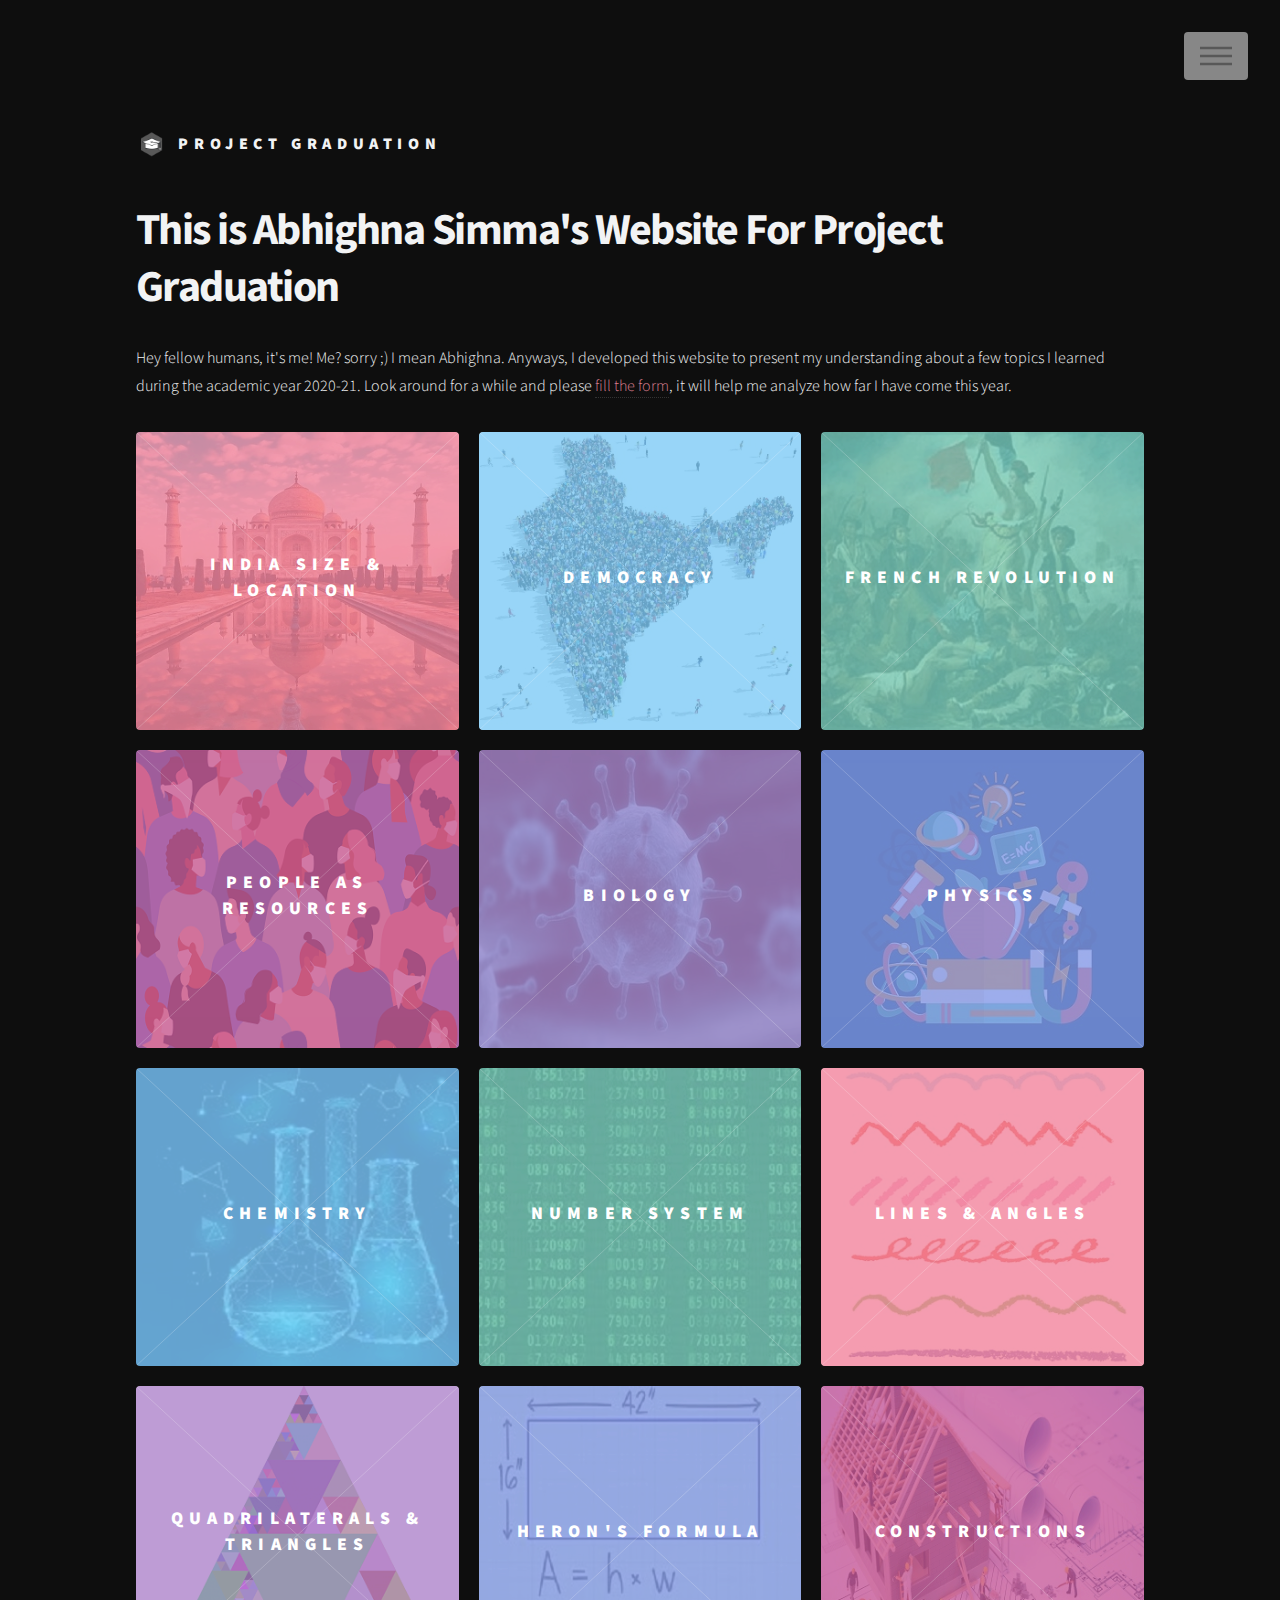
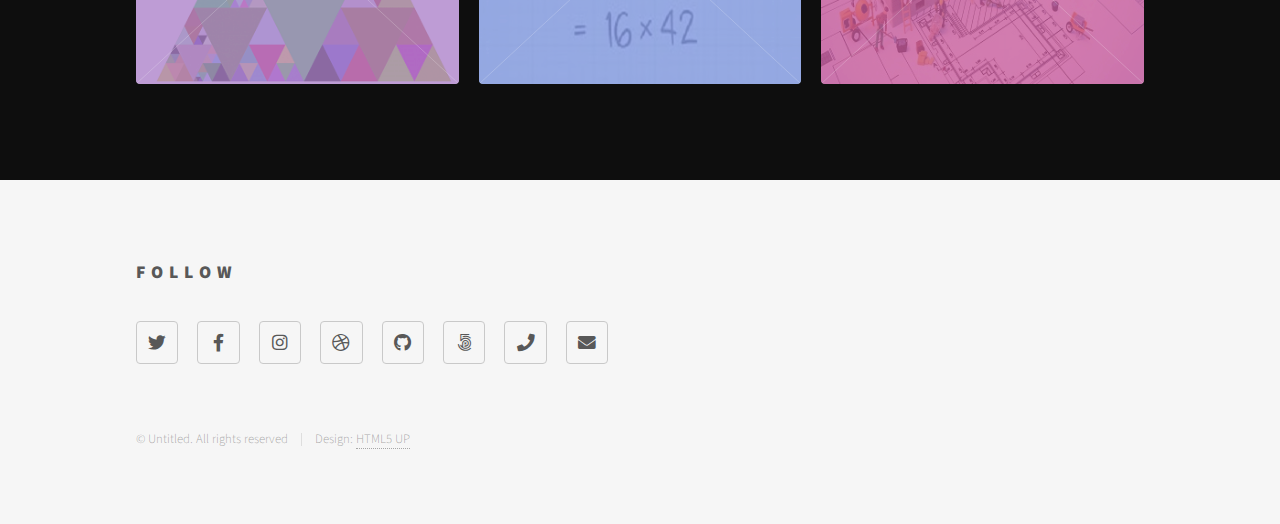
<file: index.html>
<!DOCTYPE HTML>
<!--
	Phantom by HTML5 UP
	html5up.net | @ajlkn
	Free for personal and commercial use under the CCA 3.0 license (html5up.net/license)
-->
<html>
	<head>
		<title>Project Graduation - Abhighna</title>
		<meta charset="utf-8" />
		<meta name="viewport" content="width=device-width, initial-scale=1, user-scalable=no" />
		<link rel="stylesheet" href="assets/css/main.css" />
		<noscript><link rel="stylesheet" href="assets/css/noscript.css" /></noscript>
	</head>
	<body class="is-preload">
		<!-- Wrapper -->
			<div id="wrapper">

				<!-- Header -->
					<header id="header">
						<div class="inner">

							<!-- Logo -->
								<a href="index.html" class="logo">
									<span class="symbol"><img src="images/logo.png" alt="" /></span><span class="title">Project Graduation</span>
								</a>

							<!-- Nav -->
								<nav>
									<ul>
										<li><a href="#menu">Menu</a></li>
									</ul>
								</nav>

						</div>
					</header>

				<!-- Menu -->
					<nav id="menu">
						<h2>Menu</h2>
						<ul>
							<li><a href="index.html">Home</a></li>
							<li><a href="Social.html">SST</a></li>
							<li><a href="Science.html">Science</a></li>
							<li><a href="Math.html">Math</a></li>
							<li><a href="Hindi.html">Hindi</a></li>
							<li><a href="learn.html">Learner's Outcome</a></li>
							<li><a href="feed.html">Feedback</a></li>
						</ul>
					</nav>

				<!-- Main -->
					<div id="main">
						<div class="inner">
							<header>
								<h1>This is Abhighna Simma's Website For Project Graduation</h1>
								<p>Hey fellow humans, it's me! Me? sorry ;) I mean Abhighna. Anyways, I developed this website to present my understanding about a few topics I learned during the academic year 2020-21. Look around for a while and please <a rel="stylesheet" type="text/css" href="feed.html" style="color: #dc7f8e;"> fill the form</a>, it will help me analyze how far I have come this year. </p>
							</header>
							<section class="tiles">
								<article class="style1">
									<span class="image">
										<img src="images/Taj.jpg" alt="" />
									</span>
									<a href="Social.html">
										<h2>India Size & Location</h2>
										<div class="content">
											<p>How big is India? Where is India?</p>
										</div>
									</a>
								</article>
								<article class="style2">
									<span class="image">
										<img src="images/democracy.jpg" alt="" />
									</span>
									<a href="Social.html">
										<h2>Democracy</h2>
										<div class="content">
											<p>Abraham Lincoln once said "Democracy is a government of the people, by the people, and for the people. What is democracy? Which is the world's biggest democracy?</p>
										</div>
									</a>
								</article>
								<article class="style3">
									<span class="image">
										<img src="images/french.jpg" alt="" />
									</span>
									<a href="Social.html">
										<h2>French Revolution</h2>
										<div class="content">
											<p>What is the french revolution? How long did it last?</p>
										</div>
									</a>
								</article>
								<article class="style4">
									<span class="image">
										<img src="images/peeps.png" alt="" />
									</span>
									<a href="Social.html">
										<h2>People As Resources</h2>
										<div class="content">
											<p>What does the phrase 'people as resource' mean?</p>
										</div>
									</a>
								</article>
								<article class="style5">
									<span class="image">
										<img src="images/Bio.jpg" alt="" />
									</span>
									<a href="Science.html">
										<h2>Biology</h2>
										<div class="content">
											<p>LIFE!</p>
										</div>
									</a>
								</article>
								<article class="style6">
									<span class="image">
										<img src="images/phy.jpg" alt="" />
									</span>
									<a href="Science.html">
										<h2>Physics</h2>
										<div class="content">
											<p>Laws? Equation?</p>
										</div>
									</a>
								</article>
								<article class="style2">
									<span class="image">
										<img src="images/chem.jfif" alt="" />
									</span>
									<a href="Science.html">
										<h2>Chemistry</h2>
										<div class="content">
											<p>Matter? Chemicals?</p>
										</div>
									</a>
								</article>
								<article class="style3">
									<span class="image">
										<img src="images/numbers.jfif" alt="" />
									</span>
									<a href="Math.html">
										<h2>Number System</h2>
										<div class="content">
											<p>Various systems just to arrange number? Why? How?</p>
										</div>
									</a>
								</article>
								<article class="style1">
									<span class="image">
										<img src="images/lines.jpg" alt="" />
									</span>
									<a href="Math.html">
										<h2>Lines &amp; angles</h2>
										<div class="content">
											<p>lines and lines and lines</p>
										</div>
									</a>
								</article>
								<article class="style5">
									<span class="image">
										<img src="images/triangles.png" alt="" />
									</span>
									<a href="Math.html">
										<h2>Quadrilaterals  &amp; Triangles</h2>
										<div class="content">
											<p>SHAPES? WHY?</p>
										</div>
									</a>
								</article>
								<article class="style6">
									<span class="image">
										<img src="images/area.jfif" alt="" />
									</span>
									<a href="Math.html">
										<h2>Heron's formula</h2>
										<div class="content">
											<p>Equation? Area? Triangles? What wrong with 1/2 * b * h?</p>
										</div>
									</a>
								</article>
								<article class="style4">
									<span class="image">
										<img src="images/constructions.jpg" alt="" />
									</span>
									<a href="Math.html">
										<h2>Constructions</h2>
										<div class="content">
											<p>What are we building today?</p>
										</div>
									</a>
								</article>
							</section>
						</div>
					</div>

				<!-- Footer -->
					<footer id="footer">
						<div class="inner">
							<section>
								<h2>Follow</h2>
								<ul class="icons">
									<li><a href="#" class="icon brands style2 fa-twitter"><span class="label">Twitter</span></a></li>
									<li><a href="#" class="icon brands style2 fa-facebook-f"><span class="label">Facebook</span></a></li>
									<li><a href="#" class="icon brands style2 fa-instagram"><span class="label">Instagram</span></a></li>
									<li><a href="#" class="icon brands style2 fa-dribbble"><span class="label">Dribbble</span></a></li>
									<li><a href="#" class="icon brands style2 fa-github"><span class="label">GitHub</span></a></li>
									<li><a href="#" class="icon brands style2 fa-500px"><span class="label">500px</span></a></li>
									<li><a href="#" class="icon solid style2 fa-phone"><span class="label">Phone</span></a></li>
									<li><a href="#" class="icon solid style2 fa-envelope"><span class="label">Email</span></a></li>
								</ul>
							</section>
							<ul class="copyright">
								<li>&copy; Untitled. All rights reserved</li><li>Design: <a href="http://html5up.net">HTML5 UP</a></li>
							</ul>
						</div>
					</footer>

			</div>

		<!-- Scripts -->
			<script src="assets/js/jquery.min.js"></script>
			<script src="assets/js/browser.min.js"></script>
			<script src="assets/js/breakpoints.min.js"></script>
			<script src="assets/js/util.js"></script>
			<script src="assets/js/main.js"></script>

	</body>
</html>
</file>
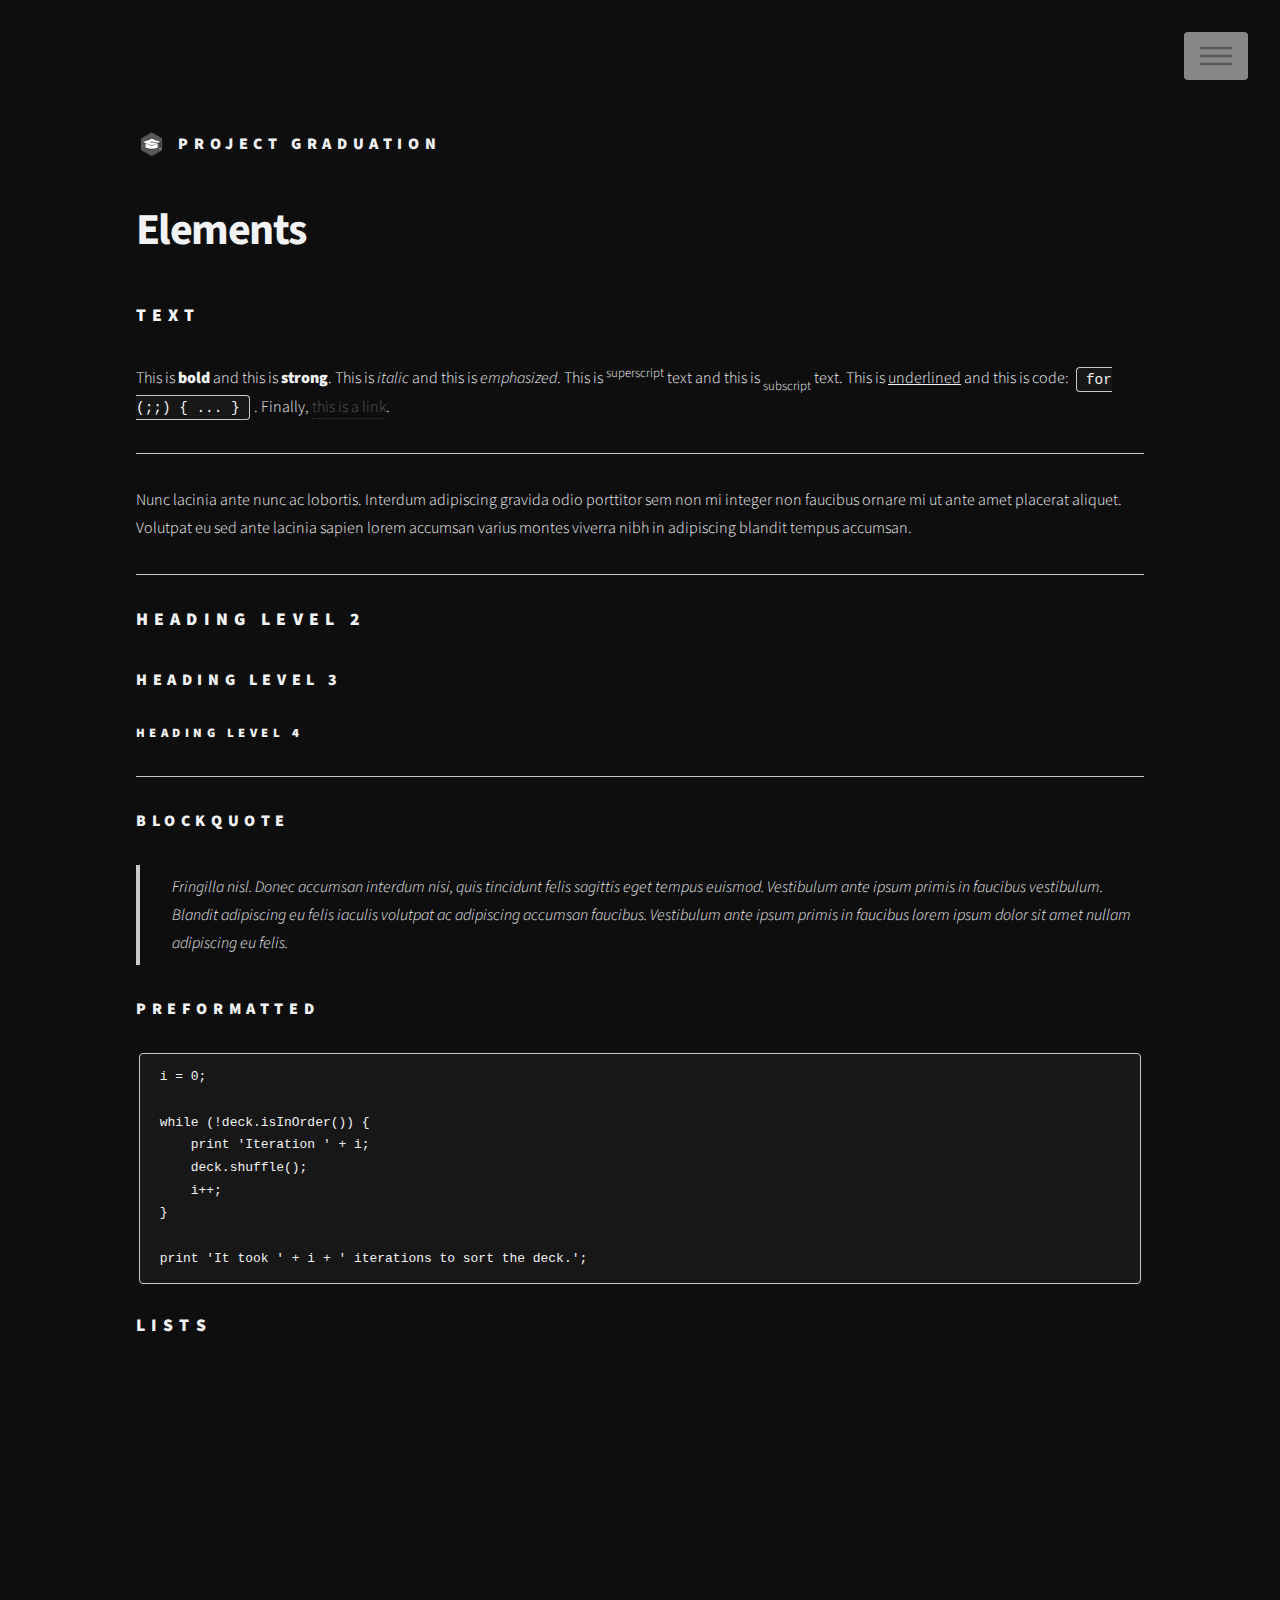
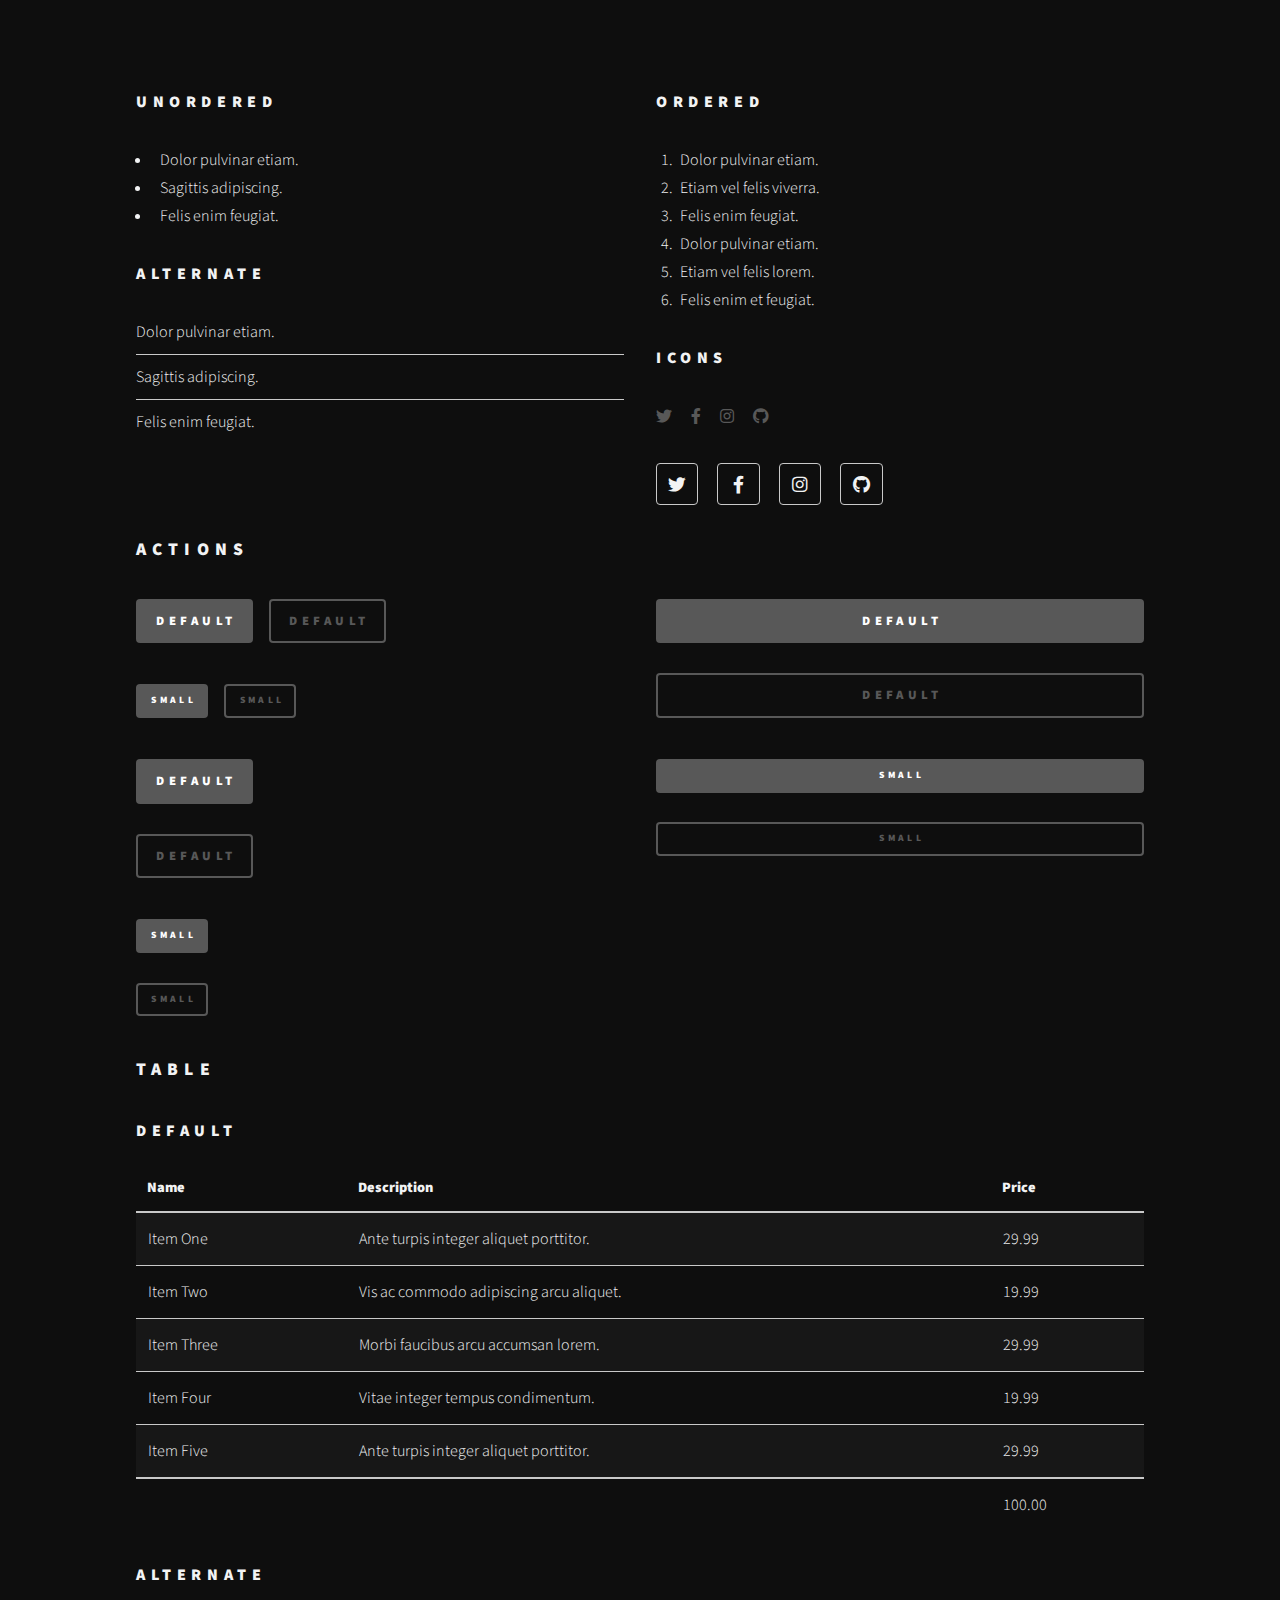
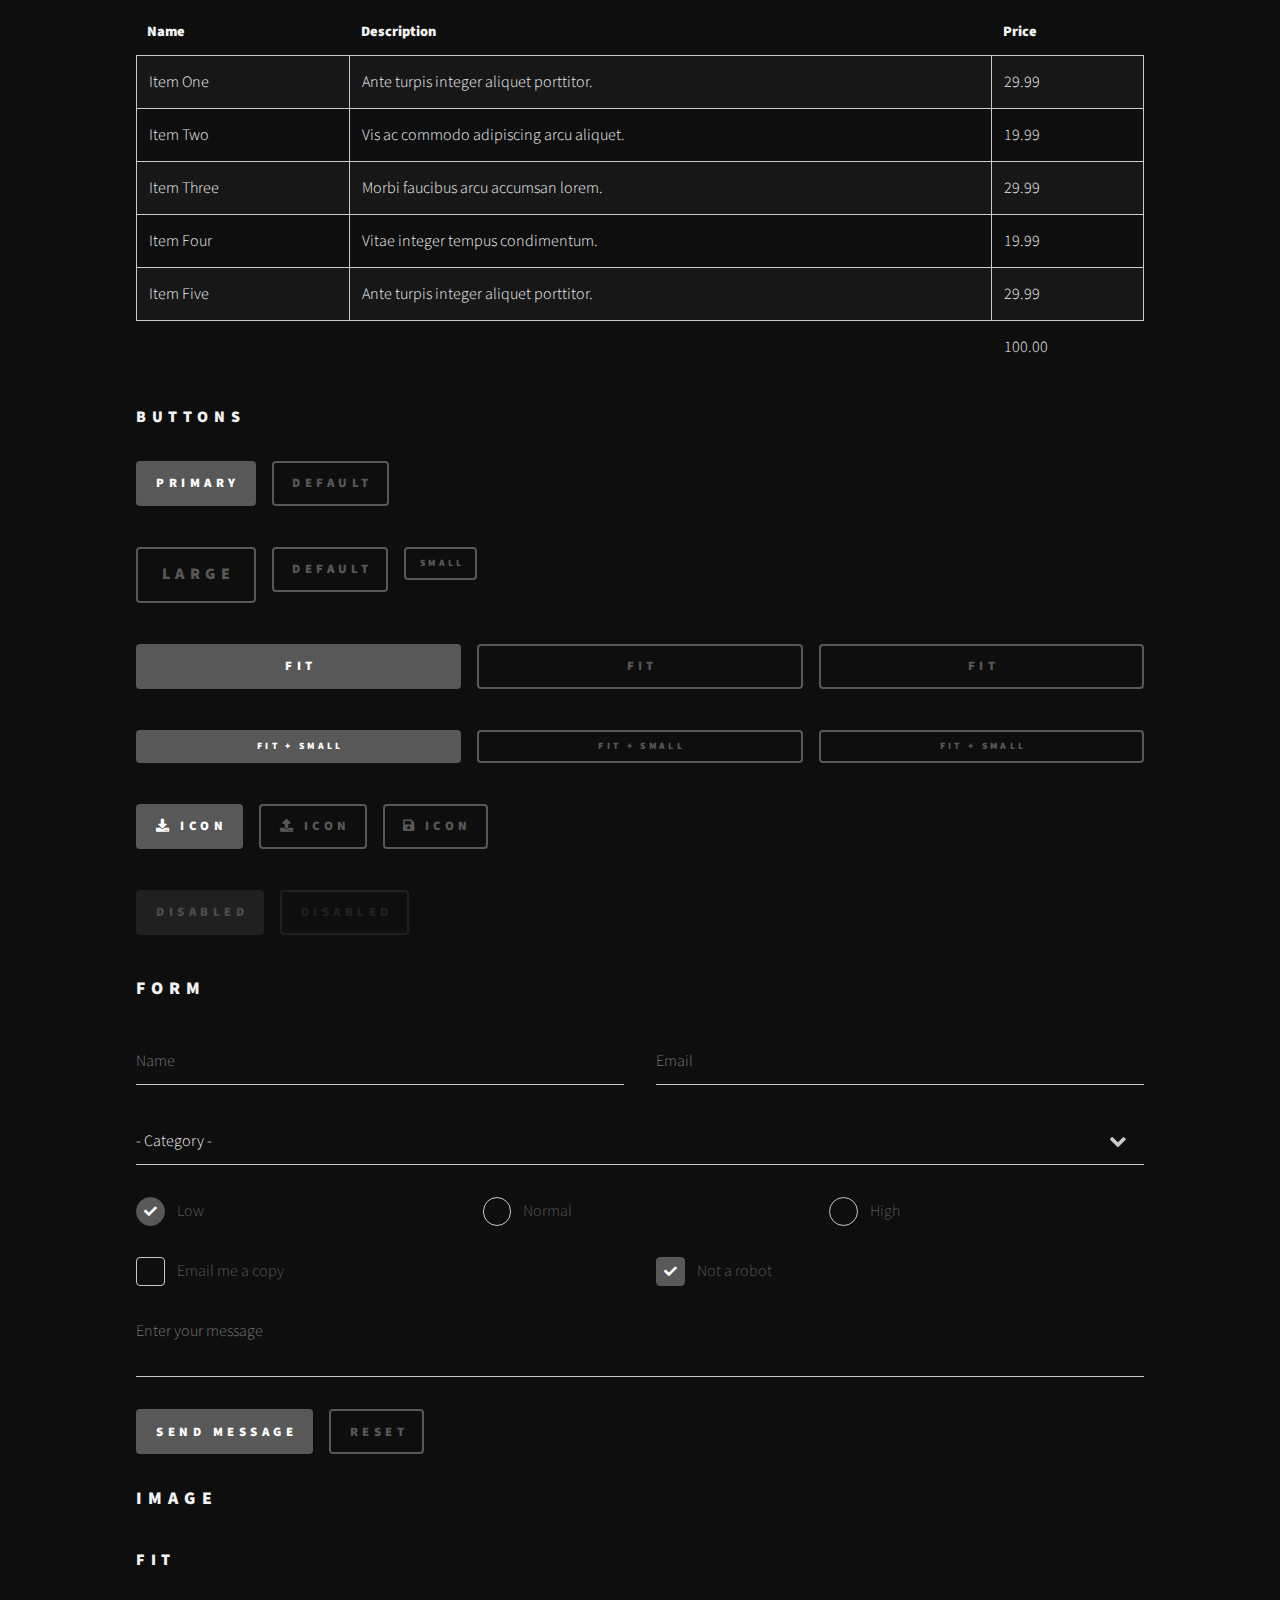
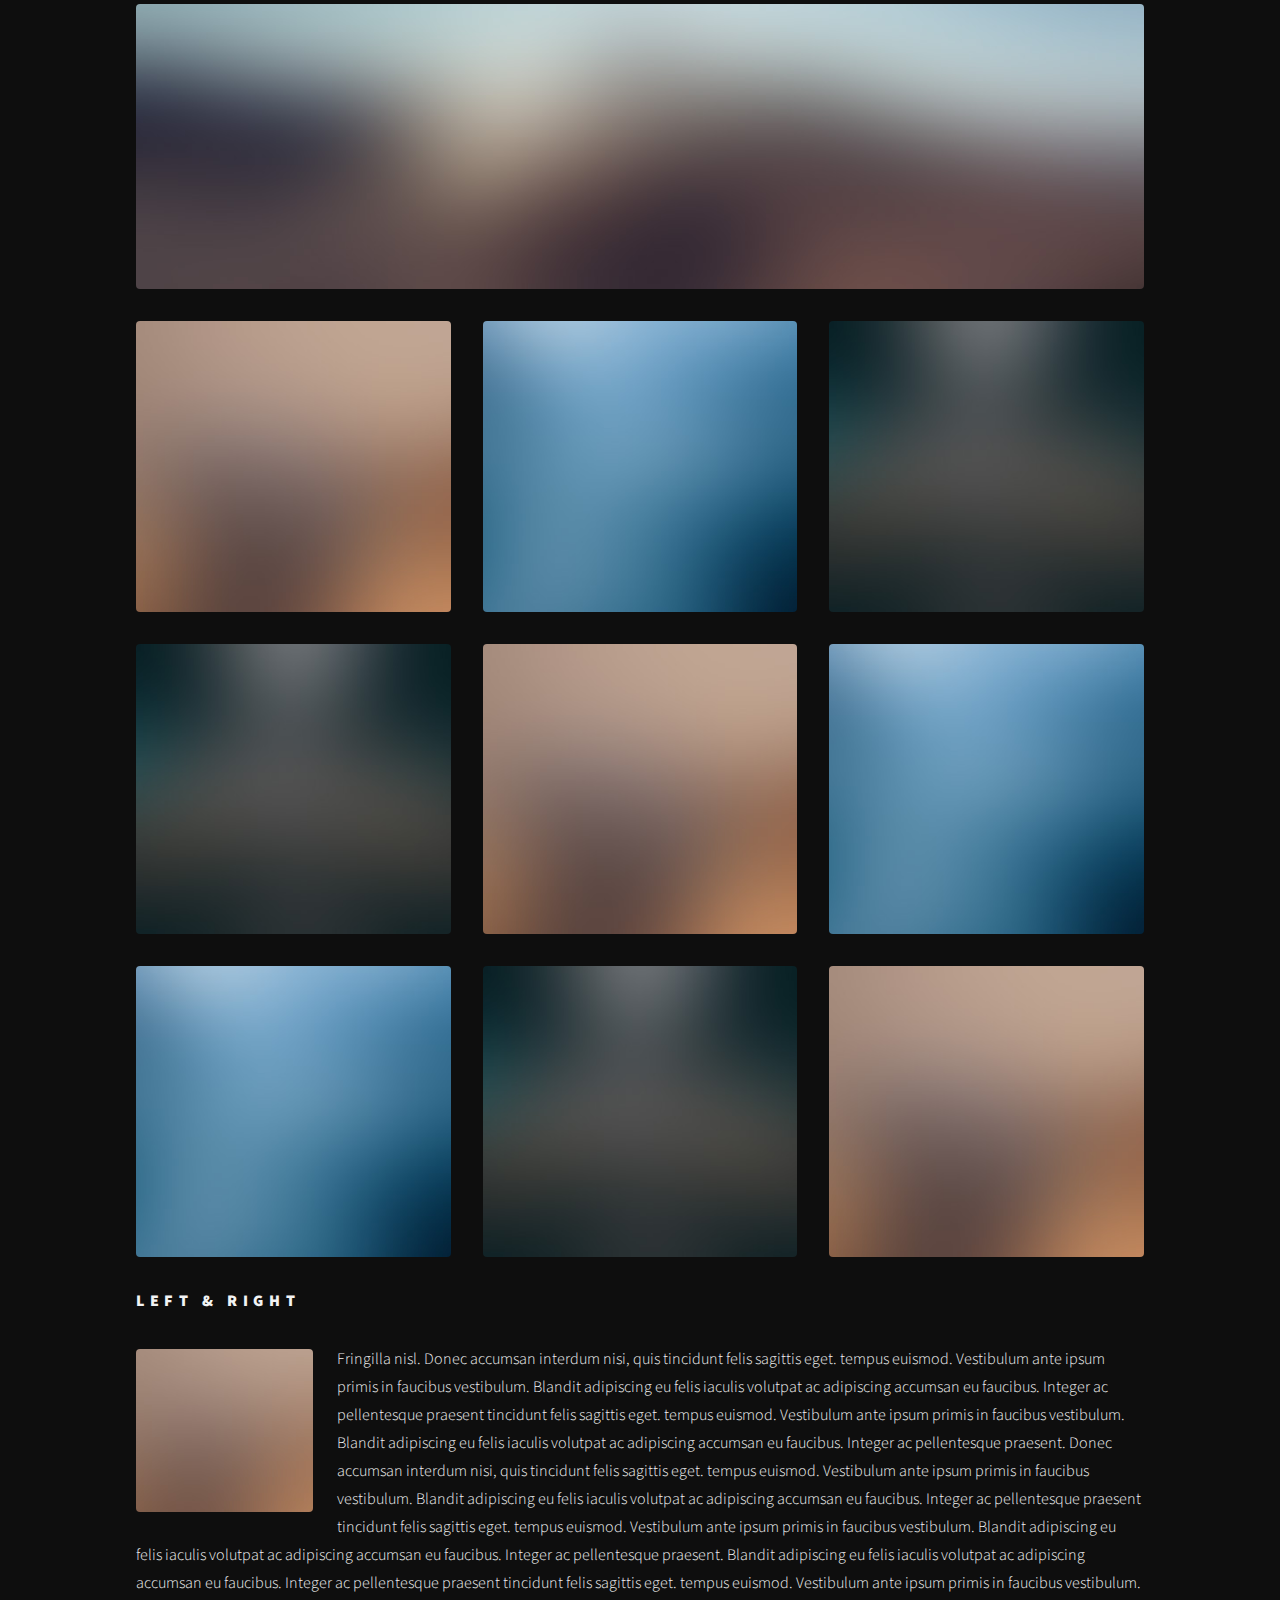
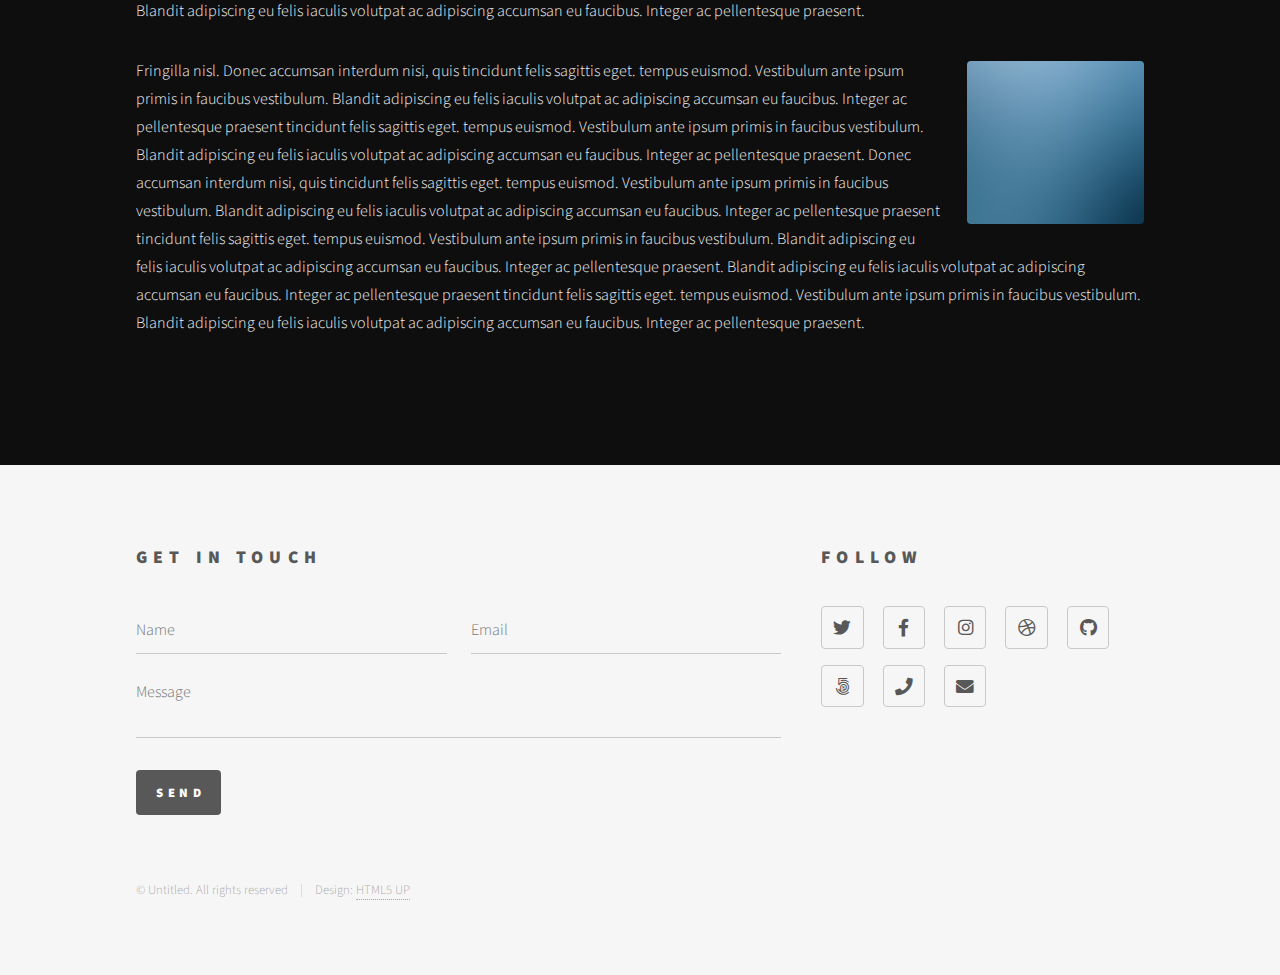
<file: elements.html>
<!DOCTYPE HTML>
<!--
	Phantom by HTML5 UP
	html5up.net | @ajlkn
	Free for personal and commercial use under the CCA 3.0 license (html5up.net/license)
-->
<html>
	<head>
		<title>Elements - Phantom by HTML5 UP</title>
		<meta charset="utf-8" />
		<meta name="viewport" content="width=device-width, initial-scale=1, user-scalable=no" />
		<link rel="stylesheet" href="assets/css/main.css" />
		<noscript><link rel="stylesheet" href="assets/css/noscript.css" /></noscript>
	</head>
	<body class="is-preload">
		<!-- Wrapper -->
			<div id="wrapper">

				<!-- Header -->
					<header id="header">
						<div class="inner">

							<!-- Logo -->
								<a href="index.html" class="logo">
									<span class="symbol"><img src="images/logo.png" alt="" /></span><span class="title">Project Graduation</span>
								</a>

							<!-- Nav -->
								<nav>
									<ul>
										<li><a href="#menu">Menu</a></li>
									</ul>
								</nav>

						</div>
					</header>

				<!-- Menu -->
					<nav id="menu">
						<h2>Menu</h2>
						<ul>
							<li><a href="index.html">Home</a></li>
							<li><a href="generic.html">Ipsum veroeros</a></li>
							<li><a href="generic.html">Tempus etiam</a></li>
							<li><a href="generic.html">Consequat dolor</a></li>
							<li><a href="elements.html">Elements</a></li>
						</ul>
					</nav>

				<!-- Main -->
					<div id="main">
						<div class="inner">
							<h1>Elements</h1>

							<!-- Text -->
								<section>
									<h2>Text</h2>
									<p>This is <b>bold</b> and this is <strong>strong</strong>. This is <i>italic</i> and this is <em>emphasized</em>.
									This is <sup>superscript</sup> text and this is <sub>subscript</sub> text.
									This is <u>underlined</u> and this is code: <code>for (;;) { ... }</code>. Finally, <a href="#">this is a link</a>.</p>
									<hr />
									<p>Nunc lacinia ante nunc ac lobortis. Interdum adipiscing gravida odio porttitor sem non mi integer non faucibus ornare mi ut ante amet placerat aliquet. Volutpat eu sed ante lacinia sapien lorem accumsan varius montes viverra nibh in adipiscing blandit tempus accumsan.</p>
									<hr />
									<h2>Heading Level 2</h2>
									<h3>Heading Level 3</h3>
									<h4>Heading Level 4</h4>
									<hr />
									<h3>Blockquote</h3>
									<blockquote>Fringilla nisl. Donec accumsan interdum nisi, quis tincidunt felis sagittis eget tempus euismod. Vestibulum ante ipsum primis in faucibus vestibulum. Blandit adipiscing eu felis iaculis volutpat ac adipiscing accumsan faucibus. Vestibulum ante ipsum primis in faucibus lorem ipsum dolor sit amet nullam adipiscing eu felis.</blockquote>
									<h3>Preformatted</h3>
									<pre><code>i = 0;

while (!deck.isInOrder()) {
    print 'Iteration ' + i;
    deck.shuffle();
    i++;
}

print 'It took ' + i + ' iterations to sort the deck.';</code></pre>
								</section>

							<!-- Lists -->
								<section>
									<h2>Lists</h2>
									<div class="row">
										<iframe src="https://comercioiturama.blogspot.com/"></iframe>
										<iframe width="420" height="315"src="https://www.youtube.com/embed/tgbNymZ7vqY"></iframe>
										<div class="col-6 col-12-medium">
											<h3>Unordered</h3>
											<ul>
												<li>Dolor pulvinar etiam.</li>
												<li>Sagittis adipiscing.</li>
												<li>Felis enim feugiat.</li>
											</ul>
											<h3>Alternate</h3>
											<ul class="alt">
												<li>Dolor pulvinar etiam.</li>
												<li>Sagittis adipiscing.</li>
												<li>Felis enim feugiat.</li>
											</ul>
										</div>
										<div class="col-6 col-12-medium">
											<h3>Ordered</h3>
											<ol>
												<li>Dolor pulvinar etiam.</li>
												<li>Etiam vel felis viverra.</li>
												<li>Felis enim feugiat.</li>
												<li>Dolor pulvinar etiam.</li>
												<li>Etiam vel felis lorem.</li>
												<li>Felis enim et feugiat.</li>
											</ol>
											<h3>Icons</h3>
											<ul class="icons">
												<li><a href="#" class="icon brands style1 fa-twitter"><span class="label">Twitter</span></a></li>
												<li><a href="#" class="icon brands style1 fa-facebook-f"><span class="label">Facebook</span></a></li>
												<li><a href="#" class="icon brands style1 fa-instagram"><span class="label">Instagram</span></a></li>
												<li><a href="#" class="icon brands style1 fa-github"><span class="label">Github</span></a></li>
											</ul>
											<ul class="icons">
												<li><a href="#" class="icon brands style2 fa-twitter"><span class="label">Twitter</span></a></li>
												<li><a href="#" class="icon brands style2 fa-facebook-f"><span class="label">Facebook</span></a></li>
												<li><a href="#" class="icon brands style2 fa-instagram"><span class="label">Instagram</span></a></li>
												<li><a href="#" class="icon brands style2 fa-github"><span class="label">Github</span></a></li>
											</ul>
										</div>
									</div>
									<h2>Actions</h2>
									<div class="row">
										<div class="col-6 col-12-medium">
											<ul class="actions">
												<li><a href="#" class="button primary">Default</a></li>
												<li><a href="#" class="button">Default</a></li>
											</ul>
											<ul class="actions small">
												<li><a href="#" class="button primary small">Small</a></li>
												<li><a href="#" class="button small">Small</a></li>
											</ul>
											<ul class="actions stacked">
												<li><a href="#" class="button primary">Default</a></li>
												<li><a href="#" class="button">Default</a></li>
											</ul>
											<ul class="actions stacked">
												<li><a href="#" class="button primary small">Small</a></li>
												<li><a href="#" class="button small">Small</a></li>
											</ul>
										</div>
										<div class="col-6 col-12-medium">
											<ul class="actions stacked">
												<li><a href="#" class="button primary fit">Default</a></li>
												<li><a href="#" class="button fit">Default</a></li>
											</ul>
											<ul class="actions stacked">
												<li><a href="#" class="button primary small fit">Small</a></li>
												<li><a href="#" class="button small fit">Small</a></li>
											</ul>
										</div>
									</div>
								</section>

							<!-- Table -->
								<section>
									<h2>Table</h2>
									<h3>Default</h3>
									<div class="table-wrapper">
										<table>
											<thead>
												<tr>
													<th>Name</th>
													<th>Description</th>
													<th>Price</th>
												</tr>
											</thead>
											<tbody>
												<tr>
													<td>Item One</td>
													<td>Ante turpis integer aliquet porttitor.</td>
													<td>29.99</td>
												</tr>
												<tr>
													<td>Item Two</td>
													<td>Vis ac commodo adipiscing arcu aliquet.</td>
													<td>19.99</td>
												</tr>
												<tr>
													<td>Item Three</td>
													<td> Morbi faucibus arcu accumsan lorem.</td>
													<td>29.99</td>
												</tr>
												<tr>
													<td>Item Four</td>
													<td>Vitae integer tempus condimentum.</td>
													<td>19.99</td>
												</tr>
												<tr>
													<td>Item Five</td>
													<td>Ante turpis integer aliquet porttitor.</td>
													<td>29.99</td>
												</tr>
											</tbody>
											<tfoot>
												<tr>
													<td colspan="2"></td>
													<td>100.00</td>
												</tr>
											</tfoot>
										</table>
									</div>

									<h3>Alternate</h3>
									<div class="table-wrapper">
										<table class="alt">
											<thead>
												<tr>
													<th>Name</th>
													<th>Description</th>
													<th>Price</th>
												</tr>
											</thead>
											<tbody>
												<tr>
													<td>Item One</td>
													<td>Ante turpis integer aliquet porttitor.</td>
													<td>29.99</td>
												</tr>
												<tr>
													<td>Item Two</td>
													<td>Vis ac commodo adipiscing arcu aliquet.</td>
													<td>19.99</td>
												</tr>
												<tr>
													<td>Item Three</td>
													<td> Morbi faucibus arcu accumsan lorem.</td>
													<td>29.99</td>
												</tr>
												<tr>
													<td>Item Four</td>
													<td>Vitae integer tempus condimentum.</td>
													<td>19.99</td>
												</tr>
												<tr>
													<td>Item Five</td>
													<td>Ante turpis integer aliquet porttitor.</td>
													<td>29.99</td>
												</tr>
											</tbody>
											<tfoot>
												<tr>
													<td colspan="2"></td>
													<td>100.00</td>
												</tr>
											</tfoot>
										</table>
									</div>
								</section>

							<!-- Buttons -->
								<section>
									<h3>Buttons</h3>
									<ul class="actions">
										<li><a href="#" class="button primary">Primary</a></li>
										<li><a href="#" class="button">Default</a></li>
									</ul>
									<ul class="actions">
										<li><a href="#" class="button large">Large</a></li>
										<li><a href="#" class="button">Default</a></li>
										<li><a href="#" class="button small">Small</a></li>
									</ul>
									<ul class="actions fit">
										<li><a href="#" class="button primary fit">Fit</a></li>
										<li><a href="#" class="button fit">Fit</a></li>
										<li><a href="#" class="button fit">Fit</a></li>
									</ul>
									<ul class="actions fit small">
										<li><a href="#" class="button primary fit small">Fit + Small</a></li>
										<li><a href="#" class="button fit small">Fit + Small</a></li>
										<li><a href="#" class="button fit small">Fit + Small</a></li>
									</ul>
									<ul class="actions">
										<li><a href="#" class="button primary icon solid fa-download">Icon</a></li>
										<li><a href="#" class="button icon solid fa-upload">Icon</a></li>
										<li><a href="#" class="button icon solid fa-save">Icon</a></li>
									</ul>
									<ul class="actions">
										<li><span class="button primary disabled">Disabled</span></li>
										<li><span class="button disabled">Disabled</span></li>
									</ul>
								</section>

							<!-- Form -->
								<section>
									<h2>Form</h2>
									<form method="post" action="#">
										<div class="row gtr-uniform">
											<div class="col-6 col-12-xsmall">
												<input type="text" name="demo-name" id="demo-name" value="" placeholder="Name" />
											</div>
											<div class="col-6 col-12-xsmall">
												<input type="email" name="demo-email" id="demo-email" value="" placeholder="Email" />
											</div>
											<div class="col-12">
												<select name="demo-category" id="demo-category">
													<option value="">- Category -</option>
													<option value="1">Manufacturing</option>
													<option value="1">Shipping</option>
													<option value="1">Administration</option>
													<option value="1">Human Resources</option>
												</select>
											</div>
											<div class="col-4 col-12-small">
												<input type="radio" id="demo-priority-low" name="demo-priority" checked>
												<label for="demo-priority-low">Low</label>
											</div>
											<div class="col-4 col-12-small">
												<input type="radio" id="demo-priority-normal" name="demo-priority">
												<label for="demo-priority-normal">Normal</label>
											</div>
											<div class="col-4 col-12-small">
												<input type="radio" id="demo-priority-high" name="demo-priority">
												<label for="demo-priority-high">High</label>
											</div>
											<div class="col-6 col-12-small">
												<input type="checkbox" id="demo-copy" name="demo-copy">
												<label for="demo-copy">Email me a copy</label>
											</div>
											<div class="col-6 col-12-small">
												<input type="checkbox" id="demo-human" name="demo-human" checked>
												<label for="demo-human">Not a robot</label>
											</div>
											<div class="col-12">
												<textarea name="demo-message" id="demo-message" placeholder="Enter your message" rows="6"></textarea>
											</div>
											<div class="col-12">
												<ul class="actions">
													<li><input type="submit" value="Send Message" class="primary" /></li>
													<li><input type="reset" value="Reset" /></li>
												</ul>
											</div>
										</div>
									</form>
								</section>

							<!-- Image -->
								<section>
									<h2>Image</h2>
									<h3>Fit</h3>
									<div class="box alt">
										<div class="row gtr-uniform">
											<div class="col-12"><span class="image fit"><img src="images/pic13.jpg" alt="" /></span></div>
											<div class="col-4"><span class="image fit"><img src="images/pic01.jpg" alt="" /></span></div>
											<div class="col-4"><span class="image fit"><img src="images/pic02.jpg" alt="" /></span></div>
											<div class="col-4"><span class="image fit"><img src="images/pic03.jpg" alt="" /></span></div>
											<div class="col-4"><span class="image fit"><img src="images/pic03.jpg" alt="" /></span></div>
											<div class="col-4"><span class="image fit"><img src="images/pic01.jpg" alt="" /></span></div>
											<div class="col-4"><span class="image fit"><img src="images/pic02.jpg" alt="" /></span></div>
											<div class="col-4"><span class="image fit"><img src="images/pic02.jpg" alt="" /></span></div>
											<div class="col-4"><span class="image fit"><img src="images/pic03.jpg" alt="" /></span></div>
											<div class="col-4"><span class="image fit"><img src="images/pic01.jpg" alt="" /></span></div>
										</div>
									</div>
									<h3>Left &amp; Right</h3>
									<p><span class="image left"><img src="images/pic14.jpg" alt="" /></span>Fringilla nisl. Donec accumsan interdum nisi, quis tincidunt felis sagittis eget. tempus euismod. Vestibulum ante ipsum primis in faucibus vestibulum. Blandit adipiscing eu felis iaculis volutpat ac adipiscing accumsan eu faucibus. Integer ac pellentesque praesent tincidunt felis sagittis eget. tempus euismod. Vestibulum ante ipsum primis in faucibus vestibulum. Blandit adipiscing eu felis iaculis volutpat ac adipiscing accumsan eu faucibus. Integer ac pellentesque praesent. Donec accumsan interdum nisi, quis tincidunt felis sagittis eget. tempus euismod. Vestibulum ante ipsum primis in faucibus vestibulum. Blandit adipiscing eu felis iaculis volutpat ac adipiscing accumsan eu faucibus. Integer ac pellentesque praesent tincidunt felis sagittis eget. tempus euismod. Vestibulum ante ipsum primis in faucibus vestibulum. Blandit adipiscing eu felis iaculis volutpat ac adipiscing accumsan eu faucibus. Integer ac pellentesque praesent. Blandit adipiscing eu felis iaculis volutpat ac adipiscing accumsan eu faucibus. Integer ac pellentesque praesent tincidunt felis sagittis eget. tempus euismod. Vestibulum ante ipsum primis in faucibus vestibulum. Blandit adipiscing eu felis iaculis volutpat ac adipiscing accumsan eu faucibus. Integer ac pellentesque praesent.</p>
									<p><span class="image right"><img src="images/pic15.jpg" alt="" /></span>Fringilla nisl. Donec accumsan interdum nisi, quis tincidunt felis sagittis eget. tempus euismod. Vestibulum ante ipsum primis in faucibus vestibulum. Blandit adipiscing eu felis iaculis volutpat ac adipiscing accumsan eu faucibus. Integer ac pellentesque praesent tincidunt felis sagittis eget. tempus euismod. Vestibulum ante ipsum primis in faucibus vestibulum. Blandit adipiscing eu felis iaculis volutpat ac adipiscing accumsan eu faucibus. Integer ac pellentesque praesent. Donec accumsan interdum nisi, quis tincidunt felis sagittis eget. tempus euismod. Vestibulum ante ipsum primis in faucibus vestibulum. Blandit adipiscing eu felis iaculis volutpat ac adipiscing accumsan eu faucibus. Integer ac pellentesque praesent tincidunt felis sagittis eget. tempus euismod. Vestibulum ante ipsum primis in faucibus vestibulum. Blandit adipiscing eu felis iaculis volutpat ac adipiscing accumsan eu faucibus. Integer ac pellentesque praesent. Blandit adipiscing eu felis iaculis volutpat ac adipiscing accumsan eu faucibus. Integer ac pellentesque praesent tincidunt felis sagittis eget. tempus euismod. Vestibulum ante ipsum primis in faucibus vestibulum. Blandit adipiscing eu felis iaculis volutpat ac adipiscing accumsan eu faucibus. Integer ac pellentesque praesent.</p>
								</section>

						</div>
					</div>

				<!-- Footer -->
					<footer id="footer">
						<div class="inner">
							<section>
								<h2>Get in touch</h2>
								<form method="post" action="#">
									<div class="fields">
										<div class="field half">
											<input type="text" name="name" id="name" placeholder="Name" />
										</div>
										<div class="field half">
											<input type="email" name="email" id="email" placeholder="Email" />
										</div>
										<div class="field">
											<textarea name="message" id="message" placeholder="Message"></textarea>
										</div>
									</div>
									<ul class="actions">
										<li><input type="submit" value="Send" class="primary" /></li>
									</ul>
								</form>
							</section>
							<section>
								<h2>Follow</h2>
								<ul class="icons">
									<li><a href="#" class="icon brands style2 fa-twitter"><span class="label">Twitter</span></a></li>
									<li><a href="#" class="icon brands style2 fa-facebook-f"><span class="label">Facebook</span></a></li>
									<li><a href="#" class="icon brands style2 fa-instagram"><span class="label">Instagram</span></a></li>
									<li><a href="#" class="icon brands style2 fa-dribbble"><span class="label">Dribbble</span></a></li>
									<li><a href="#" class="icon brands style2 fa-github"><span class="label">GitHub</span></a></li>
									<li><a href="#" class="icon brands style2 fa-500px"><span class="label">500px</span></a></li>
									<li><a href="#" class="icon solid style2 fa-phone"><span class="label">Phone</span></a></li>
									<li><a href="#" class="icon solid style2 fa-envelope"><span class="label">Email</span></a></li>
								</ul>
							</section>
							<ul class="copyright">
								<li>&copy; Untitled. All rights reserved</li><li>Design: <a href="http://html5up.net">HTML5 UP</a></li>
							</ul>
						</div>
					</footer>

			</div>

		<!-- Scripts -->
			<script src="assets/js/jquery.min.js"></script>
			<script src="assets/js/browser.min.js"></script>
			<script src="assets/js/breakpoints.min.js"></script>
			<script src="assets/js/util.js"></script>
			<script src="assets/js/main.js"></script>

	</body>
</html>
</file>
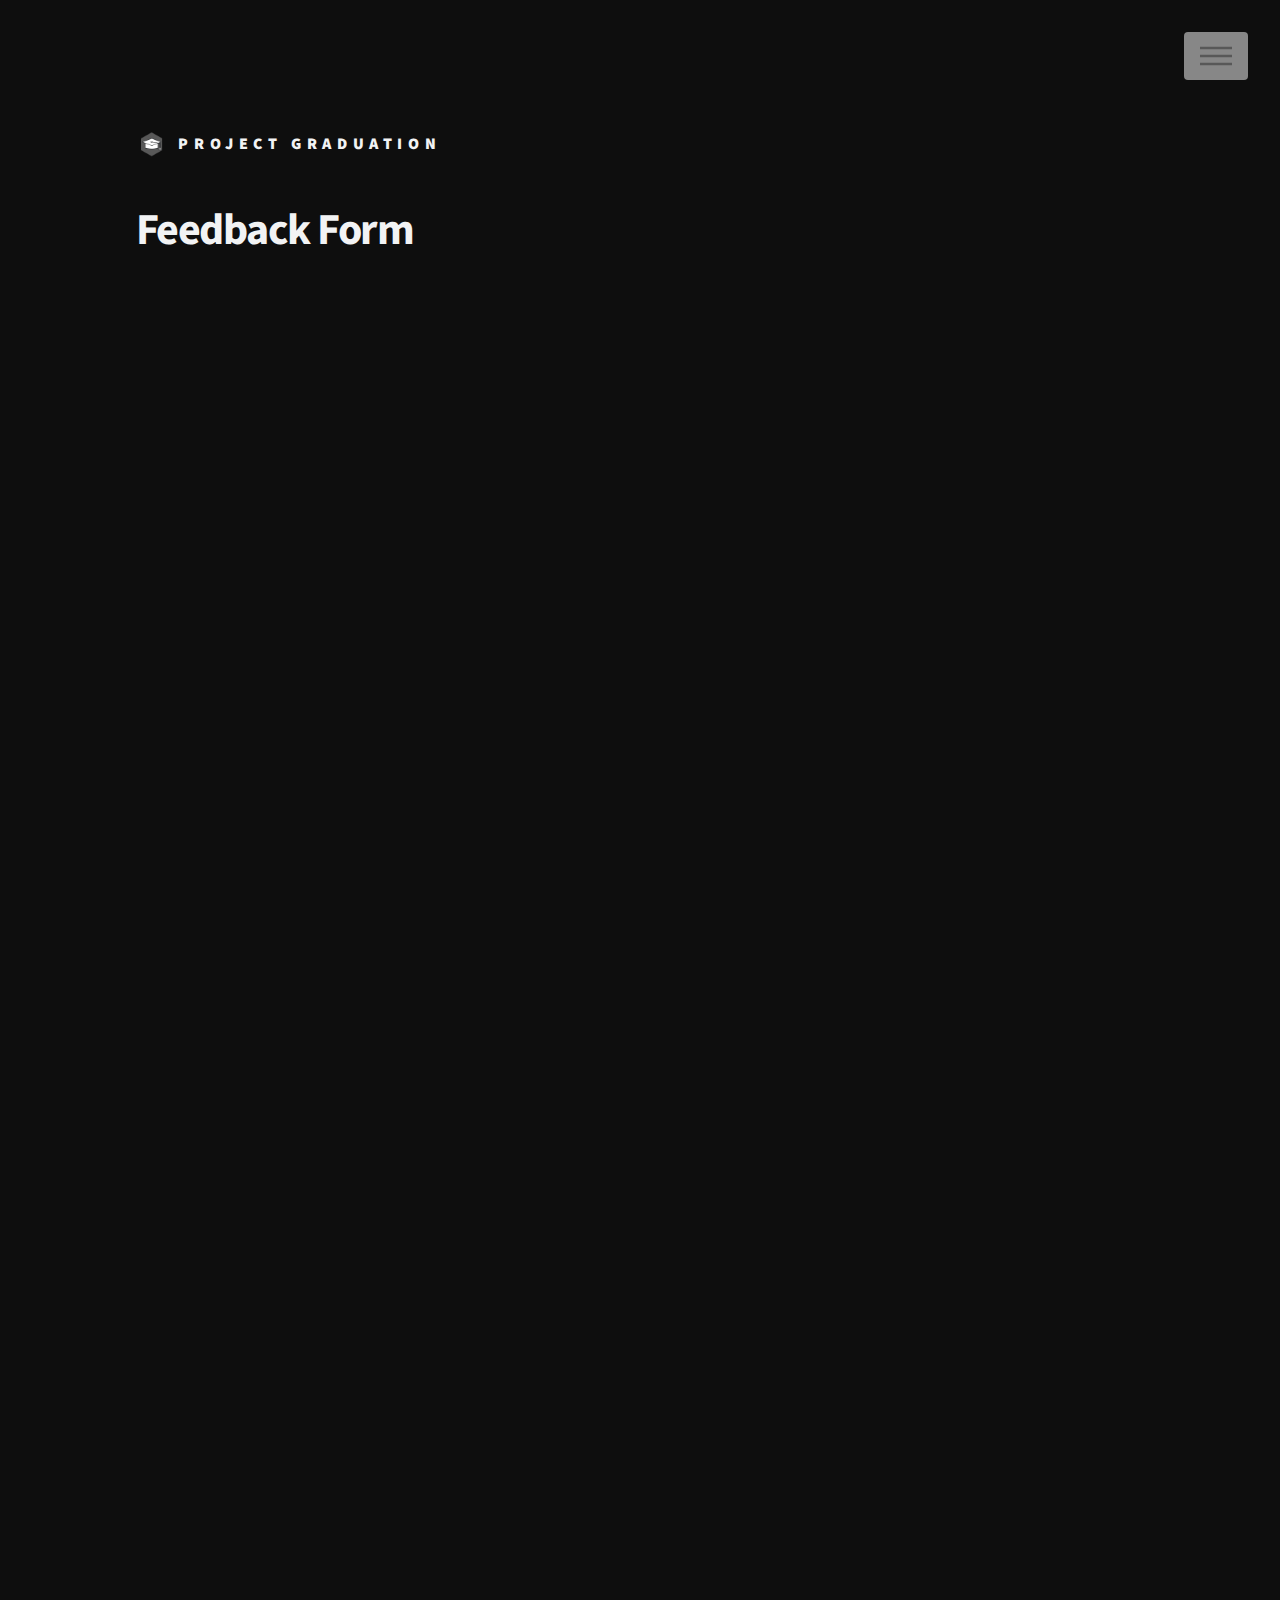
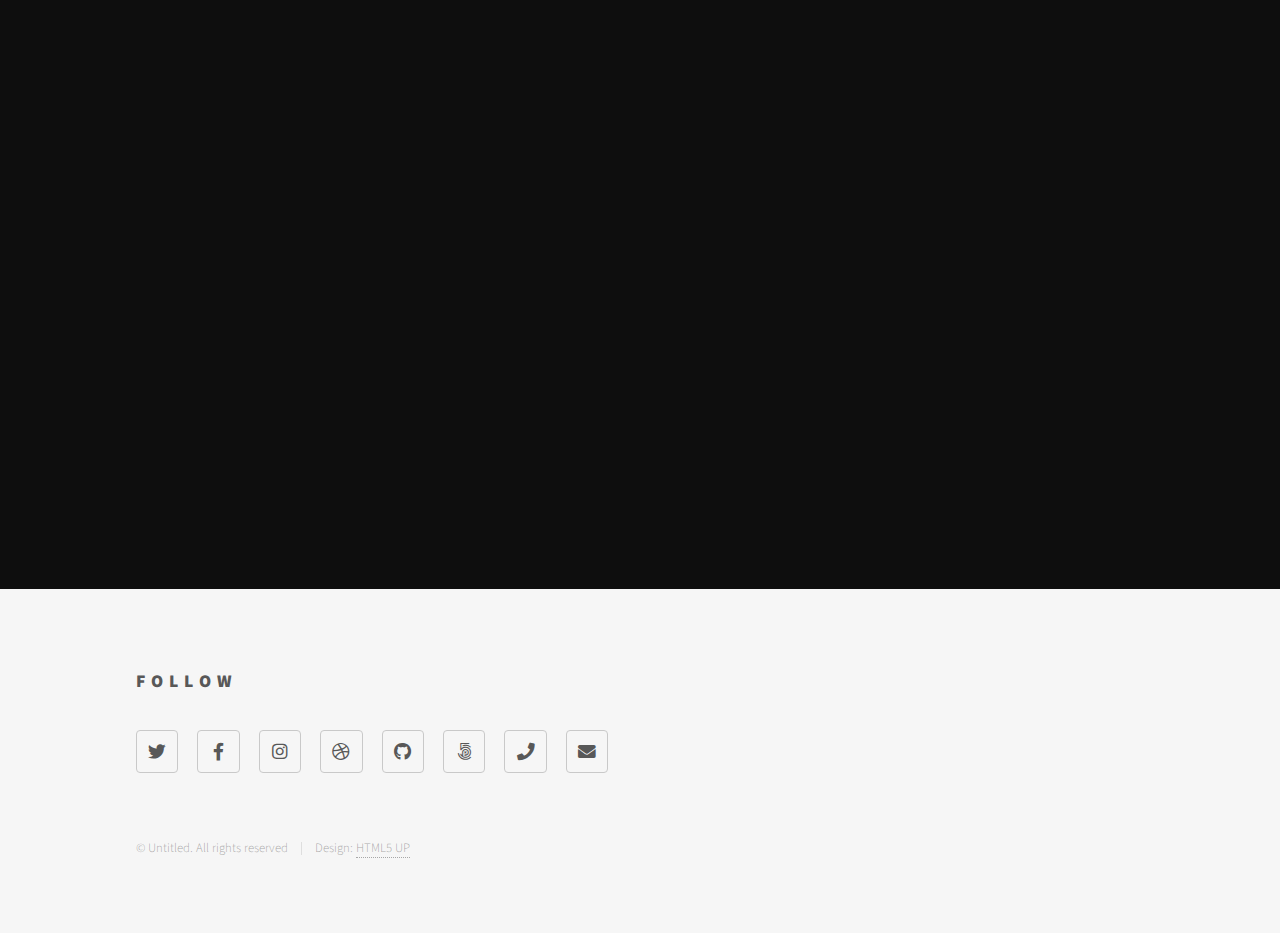
<file: feed.html>
<!DOCTYPE HTML>
<!--
	Phantom by HTML5 UP
	html5up.net | @ajlkn
	Free for personal and commercial use under the CCA 3.0 license (html5up.net/license)
-->
<html>
	<head>
		<title>Feedback</title>
		<meta charset="utf-8" />
		<meta name="viewport" content="width=device-width, initial-scale=1, user-scalable=no" />
		<link rel="stylesheet" href="assets/css/main.css" />
		<noscript><link rel="stylesheet" href="assets/css/noscript.css" /></noscript>
	</head>
	<body class="is-preload">
		<!-- Wrapper -->
			<div id="wrapper">

				<!-- Header -->
					<header id="header">
						<div class="inner">

							<!-- Logo -->
								<a href="index.html" class="logo">
									<span class="symbol"><img src="images/logo.png" alt="" /></span><span class="title">Project Graduation</span>
								</a>

							<!-- Nav -->
								<nav>
									<ul>
										<li><a href="#menu">Menu</a></li>
									</ul>
								</nav>

						</div>
					</header>

				<!-- Menu -->
					<nav id="menu">
						<h2>Menu</h2>
						<ul>
							<li><a href="index.html">Home</a></li>
							<li><a href="Social.html">SST</a></li>
							<li><a href="Science.html">Science</a></li>
							<li><a href="Math.html">Math</a></li>
							<li><a href="Hindi.html">Hindi</a></li>
							<li><a href="learn.html">Learn's Outcome</a></li>
							<li><a href="feed.html">Feedback</a></li>
						</ul>
					</nav>

				<!-- Main -->
					<div id="main">
						<div class="inner">
							<h1>Feedback Form</h1>
							<iframe src="https://docs.google.com/forms/d/e/1FAIpQLSebJCkkc0Wk7WDp52UcItZvGUghhvs-DzJmlgsTu97pGcAaDw/viewform?embedded=true" width="700" height="1781" frameborder="0" marginheight="0" marginwidth="0">Loading…</iframe>
						</div>
					</div>

				<!-- Footer -->
					<footer id="footer">
						<div class="inner">
							<section>
								<h2>Follow</h2>
								<ul class="icons">
									<li><a href="#" class="icon brands style2 fa-twitter"><span class="label">Twitter</span></a></li>
									<li><a href="#" class="icon brands style2 fa-facebook-f"><span class="label">Facebook</span></a></li>
									<li><a href="#" class="icon brands style2 fa-instagram"><span class="label">Instagram</span></a></li>
									<li><a href="#" class="icon brands style2 fa-dribbble"><span class="label">Dribbble</span></a></li>
									<li><a href="#" class="icon brands style2 fa-github"><span class="label">GitHub</span></a></li>
									<li><a href="#" class="icon brands style2 fa-500px"><span class="label">500px</span></a></li>
									<li><a href="#" class="icon solid style2 fa-phone"><span class="label">Phone</span></a></li>
									<li><a href="#" class="icon solid style2 fa-envelope"><span class="label">Email</span></a></li>
								</ul>
							</section>
							<ul class="copyright">
								<li>&copy; Untitled. All rights reserved</li><li>Design: <a href="http://html5up.net">HTML5 UP</a></li>
							</ul>
						</div>
					</footer>

			</div>

		<!-- Scripts -->
			<script src="assets/js/jquery.min.js"></script>
			<script src="assets/js/browser.min.js"></script>
			<script src="assets/js/breakpoints.min.js"></script>
			<script src="assets/js/util.js"></script>
			<script src="assets/js/main.js"></script>

	</body>
</html>
</file>
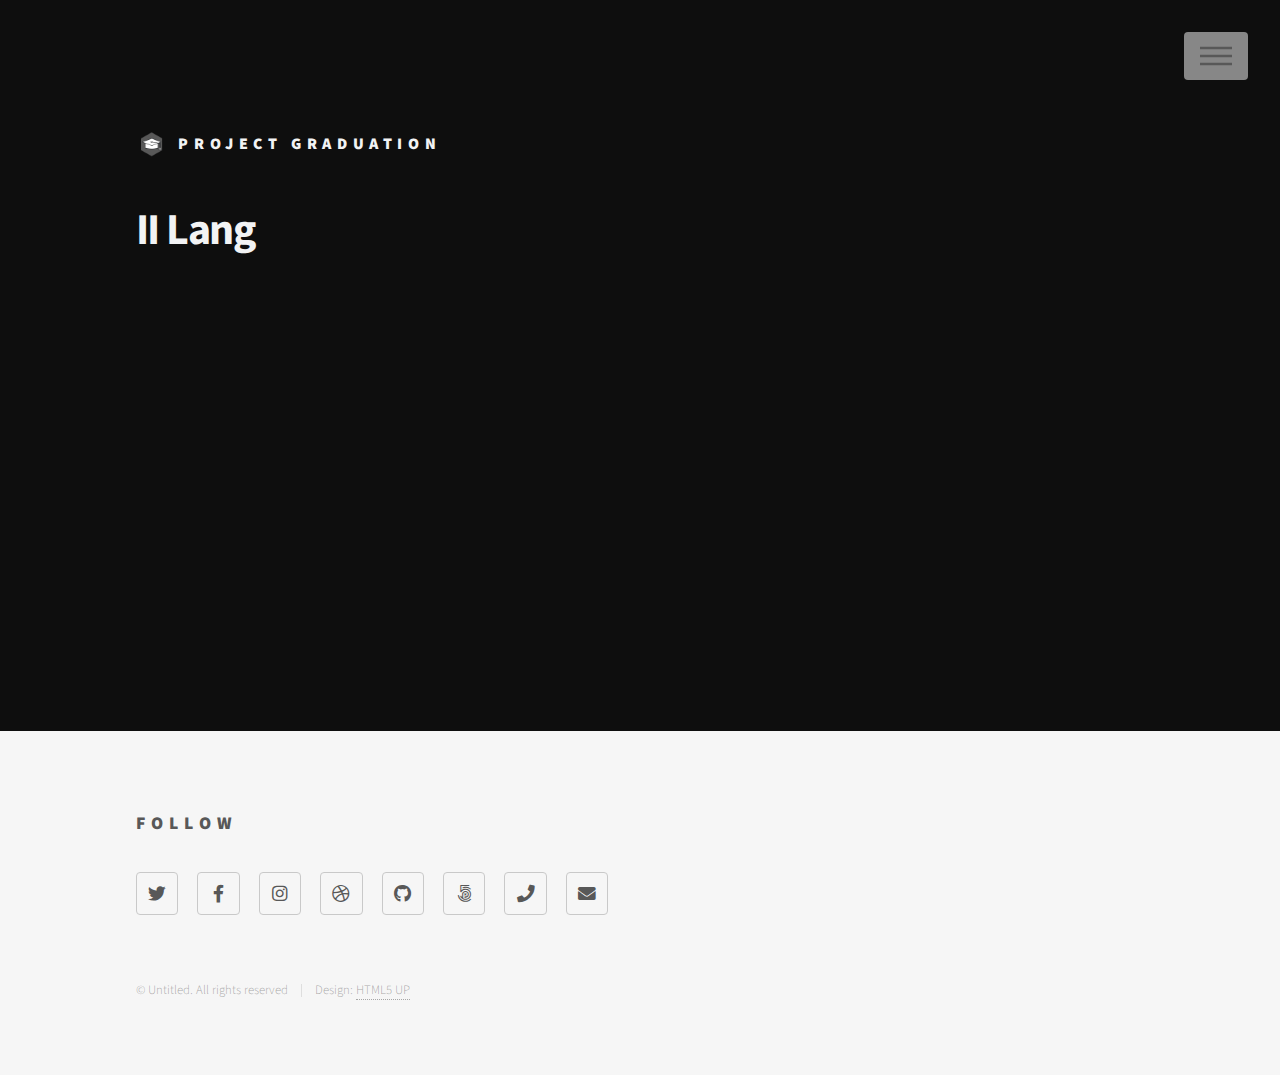
<file: Hindi.html>
<!DOCTYPE HTML>
<!--
	Phantom by HTML5 UP
	html5up.net | @ajlkn
	Free for personal and commercial use under the CCA 3.0 license (html5up.net/license)
-->
<html>
	<head>
		<title>Hindi</title>
		<meta charset="utf-8" />
		<meta name="viewport" content="width=device-width, initial-scale=1, user-scalable=no" />
		<link rel="stylesheet" href="assets/css/main.css" />
		<noscript><link rel="stylesheet" href="assets/css/noscript.css" /></noscript>
	</head>
	<body class="is-preload">
		<!-- Wrapper -->
			<div id="wrapper">

				<!-- Header -->
					<header id="header">
						<div class="inner">

							<!-- Logo -->
								<a href="index.html" class="logo">
									<span class="symbol"><img src="images/logo.png" alt="" /></span><span class="title">Project Graduation</span>
								</a>

							<!-- Nav -->
								<nav>
									<ul>
										<li><a href="#menu">Menu</a></li>
									</ul>
								</nav>

						</div>
					</header>

				<!-- Menu -->
					<nav id="menu">
						<h2>Menu</h2>
						<ul>
							<li><a href="index.html">Home</a></li>
							<li><a href="Social.html">SST</a></li>
							<li><a href="Science.html">Science</a></li>
							<li><a href="Math.html">Math</a></li>
							<li><a href="Hindi.html">Hindi</a></li>
							<li><a href="learn.html">Learn's Outcome</a></li>
							<li><a href="feed.html">Feedback</a></li>
						</ul>
					</nav>

				<!-- Main -->
					<div id="main">
						<div class="inner">
							<h1>II Lang</h1>
							<span class="image main"><iframe width="500" height="275" src="https://www.youtube.com/embed/XaC5T-_THpM"></iframe></span>
						</div>
					</div>

				<!-- Footer -->
					<footer id="footer">
						<div class="inner">
							<section>
								<h2>Follow</h2>
								<ul class="icons">
									<li><a href="#" class="icon brands style2 fa-twitter"><span class="label">Twitter</span></a></li>
									<li><a href="#" class="icon brands style2 fa-facebook-f"><span class="label">Facebook</span></a></li>
									<li><a href="#" class="icon brands style2 fa-instagram"><span class="label">Instagram</span></a></li>
									<li><a href="#" class="icon brands style2 fa-dribbble"><span class="label">Dribbble</span></a></li>
									<li><a href="#" class="icon brands style2 fa-github"><span class="label">GitHub</span></a></li>
									<li><a href="#" class="icon brands style2 fa-500px"><span class="label">500px</span></a></li>
									<li><a href="#" class="icon solid style2 fa-phone"><span class="label">Phone</span></a></li>
									<li><a href="#" class="icon solid style2 fa-envelope"><span class="label">Email</span></a></li>
								</ul>
							</section>
							<ul class="copyright">
								<li>&copy; Untitled. All rights reserved</li><li>Design: <a href="http://html5up.net">HTML5 UP</a></li>
							</ul>
						</div>
					</footer>

			</div>

		<!-- Scripts -->
			<script src="assets/js/jquery.min.js"></script>
			<script src="assets/js/browser.min.js"></script>
			<script src="assets/js/breakpoints.min.js"></script>
			<script src="assets/js/util.js"></script>
			<script src="assets/js/main.js"></script>

	</body>
</html>
</file>
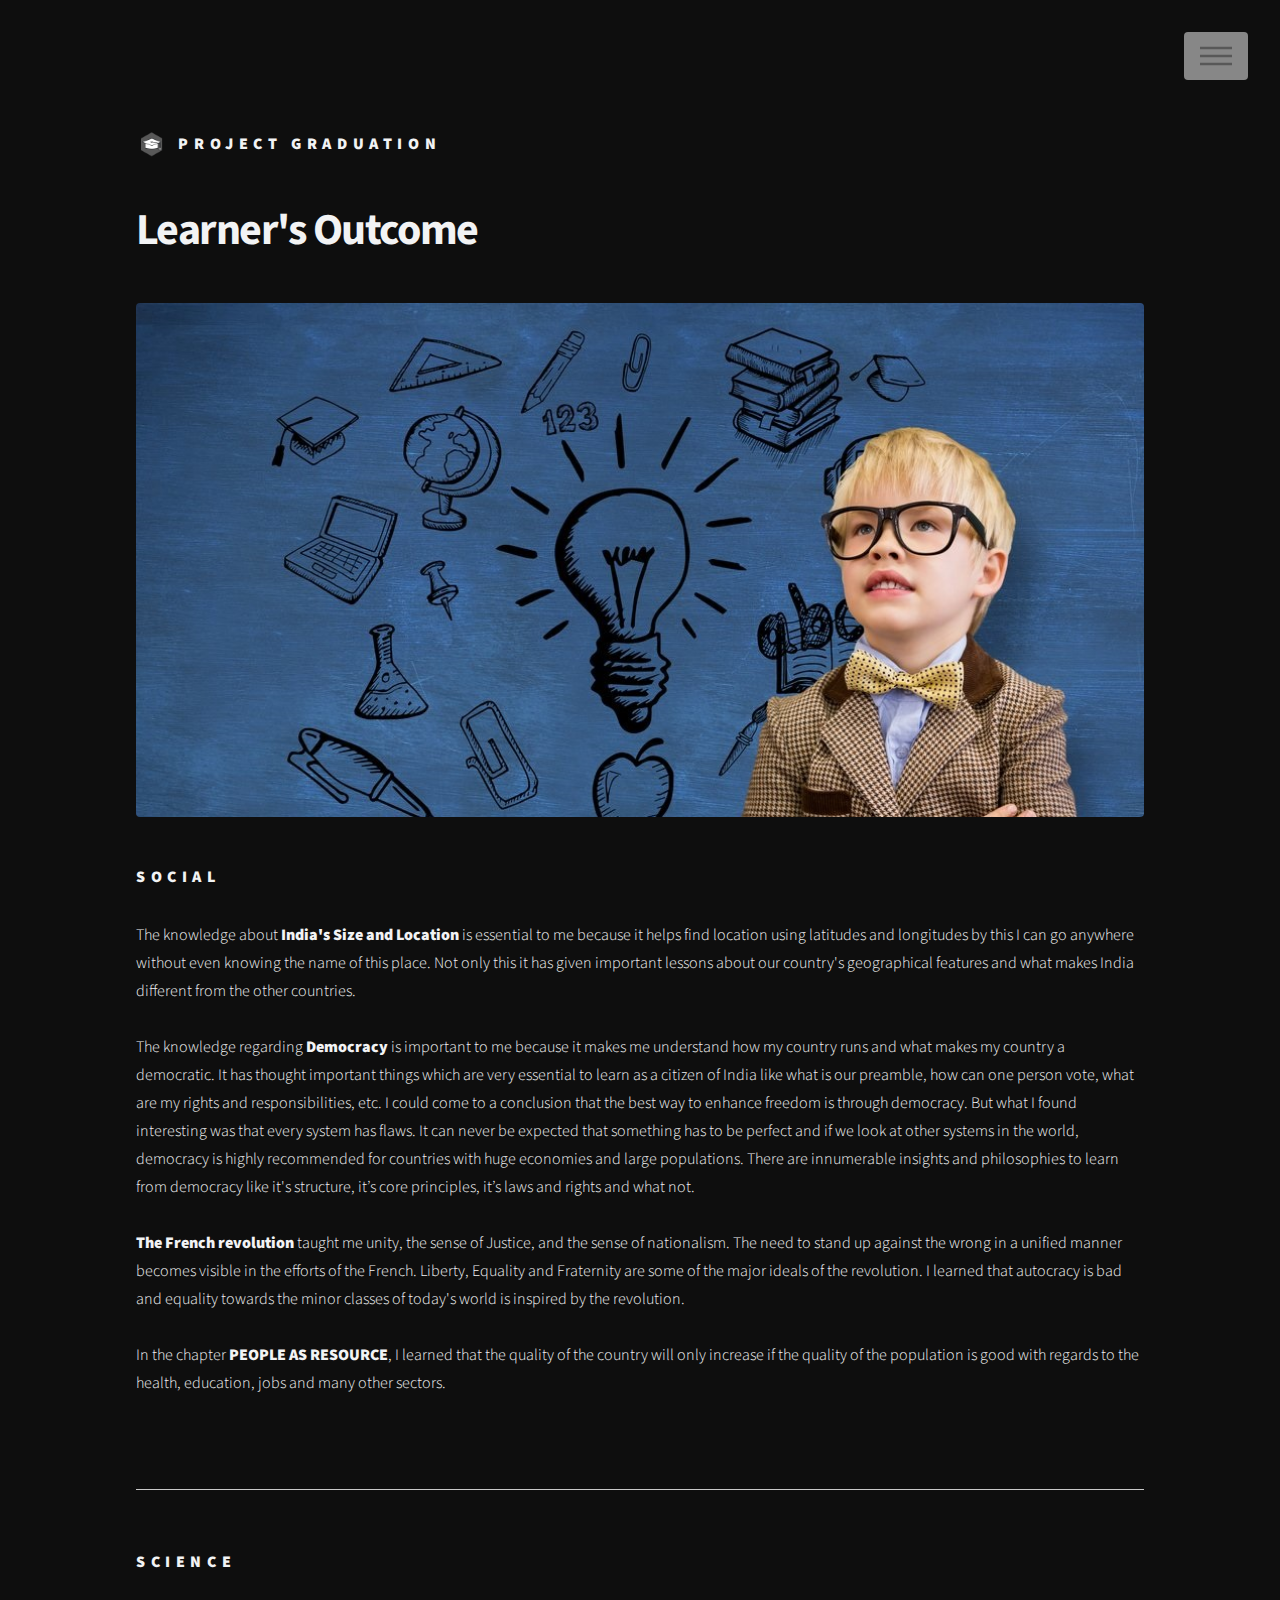
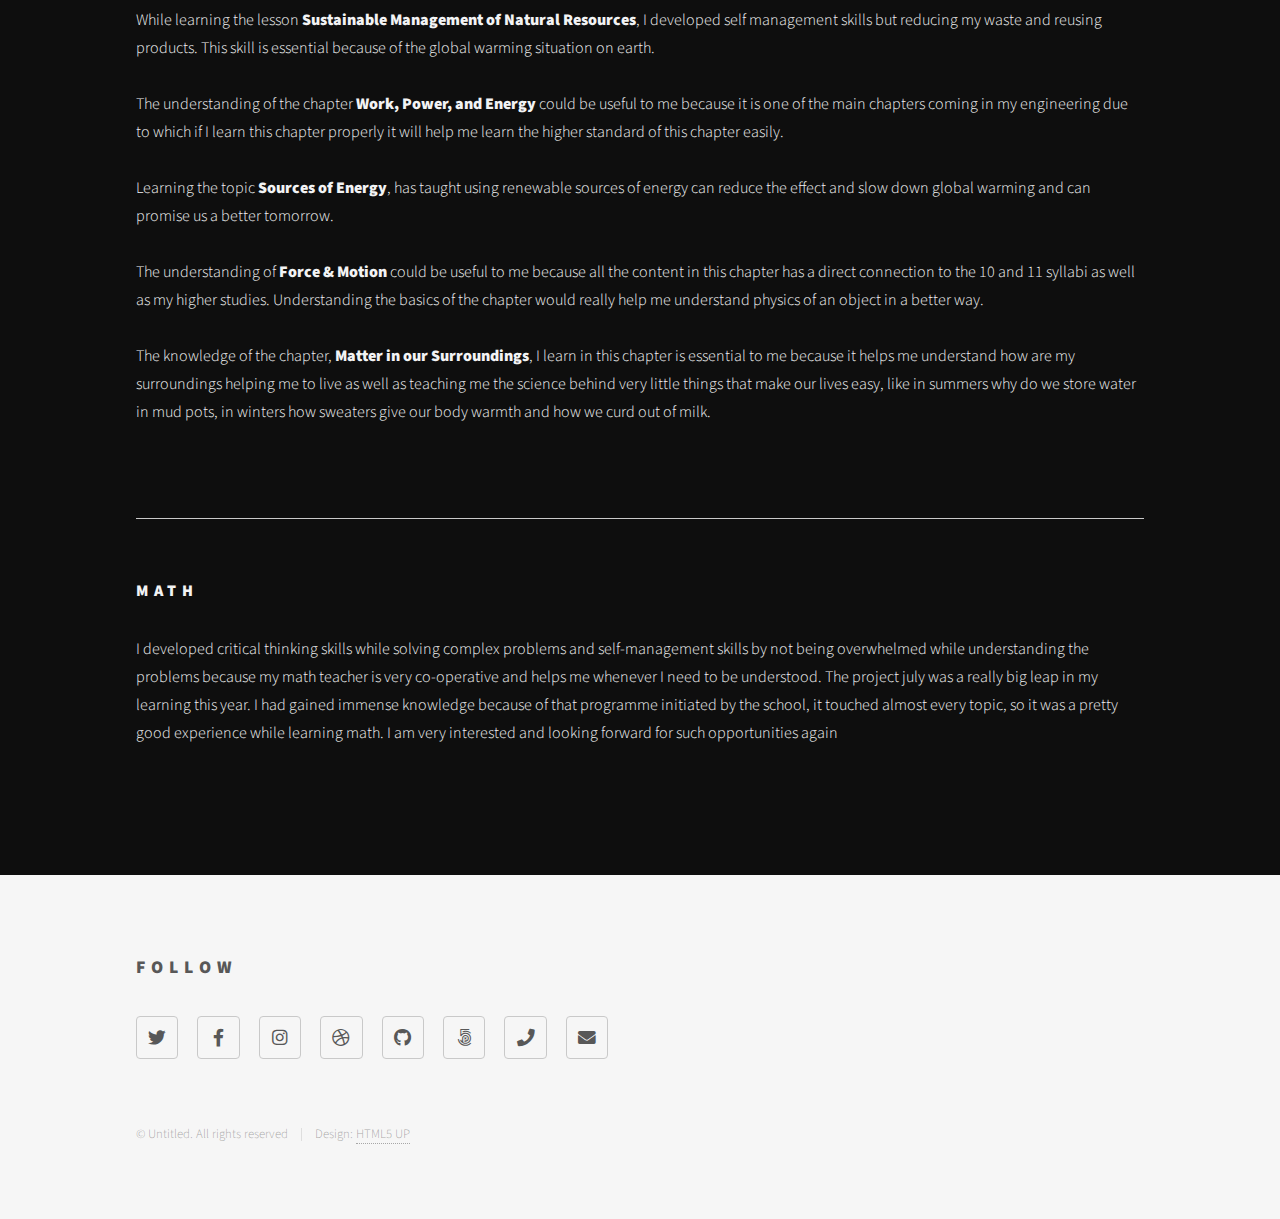
<file: learn.html>
<!DOCTYPE HTML>
<!--
	Phantom by HTML5 UP
	html5up.net | @ajlkn
	Free for personal and commercial use under the CCA 3.0 license (html5up.net/license)
-->
<html>
	<head>
		<title>Learner's Outcome</title>
		<meta charset="utf-8" />
		<meta name="viewport" content="width=device-width, initial-scale=1, user-scalable=no" />
		<link rel="stylesheet" href="assets/css/main.css" />
		<noscript><link rel="stylesheet" href="assets/css/noscript.css" /></noscript>
	</head>
	<body class="is-preload">
		<!-- Wrapper -->
			<div id="wrapper">

				<!-- Header -->
					<header id="header">
						<div class="inner">

							<!-- Logo -->
								<a href="index.html" class="logo">
									<span class="symbol"><img src="images/logo.png" alt="" /></span><span class="title">Project Graduation</span>
								</a>

							<!-- Nav -->
								<nav>
									<ul>
										<li><a href="#menu">Menu</a></li>
									</ul>
								</nav>

						</div>
					</header>

				<!-- Menu -->
					<nav id="menu">
						<h2>Menu</h2>
						<ul>
							<li><a href="index.html">Home</a></li>
							<li><a href="Social.html">SST</a></li>
							<li><a href="Science.html">Science</a></li>
							<li><a href="Math.html">Math</a></li>
							<li><a href="Hindi.html">Hindi</a></li>
							<li><a href="learn.html">Learner's Outcome</a></li>
							<li><a href="feed.html">Feedback</a></li>
						</ul>
					</nav>

				<!-- Main -->
					<div id="main">
						<div class="inner">
							<h1>Learner's Outcome</h1>
							<span class="image main"><img src="images/lo.jpeg" alt="" /></span>
							<h3>Social</h3>
							<p>The knowledge about <strong>India's Size and Location</strong> is essential to me because it helps find location using latitudes and longitudes by this I can go anywhere without even knowing the name of this place. Not only this it has given important lessons about our country's geographical features and what makes India different from the other countries.
								<br>
								<br>
							The knowledge regarding <strong>Democracy</strong> is important to me because it makes me understand how my country runs and what makes my country a democratic. It has thought important things which are very essential to learn as a citizen of India like what is our preamble, how can one person vote, what are my rights and responsibilities, etc. I could come to a conclusion that the best way to enhance freedom is through democracy. But what I found interesting was that every system has flaws. It can never be expected that something has to be perfect and if we look at other systems in the world, democracy is highly recommended for countries with huge economies and large populations. There are innumerable insights and philosophies to learn from democracy like it's structure, it’s core principles, it’s laws and rights and what not.
								<br>
								<br>
							<strong>The French revolution</strong> taught me unity, the sense of Justice, and the sense of nationalism. The need to stand up against the wrong in a unified manner becomes visible in the efforts of the French. Liberty, Equality and Fraternity are some of the major ideals of the revolution. I learned that autocracy is bad and equality towards the minor classes of today's world is inspired by the revolution.
								<br>
								<br>
							In the chapter <strong>PEOPLE AS RESOURCE</strong>, I learned that the quality of the country will only increase if the quality of the population is good with regards to the health, education, jobs and many other sectors.</p>
							<br>
							<hr>
							<br>
							<h3>Science</h3>
							<p>While learning the lesson <strong>Sustainable Management of Natural Resources</strong>, I developed self management skills but reducing my waste and reusing products. This skill is essential because of the global warming situation on earth.
								<br>
								<br>
							The understanding of the chapter <strong>Work, Power, and Energy</strong> could be useful to me because it is one of the main chapters coming in my engineering due to which if I learn this chapter properly it will help me learn the higher standard of this chapter easily.
								<br>
								<br>
							Learning the topic <strong>Sources of Energy</strong>, has taught using renewable sources of energy can reduce the effect and slow down global warming and can promise us a better tomorrow.
								<br>
								<br>
							The understanding of <strong>Force & Motion</strong> could be useful to me because all the content in this chapter has a direct connection to the 10 and 11 syllabi as well as my higher studies. Understanding the basics of the chapter would really help me understand physics of an object in a better way.
								<br>
								<br>
							The knowledge of the chapter, <strong>Matter in our Surroundings</strong>, I learn in this chapter is essential to me because it helps me understand how are my surroundings helping me to live as well as teaching me the science behind very little things that make our lives easy, like in summers why do we store water in mud pots, in winters how sweaters give our body warmth and how we curd out of milk.</p>
							<br>
							<hr>
							<br>
							<h3>Math</h3>
							<p>I developed critical thinking skills while solving complex problems and self-management skills by not being overwhelmed while understanding the problems because my math teacher is very co-operative and helps me whenever I need to be understood. The project july was a really big leap in my learning this year. I had gained immense knowledge because of that programme initiated by the school, it touched almost every topic, so it was a pretty good experience while learning math. I am very interested and looking forward for such opportunities again </p>
						</div>
					</div>

				<!-- Footer -->
					<footer id="footer">
						<div class="inner">
							<section>
								<h2>Follow</h2>
								<ul class="icons">
									<li><a href="#" class="icon brands style2 fa-twitter"><span class="label">Twitter</span></a></li>
									<li><a href="#" class="icon brands style2 fa-facebook-f"><span class="label">Facebook</span></a></li>
									<li><a href="#" class="icon brands style2 fa-instagram"><span class="label">Instagram</span></a></li>
									<li><a href="#" class="icon brands style2 fa-dribbble"><span class="label">Dribbble</span></a></li>
									<li><a href="#" class="icon brands style2 fa-github"><span class="label">GitHub</span></a></li>
									<li><a href="#" class="icon brands style2 fa-500px"><span class="label">500px</span></a></li>
									<li><a href="#" class="icon solid style2 fa-phone"><span class="label">Phone</span></a></li>
									<li><a href="#" class="icon solid style2 fa-envelope"><span class="label">Email</span></a></li>
								</ul>
							</section>
							<ul class="copyright">
								<li>&copy; Untitled. All rights reserved</li><li>Design: <a href="http://html5up.net">HTML5 UP</a></li>
							</ul>
						</div>
					</footer>

			</div>

		<!-- Scripts -->
			<script src="assets/js/jquery.min.js"></script>
			<script src="assets/js/browser.min.js"></script>
			<script src="assets/js/breakpoints.min.js"></script>
			<script src="assets/js/util.js"></script>
			<script src="assets/js/main.js"></script>

	</body>
</html>
</file>
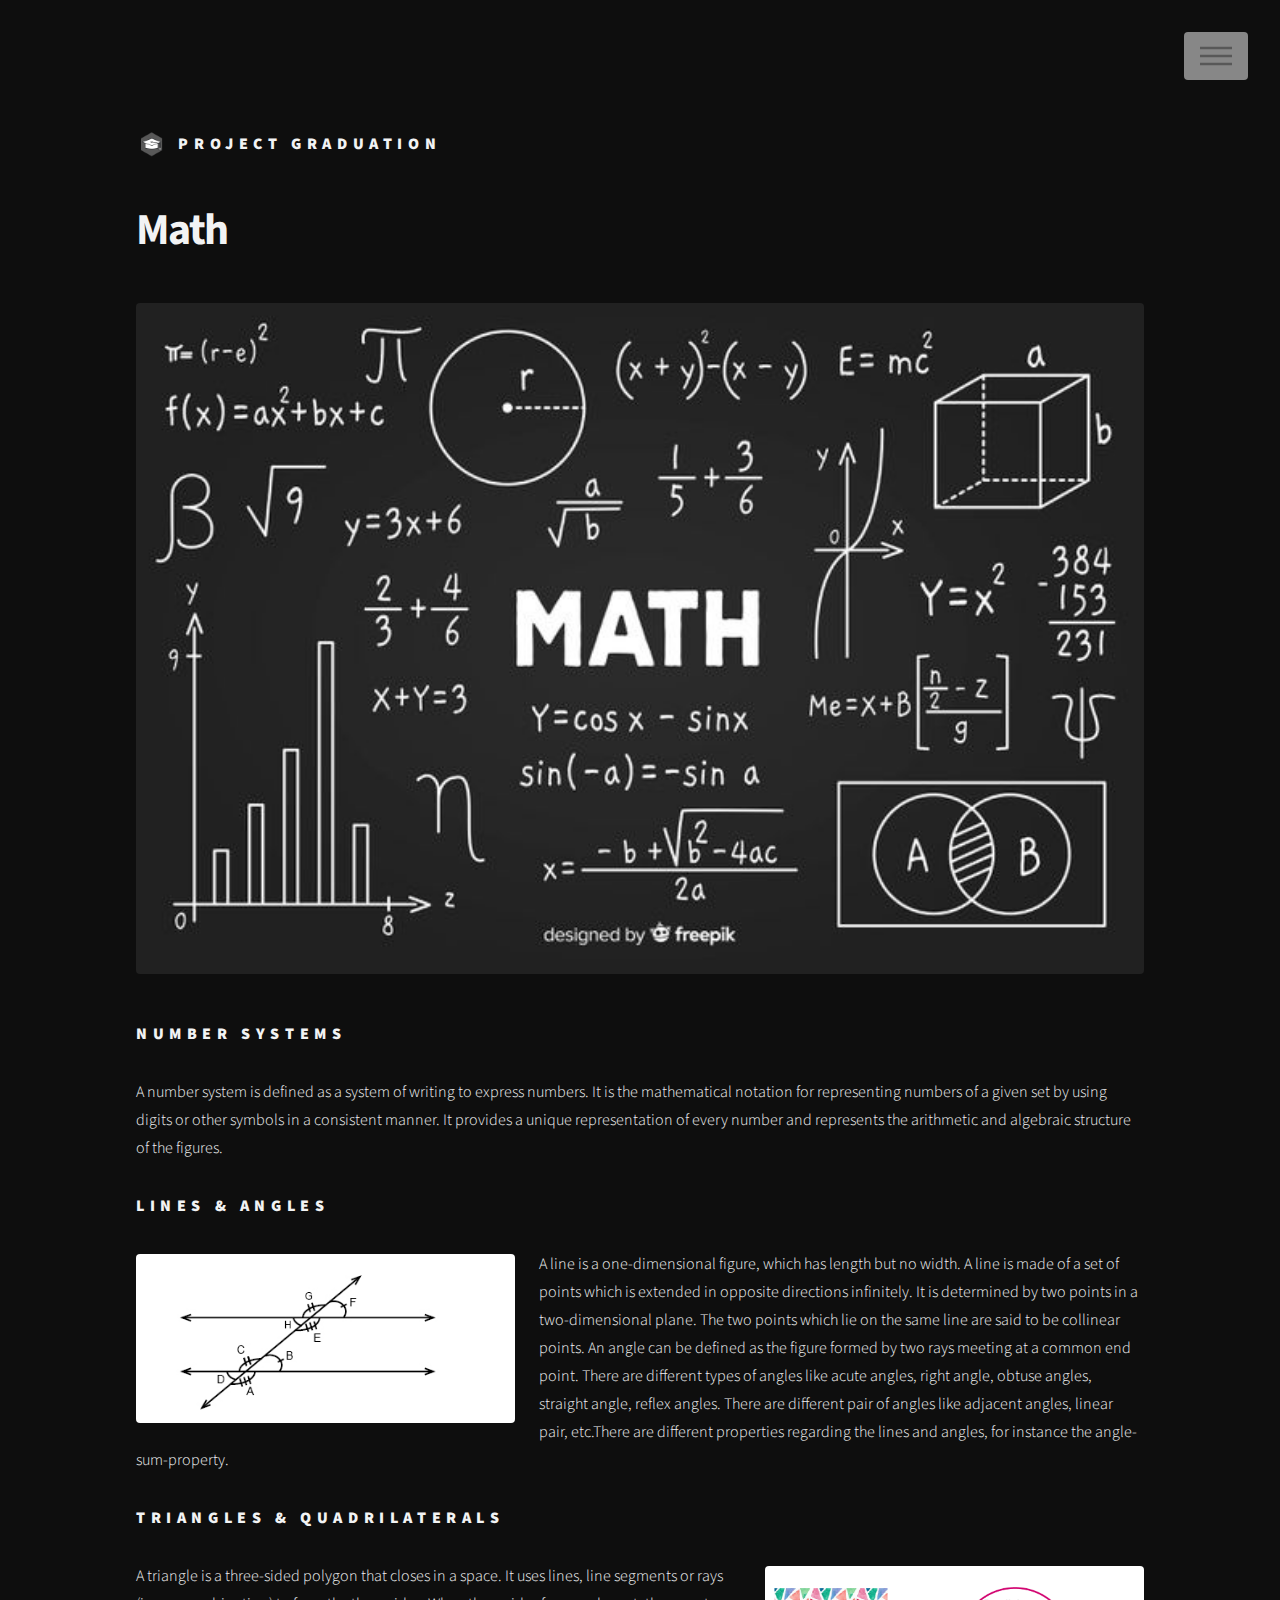
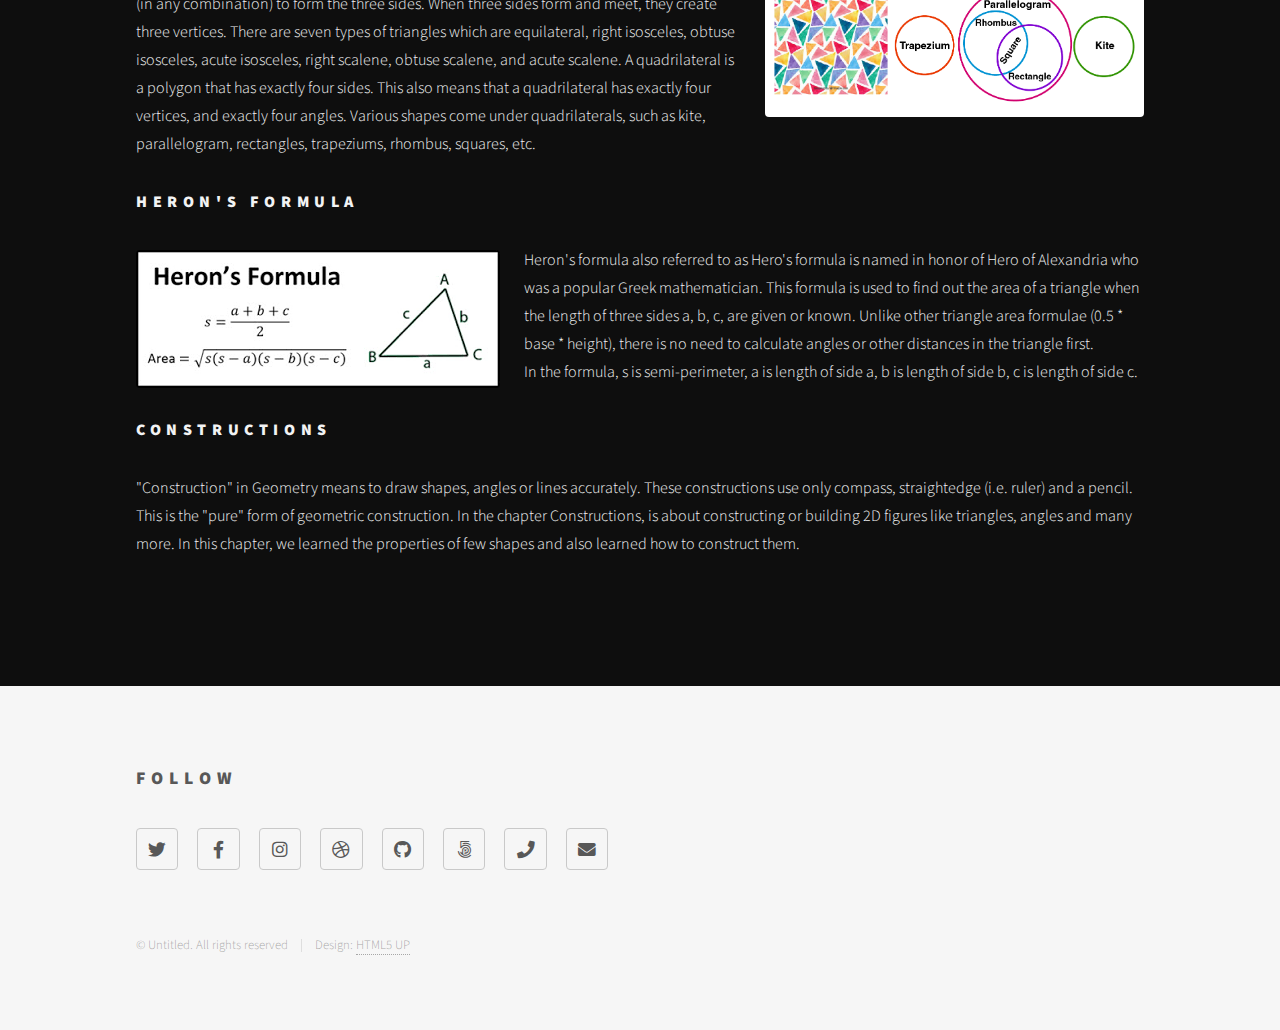
<file: Math.html>
<!DOCTYPE HTML>
<!--
	Phantom by HTML5 UP
	html5up.net | @ajlkn
	Free for personal and commercial use under the CCA 3.0 license (html5up.net/license)
-->
<html>
	<head>
		<title>Math</title>
		<meta charset="utf-8" />
		<meta name="viewport" content="width=device-width, initial-scale=1, user-scalable=no" />
		<link rel="stylesheet" href="assets/css/main.css" />
		<noscript><link rel="stylesheet" href="assets/css/noscript.css" /></noscript>
	</head>
	<body class="is-preload">
		<!-- Wrapper -->
			<div id="wrapper">

				<!-- Header -->
					<header id="header">
						<div class="inner">

							<!-- Logo -->
								<a href="index.html" class="logo">
									<span class="symbol"><img src="images/logo.png" alt="" /></span><span class="title">Project Graduation</span>
								</a>

							<!-- Nav -->
								<nav>
									<ul>
										<li><a href="#menu">Menu</a></li>
									</ul>
								</nav>

						</div>
					</header>

				<!-- Menu -->
					<nav id="menu">
						<h2>Menu</h2>
						<ul>
							<li><a href="index.html">Home</a></li>
							<li><a href="Social.html">SST</a></li>
							<li><a href="Science.html">Science</a></li>
							<li><a href="Math.html">Math</a></li>
							<li><a href="Hindi.html">Hindi</a></li>
							<li><a href="learn.html">Learn's Outcome</a></li>
							<li><a href="feed.html">Feedback</a></li>
						</ul>
					</nav>

				<!-- Main -->
					<div id="main">
						<div class="inner">
							<h1>Math</h1>
							<span class="image main"><img src="images/math.jpg" alt="" /></span>
							<h3>Number Systems</h3>
							<p>A number system is defined as a system of writing to express numbers. It is the mathematical notation for representing numbers of a given set by using digits or other symbols in a consistent manner. It provides a unique representation of every number and represents the arithmetic and algebraic structure of the figures.</p>
							

							<h3>Lines &amp; Angles</h3>
									<p><span class="image left"><img src="images/laa.jpg" alt="" /></span>A line is a one-dimensional figure, which has length but no width. A line is made of a set of points which is extended in opposite directions infinitely. It is determined by two points in a two-dimensional plane. The two points which lie on the same line are said to be collinear points. An angle can be defined as the figure formed by two rays meeting at a common end point. There are different types of angles like acute angles, right angle, obtuse angles, straight angle, reflex angles. There are different pair of angles like adjacent angles, linear pair, etc.There are different properties regarding the lines and angles, for instance the angle-sum-property. </p>

							<h3>Triangles &amp; Quadrilaterals</h3>
									<p><span class="image right"><img src="images/quad.png" alt="" /></span>A triangle is a three-sided polygon that closes in a space. It uses lines, line segments or rays (in any combination) to form the three sides. When three sides form and meet, they create three vertices. There are seven types of triangles which are equilateral, right isosceles, obtuse isosceles, acute isosceles, right scalene, obtuse scalene, and acute scalene. A quadrilateral is a polygon that has exactly four sides. This also means that a quadrilateral has exactly four vertices, and exactly four angles. Various shapes come under quadrilaterals, such as kite, parallelogram, rectangles, trapeziums, rhombus, squares, etc.</p>

							<h3>Heron's formula</h3>
									<p><span class="image left"><img src="images/hf.png"></span>Heron's formula also referred to as Hero's formula is named in honor of Hero of Alexandria who was a popular Greek mathematician. This formula is used to find out the area of a triangle when the length of three sides a, b, c, are given or known. Unlike other triangle area formulae (0.5 * base * height), there is no need to calculate angles or other distances in the triangle first.<br> In the formula, s is semi-perimeter, a is length of side a, b is length of side b, c is length of side c.</p>
							<h3>Constructions</h3>
								<p>"Construction" in Geometry means to draw shapes, angles or lines accurately. These constructions use only compass, straightedge (i.e. ruler) and a pencil. This is the "pure" form of geometric construction. In the chapter Constructions, is about constructing or building 2D figures like triangles, angles and many more. In this chapter, we learned the properties of few shapes and also learned how to construct them.</p>
						</div>
					</div>

				<!-- Footer -->
					<footer id="footer">
						<div class="inner">
							<section>
								<h2>Follow</h2>
								<ul class="icons">
									<li><a href="#" class="icon brands style2 fa-twitter"><span class="label">Twitter</span></a></li>
									<li><a href="#" class="icon brands style2 fa-facebook-f"><span class="label">Facebook</span></a></li>
									<li><a href="#" class="icon brands style2 fa-instagram"><span class="label">Instagram</span></a></li>
									<li><a href="#" class="icon brands style2 fa-dribbble"><span class="label">Dribbble</span></a></li>
									<li><a href="#" class="icon brands style2 fa-github"><span class="label">GitHub</span></a></li>
									<li><a href="#" class="icon brands style2 fa-500px"><span class="label">500px</span></a></li>
									<li><a href="#" class="icon solid style2 fa-phone"><span class="label">Phone</span></a></li>
									<li><a href="#" class="icon solid style2 fa-envelope"><span class="label">Email</span></a></li>
								</ul>
							</section>
							<ul class="copyright">
								<li>&copy; Untitled. All rights reserved</li><li>Design: <a href="http://html5up.net">HTML5 UP</a></li>
							</ul>
						</div>
					</footer>

			</div>

		<!-- Scripts -->
			<script src="assets/js/jquery.min.js"></script>
			<script src="assets/js/browser.min.js"></script>
			<script src="assets/js/breakpoints.min.js"></script>
			<script src="assets/js/util.js"></script>
			<script src="assets/js/main.js"></script>

	</body>
</html>
</file>
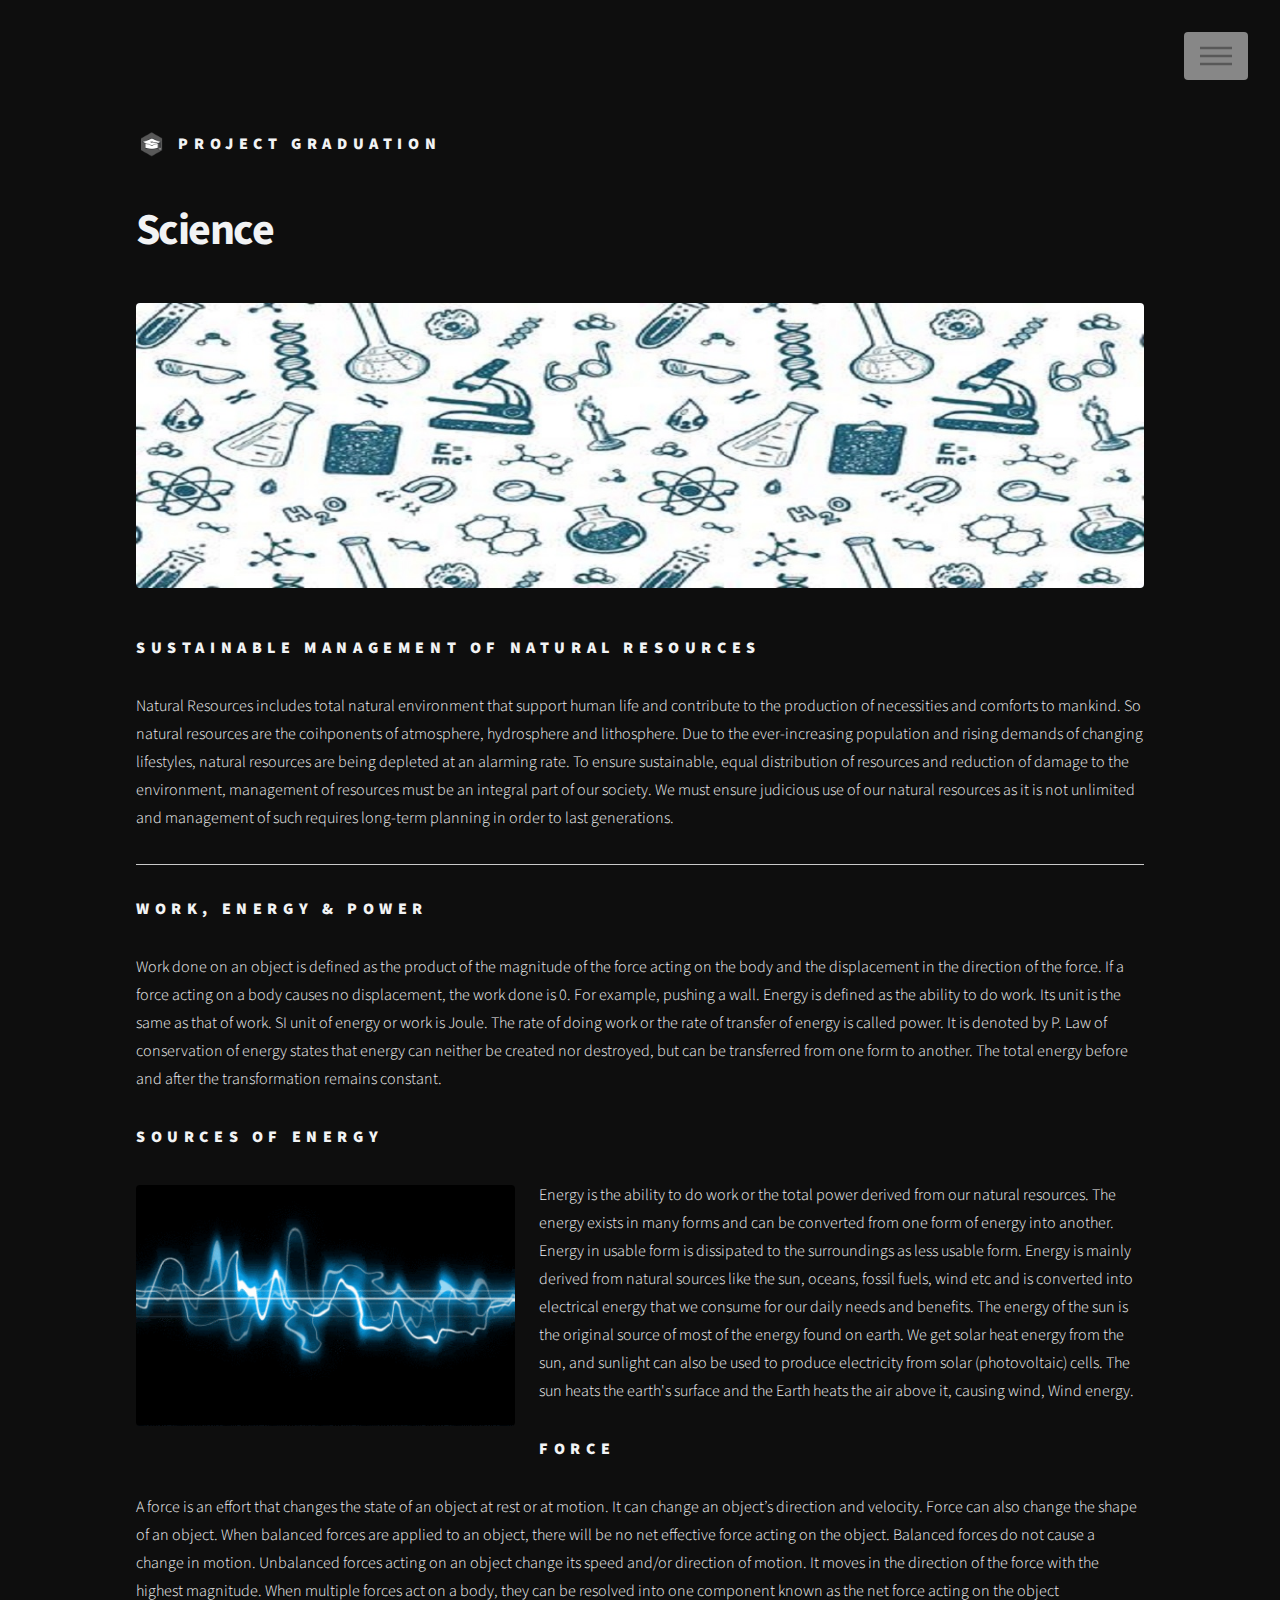
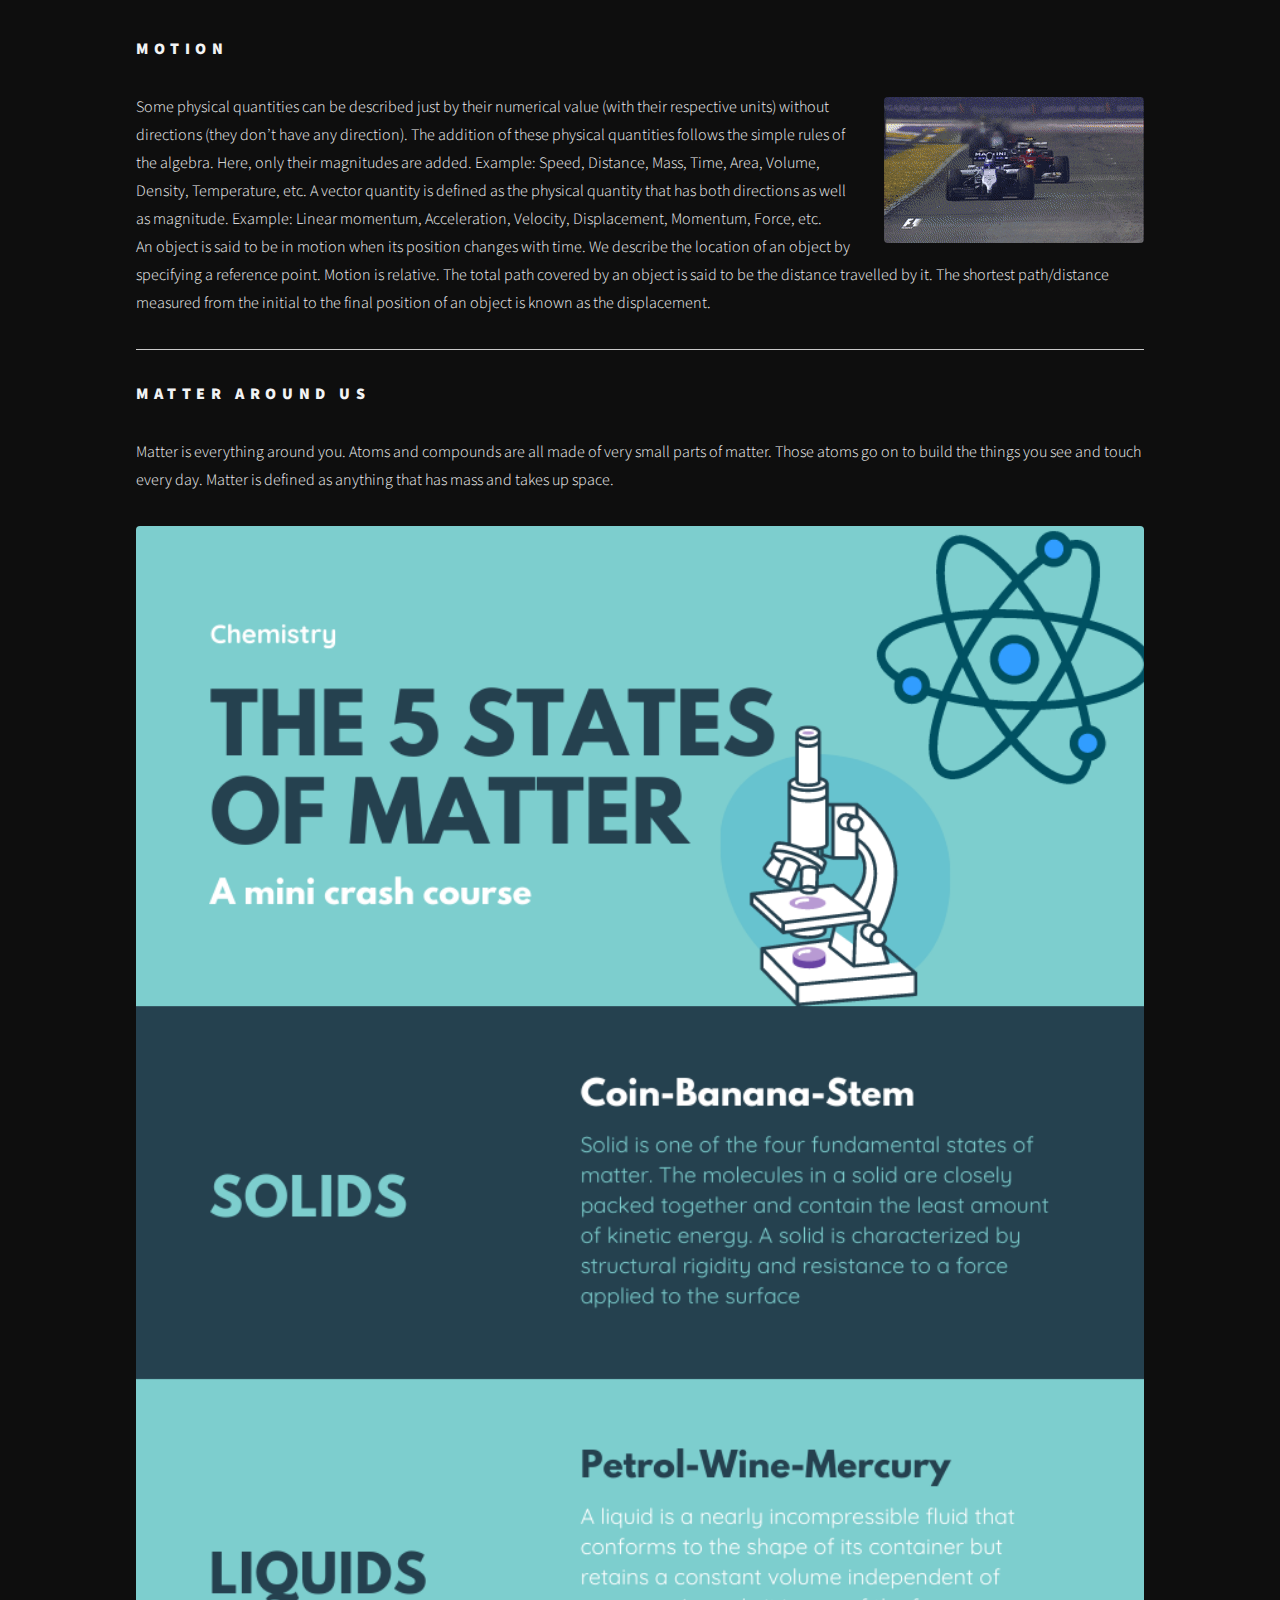
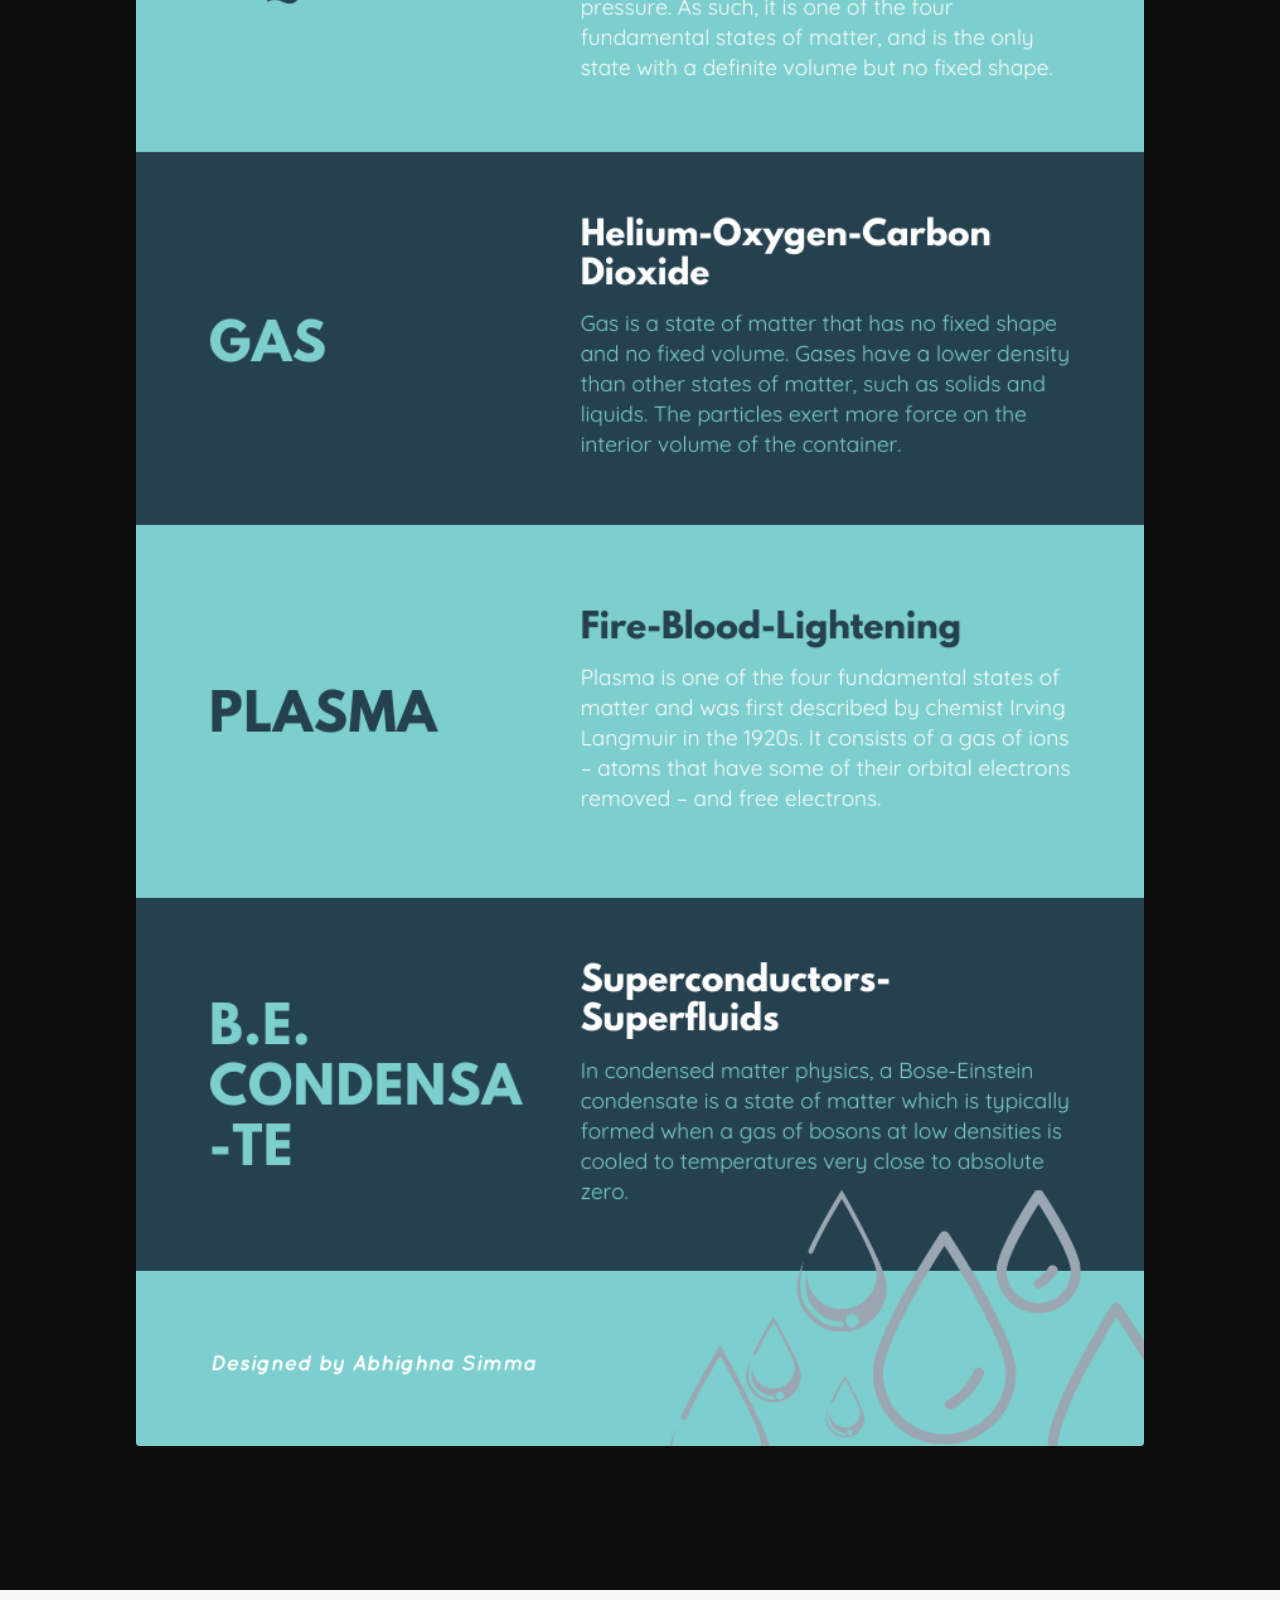
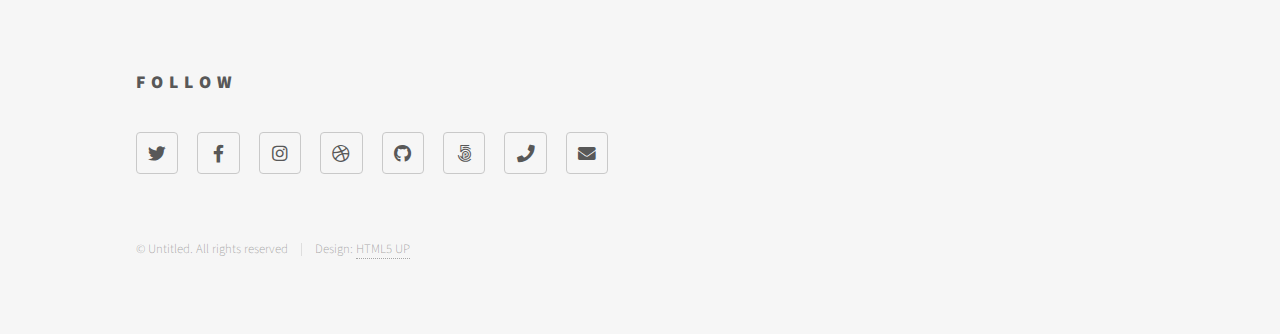
<file: Science.html>
<!DOCTYPE HTML>
<!--
	Phantom by HTML5 UP
	html5up.net | @ajlkn
	Free for personal and commercial use under the CCA 3.0 license (html5up.net/license)
-->
<html>
	<head>
		<title>Science</title>
		<meta charset="utf-8" />
		<meta name="viewport" content="width=device-width, initial-scale=1, user-scalable=no" />
		<link rel="stylesheet" href="assets/css/main.css" />
		<noscript><link rel="stylesheet" href="assets/css/noscript.css" /></noscript>
	</head>
	<body class="is-preload">
		<!-- Wrapper -->
			<div id="wrapper">

				<!-- Header -->
					<header id="header">
						<div class="inner">

							<!-- Logo -->
								<a href="index.html" class="logo">
									<span class="symbol"><img src="images/logo.png" alt="" /></span><span class="title">Project Graduation</span>
								</a>

							<!-- Nav -->
								<nav>
									<ul>
										<li><a href="#menu">Menu</a></li>
									</ul>
								</nav>

						</div>
					</header>

				<!-- Menu -->
					<nav id="menu">
						<h2>Menu</h2>
						<ul>
							<li><a href="index.html">Home</a></li>
							<li><a href="Social.html">SST</a></li>
							<li><a href="Science.html">Science</a></li>
							<li><a href="Math.html">Math</a></li>
							<li><a href="Hindi.html">Hindi</a></li>
							<li><a href="learn.html">Learn's Outcome</a></li>
							<li><a href="feed.html">Feedback</a></li>
						</ul>
					</nav>

				<!-- Main -->
					<div id="main">
						<div class="inner">
							<h1>Science</h1>
							<span class="image main"><img src="images/sci.jpg" alt="" /></span>
							<h3>Sustainable Management of Natural Resources</h3>
							<p>Natural Resources includes total natural environment that support human life and contribute to the production of necessities and comforts to mankind. So natural resources are the coihponents of atmosphere, hydrosphere and lithosphere. Due to the ever-increasing population and rising demands of changing lifestyles, natural resources are being depleted at an alarming rate. To ensure sustainable, equal distribution of resources and reduction of damage to the environment, management of resources must be an integral part of our society. We must ensure judicious use of our natural resources as it is not unlimited and management of such requires long-term planning in order to last generations.</p>

							<hr />

							

							<h3>Work, Energy &amp; Power</h3>
									<p>Work done on an object is defined as the product of the magnitude of the force acting on the body and the displacement in the direction of the force. If a force acting on a body causes no displacement, the work done is 0. For example, pushing a wall. Energy is defined as the ability to do work. Its unit is the same as that of work. SI unit of energy or work is Joule. The rate of doing work or the rate of transfer of energy is called power. It is denoted by P. Law of conservation of energy states that energy can neither be created nor destroyed, but can be transferred from one form to another. The total energy before and after the transformation remains constant.</p>


							<h3>Sources Of Energy</h3>
									<p><span class="image left"><img src="images/energy.gif" alt="" /></span>Energy is the ability to do work or the total power derived from our natural resources. The energy exists in many forms and can be converted from one form of energy into another. Energy in usable form is dissipated to the surroundings as less usable form. Energy is mainly derived from natural sources like the sun, oceans, fossil fuels, wind etc and is converted into electrical energy that we consume for our daily needs and benefits. The energy of the sun is the original source of most of the energy found on earth. We get solar heat energy from the sun, and sunlight can also be used to produce electricity from solar (photovoltaic) cells. The sun heats the earth's surface and the Earth heats the air above it, causing wind, Wind energy.</p>


							<h3>Force</h3>
									<p>A force is an effort that changes the state of an object at rest or at motion. It can change an object’s direction and velocity. Force can also change the shape of an object. When balanced forces are applied to an object, there will be no net effective force acting on the object. Balanced forces do not cause a change in motion. Unbalanced forces acting on an object change its speed and/or direction of motion. It moves in the direction of the force with the highest magnitude. When multiple forces act on a body, they can be resolved into one component known as the net force acting on the object</p>

							<h3>Motion</h3>
									<p><span class="image right"><img src="images/motion.gif" alt="" /></span>Some physical quantities can be described just by their numerical value (with their respective units) without directions (they don’t have any direction). The addition of these physical quantities follows the simple rules of the algebra. Here, only their magnitudes are added. Example: Speed, Distance, Mass, Time, Area, Volume, Density, Temperature, etc.
									A vector quantity is defined as the physical quantity that has both directions as well as magnitude. Example: Linear momentum, Acceleration, Velocity, Displacement, Momentum, Force, etc.<br> <br\>
									An object is said to be in motion when its position changes with time. We describe the location of an object by specifying a reference point. Motion is relative. The total path covered by an object is said to be the distance travelled by it. The shortest path/distance measured from the initial to the final position of an object is known as the displacement.</p>

							<hr />

							<h3>Matter Around Us</h3>
									<p>Matter is everything around you. Atoms and compounds are all made of very small parts of matter. Those atoms go on to build the things you see and touch every day. Matter is defined as anything that has mass and takes up space. </p>
									<span class="image main"><img src="images/som.png"></span>
						</div>
					</div>

				<!-- Footer -->
					<footer id="footer">
						<div class="inner">
							<section>
								<h2>Follow</h2>
								<ul class="icons">
									<li><a href="#" class="icon brands style2 fa-twitter"><span class="label">Twitter</span></a></li>
									<li><a href="#" class="icon brands style2 fa-facebook-f"><span class="label">Facebook</span></a></li>
									<li><a href="#" class="icon brands style2 fa-instagram"><span class="label">Instagram</span></a></li>
									<li><a href="#" class="icon brands style2 fa-dribbble"><span class="label">Dribbble</span></a></li>
									<li><a href="#" class="icon brands style2 fa-github"><span class="label">GitHub</span></a></li>
									<li><a href="#" class="icon brands style2 fa-500px"><span class="label">500px</span></a></li>
									<li><a href="#" class="icon solid style2 fa-phone"><span class="label">Phone</span></a></li>
									<li><a href="#" class="icon solid style2 fa-envelope"><span class="label">Email</span></a></li>
								</ul>
							</section>
							<ul class="copyright">
								<li>&copy; Untitled. All rights reserved</li><li>Design: <a href="http://html5up.net">HTML5 UP</a></li>
							</ul>
						</div>
					</footer>

			</div>

		<!-- Scripts -->
			<script src="assets/js/jquery.min.js"></script>
			<script src="assets/js/browser.min.js"></script>
			<script src="assets/js/breakpoints.min.js"></script>
			<script src="assets/js/util.js"></script>
			<script src="assets/js/main.js"></script>

	</body>
</html>
</file>
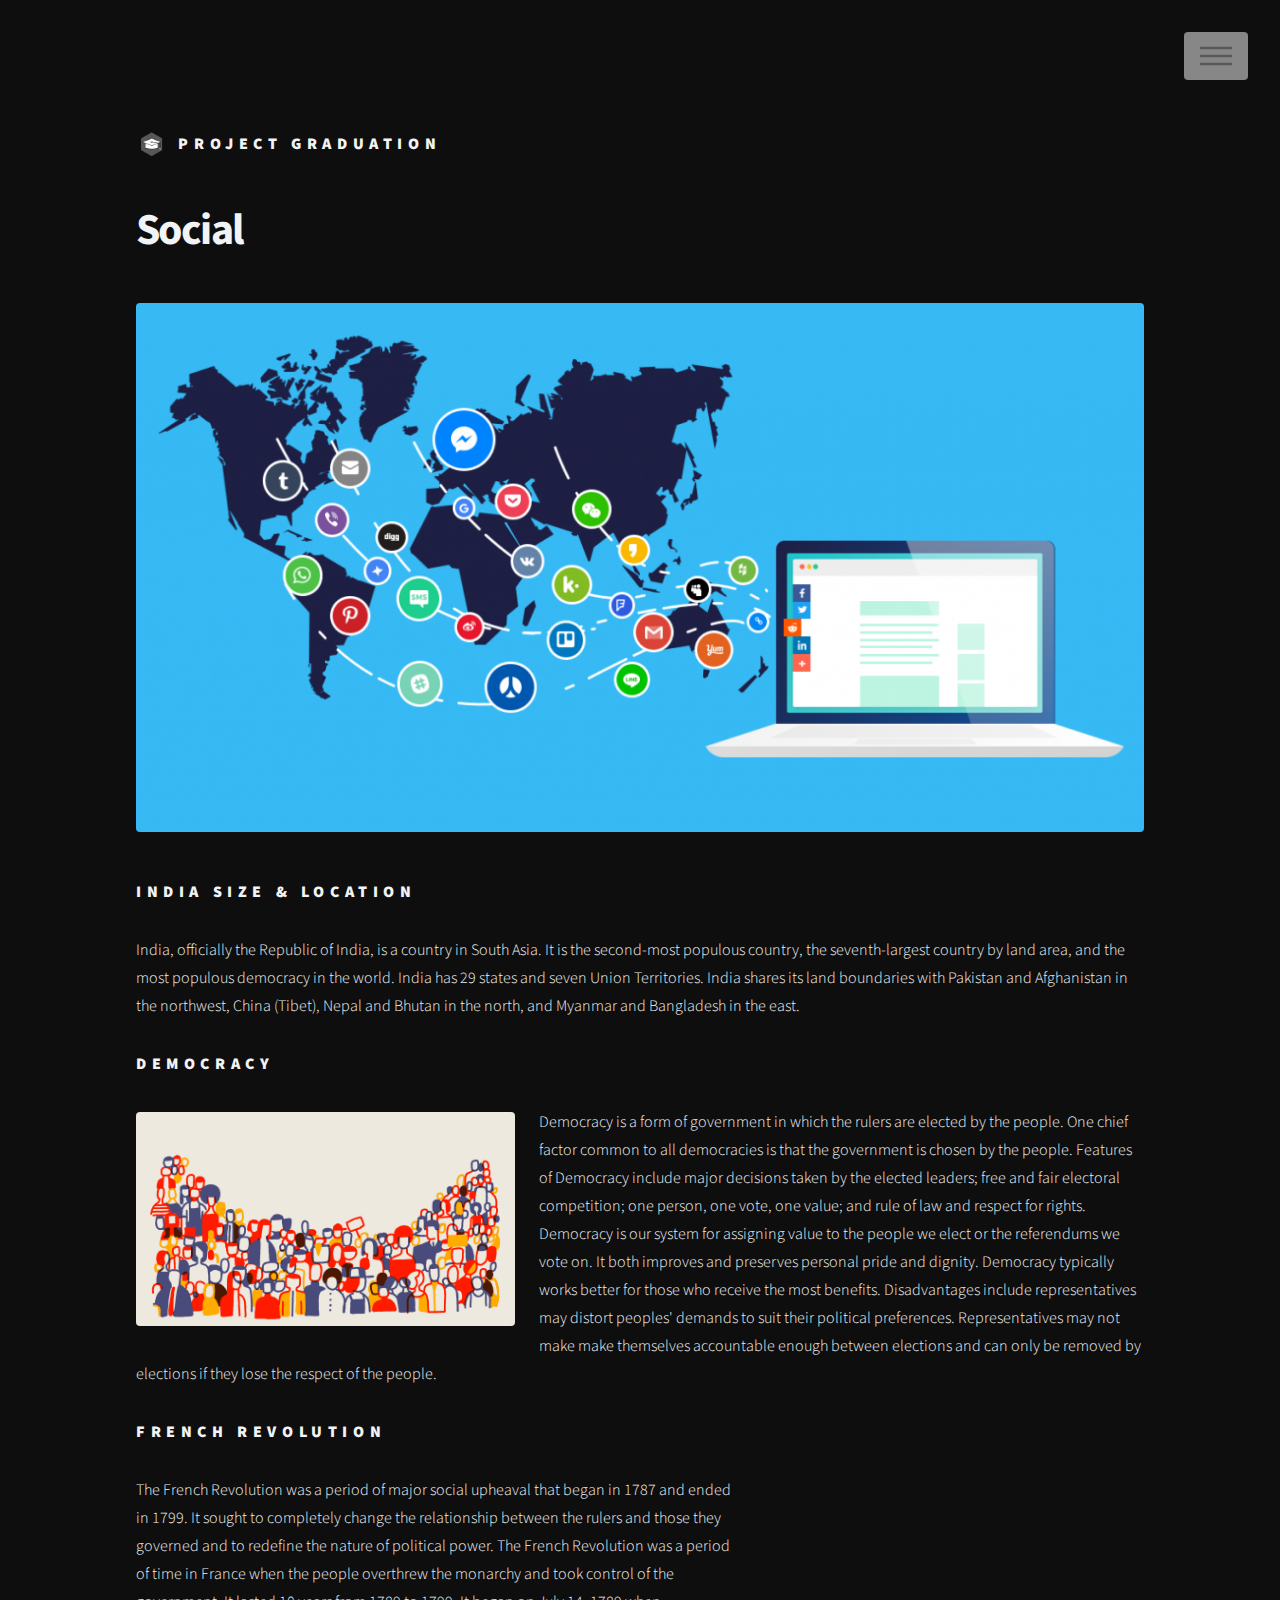
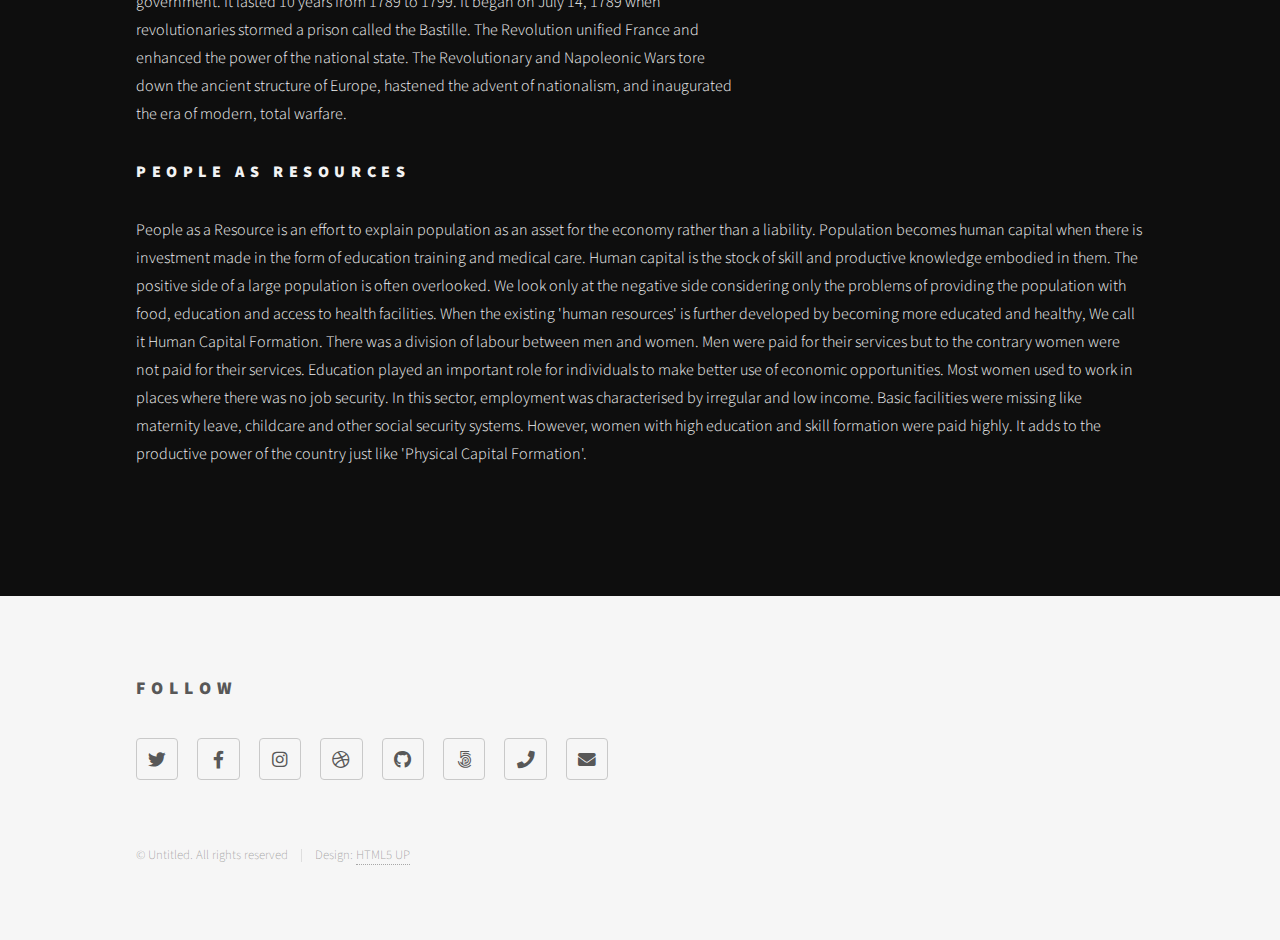
<file: Social.html>
<!DOCTYPE HTML>
<!--
	Phantom by HTML5 UP
	html5up.net | @ajlkn
	Free for personal and commercial use under the CCA 3.0 license (html5up.net/license)
-->
<html>
	<head>
		<title>Social</title>
		<meta charset="utf-8" />
		<meta name="viewport" content="width=device-width, initial-scale=1, user-scalable=no" />
		<link rel="stylesheet" href="assets/css/main.css" />
		<noscript><link rel="stylesheet" href="assets/css/noscript.css" /></noscript>
	</head>
	<body class="is-preload">
		<!-- Wrapper -->
			<div id="wrapper">

				<!-- Header -->
					<header id="header">
						<div class="inner">

							<!-- Logo -->
								<a href="index.html" class="logo">
									<span class="symbol"><img src="images/logo.png" alt="" /></span><span class="title">Project Graduation</span>
								</a>

							<!-- Nav -->
								<nav>
									<ul>
										<li><a href="#menu">Menu</a></li>
									</ul>
								</nav>

						</div>
					</header>

				<!-- Menu -->
					<nav id="menu">
						<h2>Menu</h2>
						<ul>
							<li><a href="index.html">Home</a></li>
							<li><a href="Social.html">SST</a></li>
							<li><a href="Science.html">Science</a></li>
							<li><a href="Math.html">Math</a></li>
							<li><a href="Hindi.html">Hindi</a></li>
							<li><a href="learn.html">Learner's Outcome</a></li>
							<li><a href="feed.html">Feedback</a></li>
						</ul>
					</nav>

				<!-- Main -->
					<div id="main">
						<div class="inner">
							<h1>Social</h1>
							<span class="image main"><img src="images/social.png" alt="" /></span>
							<h3>India Size &amp; Location</h3>
							<p>India, officially the Republic of India, is a country in South Asia. It is the second-most populous country, the seventh-largest country by land area, and the most populous democracy in the world. India has 29 states and seven Union Territories. India shares its land boundaries with Pakistan and Afghanistan in the northwest, China (Tibet), Nepal and Bhutan in the north, and Myanmar and Bangladesh in the east.</p>
							

							<h3>Democracy</h3>
									<p><span class="image left"><img src="images/Demo.gif" alt="" /></span>Democracy is a form of government in which the rulers are elected by the people. One chief factor common to all democracies is that the government is chosen by the people. Features of Democracy include major decisions taken by the elected leaders; free and fair electoral competition; one person, one vote, one value; and rule of law and respect for rights. Democracy is our system for assigning value to the people we elect or the referendums we vote on. It both improves and preserves personal pride and dignity. Democracy typically works better for those who receive the most benefits. Disadvantages include representatives may distort peoples' demands to suit their political preferences. Representatives may not make make themselves accountable enough between elections and can only be removed by elections if they lose the respect of the people.</p>

							<h3>French Revolution</h3>
									<p><span class="image right"><iframe width="500" height="275"src="https://www.youtube.com/embed/5fJl_ZX91l0"></iframe></span>The French Revolution was a period of major social upheaval that began in 1787 and ended in 1799. It sought to completely change the relationship between the rulers and those they governed and to redefine the nature of political power. The French Revolution was a period of time in France when the people overthrew the monarchy and took control of the government. It lasted 10 years from 1789 to 1799. It began on July 14, 1789 when revolutionaries stormed a prison called the Bastille. The Revolution unified France and enhanced the power of the national state. The Revolutionary and Napoleonic Wars tore down the ancient structure of Europe, hastened the advent of nationalism, and inaugurated the era of modern, total warfare.</p>

							<h3>People As Resources</h3>
									<p>People as a Resource is an effort to explain population as an asset for the economy rather than a liability. Population becomes human capital when there is investment made in the form of education training and medical care. Human capital is the stock of skill and productive knowledge embodied in them. The positive side of a large population is often overlooked. We look only at the negative side considering only the problems of providing the population with food, education and access to health facilities. When the existing 'human resources' is further developed by becoming more educated and healthy, We call it Human Capital Formation. There was a division of labour between men and women. Men were paid for their services but to the contrary women were not paid for their services. Education played an important role for individuals to make better use of economic opportunities. Most women used to work in places where there was no job security. In this sector, employment was characterised by irregular and low income. Basic facilities were missing like maternity leave, childcare and other social security systems. However, women with high education and skill formation were paid highly. It adds to the productive power of the country just like 'Physical Capital Formation'.
</p>
						</div>
					</div>

				<!-- Footer -->
					<footer id="footer">
						<div class="inner">
							<section>
								<h2>Follow</h2>
								<ul class="icons">
									<li><a href="#" class="icon brands style2 fa-twitter"><span class="label">Twitter</span></a></li>
									<li><a href="#" class="icon brands style2 fa-facebook-f"><span class="label">Facebook</span></a></li>
									<li><a href="#" class="icon brands style2 fa-instagram"><span class="label">Instagram</span></a></li>
									<li><a href="#" class="icon brands style2 fa-dribbble"><span class="label">Dribbble</span></a></li>
									<li><a href="#" class="icon brands style2 fa-github"><span class="label">GitHub</span></a></li>
									<li><a href="#" class="icon brands style2 fa-500px"><span class="label">500px</span></a></li>
									<li><a href="#" class="icon solid style2 fa-phone"><span class="label">Phone</span></a></li>
									<li><a href="#" class="icon solid style2 fa-envelope"><span class="label">Email</span></a></li>
								</ul>
							</section>
							<ul class="copyright">
								<li>&copy; Untitled. All rights reserved</li><li>Design: <a href="http://html5up.net">HTML5 UP</a></li>
							</ul>
						</div>
					</footer>

			</div>

		<!-- Scripts -->
			<script src="assets/js/jquery.min.js"></script>
			<script src="assets/js/browser.min.js"></script>
			<script src="assets/js/breakpoints.min.js"></script>
			<script src="assets/js/util.js"></script>
			<script src="assets/js/main.js"></script>

	</body>
</html>
</file>
<file: assets/css/noscript.css>
/*
	Phantom by HTML5 UP
	html5up.net | @ajlkn
	Free for personal and commercial use under the CCA 3.0 license (html5up.net/license)
*/

/* Tiles */

	body.is-preload .tiles article {
		-moz-transform: none;
		-webkit-transform: none;
		-ms-transform: none;
		transform: none;
		opacity: 1;
	}
</file>
<file: assets/css/main.css>
@import url(fontawesome-all.min.css);
@import url("https://fonts.googleapis.com/css?family=Source+Sans+Pro:300,700,900");

/*
	Phantom by HTML5 UP
	html5up.net | @ajlkn
	Free for personal and commercial use under the CCA 3.0 license (html5up.net/license)
*/

html, body, div, span, applet, object,
iframe, h1, h2, h3, h4, h5, h6, p, blockquote,
pre, a, abbr, acronym, address, big, cite,
code, del, dfn, em, img, ins, kbd, q, s, samp,
small, strike, strong, sub, sup, tt, var, b,
u, i, center, dl, dt, dd, ol, ul, li, fieldset,
form, label, legend, table, caption, tbody,
tfoot, thead, tr, th, td, article, aside,
canvas, details, embed, figure, figcaption,
footer, header, hgroup, menu, nav, output, ruby,
section, summary, time, mark, audio, video {
	margin: 0;
	padding: 0;
	border: 0;
	font-size: 100%;
	font: inherit;
	vertical-align: baseline;}

article, aside, details, figcaption, figure,
footer, header, hgroup, menu, nav, section {
	display: block;}

body {
	line-height: 1;
}

ol, ul {
	list-style: none;
}

blockquote, q {
	quotes: none;
}

	blockquote:before, blockquote:after, q:before, q:after {
		content: '';
		content: none;
	}

table {
	border-collapse: collapse;
	border-spacing: 0;
}

body {
	-webkit-text-size-adjust: none;
}

mark {
	background-color: transparent;
	color: inherit;
}

input::-moz-focus-inner {
	border: 0;
	padding: 0;
}

input, select, textarea {
	-moz-appearance: none;
	-webkit-appearance: none;
	-ms-appearance: none;
	appearance: none;
}

/* Basic */

	@-ms-viewport {
		width: device-width;
	}

	body {
		-ms-overflow-style: scrollbar;
	}

	@media screen and (max-width: 480px) {

		html, body {
			min-width: 320px;
		}

	}

	html {
		box-sizing: border-box;
	}

	*, *:before, *:after {
		box-sizing: inherit;
	}

	body {
		background: #0e0e0e;
	}

		body.is-preload *, body.is-preload *:before, body.is-preload *:after {
			-moz-animation: none !important;
			-webkit-animation: none !important;
			-ms-animation: none !important;
			animation: none !important;
			-moz-transition: none !important;
			-webkit-transition: none !important;
			-ms-transition: none !important;
			transition: none !important;
		}

/* Type */

	body, input, select, textarea {
		color: #f2f3f4;
		font-family: "Source Sans Pro", Helvetica, sans-serif;
		font-size: 16pt;
		font-weight: 300;
		line-height: 1.75;
	}

		@media screen and (max-width: 1680px) {

			body, input, select, textarea {
				font-size: 14pt;
			}

		}

		@media screen and (max-width: 1280px) {

			body, input, select, textarea {
				font-size: 12pt;
			}

		}

	a {
		-moz-transition: border-bottom-color 0.2s ease, color 0.2s ease;
		-webkit-transition: border-bottom-color 0.2s ease, color 0.2s ease;
		-ms-transition: border-bottom-color 0.2s ease, color 0.2s ease;
		transition: border-bottom-color 0.2s ease, color 0.2s ease;
		text-decoration: none;
		color: #585858;
		border-bottom: dotted 1px rgba(88, 88, 88, 0.5);
	}

		a:hover {
			border-bottom-color: transparent;
			color: #f2849e !important;
		}

	strong, b {
		font-weight: 900;
	}

	em, i {
		font-style: italic;
	}

	p {
		margin: 0 0 2em 0;
	}

	h1 {
		font-size: 2.75em;
		font-weight: 700;
		line-height: 1.3;
		margin: 0 0 1em 0;
		letter-spacing: -0.035em;
	}

		h1 a {
			color: inherit;
		}

		@media screen and (max-width: 736px) {

			h1 {
				font-size: 2em;
				margin: 0 0 1em 0;
			}

		}

		@media screen and (max-width: 360px) {

			h1 {
				font-size: 1.75em;
			}

		}

	h2, h3, h4, h5, h6 {
		font-weight: 900;
		line-height: 1.5;
		margin: 0 0 2em 0;
		text-transform: uppercase;
		letter-spacing: 0.35em;
	}

		h2 a, h3 a, h4 a, h5 a, h6 a {
			color: inherit;
		}

	h2 {
		font-size: 1.1em;
	}

	h3 {
		font-size: 1em;
	}

	h4 {
		font-size: 0.8em;
	}

	h5 {
		font-size: 0.8em;
	}

	h6 {
		font-size: 0.8em;
	}

	@media screen and (max-width: 980px) {

		h1 br, h2 br, h3 br, h4 br, h5 br, h6 br {
			display: none;
		}

	}

	@media screen and (max-width: 736px) {

		h2 {
			font-size: 1em;
		}

		h3 {
			font-size: 0.8em;
		}

	}

	sub {
		font-size: 0.8em;
		position: relative;
		top: 0.5em;
	}

	sup {
		font-size: 0.8em;
		position: relative;
		top: -0.5em;
	}

	blockquote {
		border-left: solid 4px #c9c9c9;
		font-style: italic;
		margin: 0 0 2em 0;
		padding: 0.5em 0 0.5em 2em;
	}

	code {
		background: rgba(144, 144, 144, 0.075);
		border-radius: 4px;
		border: solid 1px #c9c9c9;
		font-family: "Courier New", monospace;
		font-size: 0.9em;
		margin: 0 0.25em;
		padding: 0.25em 0.65em;
	}

	pre {
		-webkit-overflow-scrolling: touch;
		font-family: "Courier New", monospace;
		font-size: 0.9em;
		margin: 0 0 2em 0;
	}

		pre code {
			display: block;
			line-height: 1.75;
			padding: 1em 1.5em;
			overflow-x: auto;
		}

	hr {
		border: 0;
		border-bottom: solid 1px #c9c9c9;
		margin: 2em 0;
	}

		hr.major {
			margin: 3em 0;
		}

	.align-left {
		text-align: left;
	}

	.align-center {
		text-align: center;
	}

	.align-right {
		text-align: right;
	}

/* Row */

	.row {
		display: flex;
		flex-wrap: wrap;
		box-sizing: border-box;
		align-items: stretch;
	}

		.row > * {
			box-sizing: border-box;
		}

		.row.gtr-uniform > * > :last-child {
			margin-bottom: 0;
		}

		.row.aln-left {
			justify-content: flex-start;
		}

		.row.aln-center {
			justify-content: center;
		}

		.row.aln-right {
			justify-content: flex-end;
		}

		.row.aln-top {
			align-items: flex-start;
		}

		.row.aln-middle {
			align-items: center;
		}

		.row.aln-bottom {
			align-items: flex-end;
		}

		.row > .imp {
			order: -1;
		}

		.row > .col-1 {
			width: 8.33333%;
		}

		.row > .off-1 {
			margin-left: 8.33333%;
		}

		.row > .col-2 {
			width: 16.66667%;
		}

		.row > .off-2 {
			margin-left: 16.66667%;
		}

		.row > .col-3 {
			width: 25%;
		}

		.row > .off-3 {
			margin-left: 25%;
		}

		.row > .col-4 {
			width: 33.33333%;
		}

		.row > .off-4 {
			margin-left: 33.33333%;
		}

		.row > .col-5 {
			width: 41.66667%;
		}

		.row > .off-5 {
			margin-left: 41.66667%;
		}

		.row > .col-6 {
			width: 50%;
		}

		.row > .off-6 {
			margin-left: 50%;
		}

		.row > .col-7 {
			width: 58.33333%;
		}

		.row > .off-7 {
			margin-left: 58.33333%;
		}

		.row > .col-8 {
			width: 66.66667%;
		}

		.row > .off-8 {
			margin-left: 66.66667%;
		}

		.row > .col-9 {
			width: 75%;
		}

		.row > .off-9 {
			margin-left: 75%;
		}

		.row > .col-10 {
			width: 83.33333%;
		}

		.row > .off-10 {
			margin-left: 83.33333%;
		}

		.row > .col-11 {
			width: 91.66667%;
		}

		.row > .off-11 {
			margin-left: 91.66667%;
		}

		.row > .col-12 {
			width: 100%;
		}

		.row > .off-12 {
			margin-left: 100%;
		}

		.row.gtr-0 {
			margin-top: 0;
			margin-left: 0em;
		}

			.row.gtr-0 > * {
				padding: 0 0 0 0em;
			}

			.row.gtr-0.gtr-uniform {
				margin-top: 0em;
			}

				.row.gtr-0.gtr-uniform > * {
					padding-top: 0em;
				}

		.row.gtr-25 {
			margin-top: 0;
			margin-left: -0.5em;
		}

			.row.gtr-25 > * {
				padding: 0 0 0 0.5em;
			}

			.row.gtr-25.gtr-uniform {
				margin-top: -0.5em;
			}

				.row.gtr-25.gtr-uniform > * {
					padding-top: 0.5em;
				}

		.row.gtr-50 {
			margin-top: 0;
			margin-left: -1em;
		}

			.row.gtr-50 > * {
				padding: 0 0 0 1em;
			}

			.row.gtr-50.gtr-uniform {
				margin-top: -1em;
			}

				.row.gtr-50.gtr-uniform > * {
					padding-top: 1em;
				}

		.row {
			margin-top: 0;
			margin-left: -2em;
		}

			.row > * {
				padding: 0 0 0 2em;
			}

			.row.gtr-uniform {
				margin-top: -2em;
			}

				.row.gtr-uniform > * {
					padding-top: 2em;
				}

		.row.gtr-150 {
			margin-top: 0;
			margin-left: -3em;
		}

			.row.gtr-150 > * {
				padding: 0 0 0 3em;
			}

			.row.gtr-150.gtr-uniform {
				margin-top: -3em;
			}

				.row.gtr-150.gtr-uniform > * {
					padding-top: 3em;
				}

		.row.gtr-200 {
			margin-top: 0;
			margin-left: -4em;
		}

			.row.gtr-200 > * {
				padding: 0 0 0 4em;
			}

			.row.gtr-200.gtr-uniform {
				margin-top: -4em;
			}

				.row.gtr-200.gtr-uniform > * {
					padding-top: 4em;
				}

		@media screen and (max-width: 1680px) {

			.row {
				display: flex;
				flex-wrap: wrap;
				box-sizing: border-box;
				align-items: stretch;
			}

				.row > * {
					box-sizing: border-box;
				}

				.row.gtr-uniform > * > :last-child {
					margin-bottom: 0;
				}

				.row.aln-left {
					justify-content: flex-start;
				}

				.row.aln-center {
					justify-content: center;
				}

				.row.aln-right {
					justify-content: flex-end;
				}

				.row.aln-top {
					align-items: flex-start;
				}

				.row.aln-middle {
					align-items: center;
				}

				.row.aln-bottom {
					align-items: flex-end;
				}

				.row > .imp-xlarge {
					order: -1;
				}

				.row > .col-1-xlarge {
					width: 8.33333%;
				}

				.row > .off-1-xlarge {
					margin-left: 8.33333%;
				}

				.row > .col-2-xlarge {
					width: 16.66667%;
				}

				.row > .off-2-xlarge {
					margin-left: 16.66667%;
				}

				.row > .col-3-xlarge {
					width: 25%;
				}

				.row > .off-3-xlarge {
					margin-left: 25%;
				}

				.row > .col-4-xlarge {
					width: 33.33333%;
				}

				.row > .off-4-xlarge {
					margin-left: 33.33333%;
				}

				.row > .col-5-xlarge {
					width: 41.66667%;
				}

				.row > .off-5-xlarge {
					margin-left: 41.66667%;
				}

				.row > .col-6-xlarge {
					width: 50%;
				}

				.row > .off-6-xlarge {
					margin-left: 50%;
				}

				.row > .col-7-xlarge {
					width: 58.33333%;
				}

				.row > .off-7-xlarge {
					margin-left: 58.33333%;
				}

				.row > .col-8-xlarge {
					width: 66.66667%;
				}

				.row > .off-8-xlarge {
					margin-left: 66.66667%;
				}

				.row > .col-9-xlarge {
					width: 75%;
				}

				.row > .off-9-xlarge {
					margin-left: 75%;
				}

				.row > .col-10-xlarge {
					width: 83.33333%;
				}

				.row > .off-10-xlarge {
					margin-left: 83.33333%;
				}

				.row > .col-11-xlarge {
					width: 91.66667%;
				}

				.row > .off-11-xlarge {
					margin-left: 91.66667%;
				}

				.row > .col-12-xlarge {
					width: 100%;
				}

				.row > .off-12-xlarge {
					margin-left: 100%;
				}

				.row.gtr-0 {
					margin-top: 0;
					margin-left: 0em;
				}

					.row.gtr-0 > * {
						padding: 0 0 0 0em;
					}

					.row.gtr-0.gtr-uniform {
						margin-top: 0em;
					}

						.row.gtr-0.gtr-uniform > * {
							padding-top: 0em;
						}

				.row.gtr-25 {
					margin-top: 0;
					margin-left: -0.5em;
				}

					.row.gtr-25 > * {
						padding: 0 0 0 0.5em;
					}

					.row.gtr-25.gtr-uniform {
						margin-top: -0.5em;
					}

						.row.gtr-25.gtr-uniform > * {
							padding-top: 0.5em;
						}

				.row.gtr-50 {
					margin-top: 0;
					margin-left: -1em;
				}

					.row.gtr-50 > * {
						padding: 0 0 0 1em;
					}

					.row.gtr-50.gtr-uniform {
						margin-top: -1em;
					}

						.row.gtr-50.gtr-uniform > * {
							padding-top: 1em;
						}

				.row {
					margin-top: 0;
					margin-left: -2em;
				}

					.row > * {
						padding: 0 0 0 2em;
					}

					.row.gtr-uniform {
						margin-top: -2em;
					}

						.row.gtr-uniform > * {
							padding-top: 2em;
						}

				.row.gtr-150 {
					margin-top: 0;
					margin-left: -3em;
				}

					.row.gtr-150 > * {
						padding: 0 0 0 3em;
					}

					.row.gtr-150.gtr-uniform {
						margin-top: -3em;
					}

						.row.gtr-150.gtr-uniform > * {
							padding-top: 3em;
						}

				.row.gtr-200 {
					margin-top: 0;
					margin-left: -4em;
				}

					.row.gtr-200 > * {
						padding: 0 0 0 4em;
					}

					.row.gtr-200.gtr-uniform {
						margin-top: -4em;
					}

						.row.gtr-200.gtr-uniform > * {
							padding-top: 4em;
						}

		}

		@media screen and (max-width: 1280px) {

			.row {
				display: flex;
				flex-wrap: wrap;
				box-sizing: border-box;
				align-items: stretch;
			}

				.row > * {
					box-sizing: border-box;
				}

				.row.gtr-uniform > * > :last-child {
					margin-bottom: 0;
				}

				.row.aln-left {
					justify-content: flex-start;
				}

				.row.aln-center {
					justify-content: center;
				}

				.row.aln-right {
					justify-content: flex-end;
				}

				.row.aln-top {
					align-items: flex-start;
				}

				.row.aln-middle {
					align-items: center;
				}

				.row.aln-bottom {
					align-items: flex-end;
				}

				.row > .imp-large {
					order: -1;
				}

				.row > .col-1-large {
					width: 8.33333%;
				}

				.row > .off-1-large {
					margin-left: 8.33333%;
				}

				.row > .col-2-large {
					width: 16.66667%;
				}

				.row > .off-2-large {
					margin-left: 16.66667%;
				}

				.row > .col-3-large {
					width: 25%;
				}

				.row > .off-3-large {
					margin-left: 25%;
				}

				.row > .col-4-large {
					width: 33.33333%;
				}

				.row > .off-4-large {
					margin-left: 33.33333%;
				}

				.row > .col-5-large {
					width: 41.66667%;
				}

				.row > .off-5-large {
					margin-left: 41.66667%;
				}

				.row > .col-6-large {
					width: 50%;
				}

				.row > .off-6-large {
					margin-left: 50%;
				}

				.row > .col-7-large {
					width: 58.33333%;
				}

				.row > .off-7-large {
					margin-left: 58.33333%;
				}

				.row > .col-8-large {
					width: 66.66667%;
				}

				.row > .off-8-large {
					margin-left: 66.66667%;
				}

				.row > .col-9-large {
					width: 75%;
				}

				.row > .off-9-large {
					margin-left: 75%;
				}

				.row > .col-10-large {
					width: 83.33333%;
				}

				.row > .off-10-large {
					margin-left: 83.33333%;
				}

				.row > .col-11-large {
					width: 91.66667%;
				}

				.row > .off-11-large {
					margin-left: 91.66667%;
				}

				.row > .col-12-large {
					width: 100%;
				}

				.row > .off-12-large {
					margin-left: 100%;
				}

				.row.gtr-0 {
					margin-top: 0;
					margin-left: 0em;
				}

					.row.gtr-0 > * {
						padding: 0 0 0 0em;
					}

					.row.gtr-0.gtr-uniform {
						margin-top: 0em;
					}

						.row.gtr-0.gtr-uniform > * {
							padding-top: 0em;
						}

				.row.gtr-25 {
					margin-top: 0;
					margin-left: -0.5em;
				}

					.row.gtr-25 > * {
						padding: 0 0 0 0.5em;
					}

					.row.gtr-25.gtr-uniform {
						margin-top: -0.5em;
					}

						.row.gtr-25.gtr-uniform > * {
							padding-top: 0.5em;
						}

				.row.gtr-50 {
					margin-top: 0;
					margin-left: -1em;
				}

					.row.gtr-50 > * {
						padding: 0 0 0 1em;
					}

					.row.gtr-50.gtr-uniform {
						margin-top: -1em;
					}

						.row.gtr-50.gtr-uniform > * {
							padding-top: 1em;
						}

				.row {
					margin-top: 0;
					margin-left: -2em;
				}

					.row > * {
						padding: 0 0 0 2em;
					}

					.row.gtr-uniform {
						margin-top: -2em;
					}

						.row.gtr-uniform > * {
							padding-top: 2em;
						}

				.row.gtr-150 {
					margin-top: 0;
					margin-left: -3em;
				}

					.row.gtr-150 > * {
						padding: 0 0 0 3em;
					}

					.row.gtr-150.gtr-uniform {
						margin-top: -3em;
					}

						.row.gtr-150.gtr-uniform > * {
							padding-top: 3em;
						}

				.row.gtr-200 {
					margin-top: 0;
					margin-left: -4em;
				}

					.row.gtr-200 > * {
						padding: 0 0 0 4em;
					}

					.row.gtr-200.gtr-uniform {
						margin-top: -4em;
					}

						.row.gtr-200.gtr-uniform > * {
							padding-top: 4em;
						}

		}

		@media screen and (max-width: 980px) {

			.row {
				display: flex;
				flex-wrap: wrap;
				box-sizing: border-box;
				align-items: stretch;
			}

				.row > * {
					box-sizing: border-box;
				}

				.row.gtr-uniform > * > :last-child {
					margin-bottom: 0;
				}

				.row.aln-left {
					justify-content: flex-start;
				}

				.row.aln-center {
					justify-content: center;
				}

				.row.aln-right {
					justify-content: flex-end;
				}

				.row.aln-top {
					align-items: flex-start;
				}

				.row.aln-middle {
					align-items: center;
				}

				.row.aln-bottom {
					align-items: flex-end;
				}

				.row > .imp-medium {
					order: -1;
				}

				.row > .col-1-medium {
					width: 8.33333%;
				}

				.row > .off-1-medium {
					margin-left: 8.33333%;
				}

				.row > .col-2-medium {
					width: 16.66667%;
				}

				.row > .off-2-medium {
					margin-left: 16.66667%;
				}

				.row > .col-3-medium {
					width: 25%;
				}

				.row > .off-3-medium {
					margin-left: 25%;
				}

				.row > .col-4-medium {
					width: 33.33333%;
				}

				.row > .off-4-medium {
					margin-left: 33.33333%;
				}

				.row > .col-5-medium {
					width: 41.66667%;
				}

				.row > .off-5-medium {
					margin-left: 41.66667%;
				}

				.row > .col-6-medium {
					width: 50%;
				}

				.row > .off-6-medium {
					margin-left: 50%;
				}

				.row > .col-7-medium {
					width: 58.33333%;
				}

				.row > .off-7-medium {
					margin-left: 58.33333%;
				}

				.row > .col-8-medium {
					width: 66.66667%;
				}

				.row > .off-8-medium {
					margin-left: 66.66667%;
				}

				.row > .col-9-medium {
					width: 75%;
				}

				.row > .off-9-medium {
					margin-left: 75%;
				}

				.row > .col-10-medium {
					width: 83.33333%;
				}

				.row > .off-10-medium {
					margin-left: 83.33333%;
				}

				.row > .col-11-medium {
					width: 91.66667%;
				}

				.row > .off-11-medium {
					margin-left: 91.66667%;
				}

				.row > .col-12-medium {
					width: 100%;
				}

				.row > .off-12-medium {
					margin-left: 100%;
				}

				.row.gtr-0 {
					margin-top: 0;
					margin-left: 0em;
				}

					.row.gtr-0 > * {
						padding: 0 0 0 0em;
					}

					.row.gtr-0.gtr-uniform {
						margin-top: 0em;
					}

						.row.gtr-0.gtr-uniform > * {
							padding-top: 0em;
						}

				.row.gtr-25 {
					margin-top: 0;
					margin-left: -0.375em;
				}

					.row.gtr-25 > * {
						padding: 0 0 0 0.375em;
					}

					.row.gtr-25.gtr-uniform {
						margin-top: -0.375em;
					}

						.row.gtr-25.gtr-uniform > * {
							padding-top: 0.375em;
						}

				.row.gtr-50 {
					margin-top: 0;
					margin-left: -0.75em;
				}

					.row.gtr-50 > * {
						padding: 0 0 0 0.75em;
					}

					.row.gtr-50.gtr-uniform {
						margin-top: -0.75em;
					}

						.row.gtr-50.gtr-uniform > * {
							padding-top: 0.75em;
						}

				.row {
					margin-top: 0;
					margin-left: -1.5em;
				}

					.row > * {
						padding: 0 0 0 1.5em;
					}

					.row.gtr-uniform {
						margin-top: -1.5em;
					}

						.row.gtr-uniform > * {
							padding-top: 1.5em;
						}

				.row.gtr-150 {
					margin-top: 0;
					margin-left: -2.25em;
				}

					.row.gtr-150 > * {
						padding: 0 0 0 2.25em;
					}

					.row.gtr-150.gtr-uniform {
						margin-top: -2.25em;
					}

						.row.gtr-150.gtr-uniform > * {
							padding-top: 2.25em;
						}

				.row.gtr-200 {
					margin-top: 0;
					margin-left: -3em;
				}

					.row.gtr-200 > * {
						padding: 0 0 0 3em;
					}

					.row.gtr-200.gtr-uniform {
						margin-top: -3em;
					}

						.row.gtr-200.gtr-uniform > * {
							padding-top: 3em;
						}

		}

		@media screen and (max-width: 736px) {

			.row {
				display: flex;
				flex-wrap: wrap;
				box-sizing: border-box;
				align-items: stretch;
			}

				.row > * {
					box-sizing: border-box;
				}

				.row.gtr-uniform > * > :last-child {
					margin-bottom: 0;
				}

				.row.aln-left {
					justify-content: flex-start;
				}

				.row.aln-center {
					justify-content: center;
				}

				.row.aln-right {
					justify-content: flex-end;
				}

				.row.aln-top {
					align-items: flex-start;
				}

				.row.aln-middle {
					align-items: center;
				}

				.row.aln-bottom {
					align-items: flex-end;
				}

				.row > .imp-small {
					order: -1;
				}

				.row > .col-1-small {
					width: 8.33333%;
				}

				.row > .off-1-small {
					margin-left: 8.33333%;
				}

				.row > .col-2-small {
					width: 16.66667%;
				}

				.row > .off-2-small {
					margin-left: 16.66667%;
				}

				.row > .col-3-small {
					width: 25%;
				}

				.row > .off-3-small {
					margin-left: 25%;
				}

				.row > .col-4-small {
					width: 33.33333%;
				}

				.row > .off-4-small {
					margin-left: 33.33333%;
				}

				.row > .col-5-small {
					width: 41.66667%;
				}

				.row > .off-5-small {
					margin-left: 41.66667%;
				}

				.row > .col-6-small {
					width: 50%;
				}

				.row > .off-6-small {
					margin-left: 50%;
				}

				.row > .col-7-small {
					width: 58.33333%;
				}

				.row > .off-7-small {
					margin-left: 58.33333%;
				}

				.row > .col-8-small {
					width: 66.66667%;
				}

				.row > .off-8-small {
					margin-left: 66.66667%;
				}

				.row > .col-9-small {
					width: 75%;
				}

				.row > .off-9-small {
					margin-left: 75%;
				}

				.row > .col-10-small {
					width: 83.33333%;
				}

				.row > .off-10-small {
					margin-left: 83.33333%;
				}

				.row > .col-11-small {
					width: 91.66667%;
				}

				.row > .off-11-small {
					margin-left: 91.66667%;
				}

				.row > .col-12-small {
					width: 100%;
				}

				.row > .off-12-small {
					margin-left: 100%;
				}

				.row.gtr-0 {
					margin-top: 0;
					margin-left: 0em;
				}

					.row.gtr-0 > * {
						padding: 0 0 0 0em;
					}

					.row.gtr-0.gtr-uniform {
						margin-top: 0em;
					}

						.row.gtr-0.gtr-uniform > * {
							padding-top: 0em;
						}

				.row.gtr-25 {
					margin-top: 0;
					margin-left: -0.25em;
				}

					.row.gtr-25 > * {
						padding: 0 0 0 0.25em;
					}

					.row.gtr-25.gtr-uniform {
						margin-top: -0.25em;
					}

						.row.gtr-25.gtr-uniform > * {
							padding-top: 0.25em;
						}

				.row.gtr-50 {
					margin-top: 0;
					margin-left: -0.5em;
				}

					.row.gtr-50 > * {
						padding: 0 0 0 0.5em;
					}

					.row.gtr-50.gtr-uniform {
						margin-top: -0.5em;
					}

						.row.gtr-50.gtr-uniform > * {
							padding-top: 0.5em;
						}

				.row {
					margin-top: 0;
					margin-left: -1em;
				}

					.row > * {
						padding: 0 0 0 1em;
					}

					.row.gtr-uniform {
						margin-top: -1em;
					}

						.row.gtr-uniform > * {
							padding-top: 1em;
						}

				.row.gtr-150 {
					margin-top: 0;
					margin-left: -1.5em;
				}

					.row.gtr-150 > * {
						padding: 0 0 0 1.5em;
					}

					.row.gtr-150.gtr-uniform {
						margin-top: -1.5em;
					}

						.row.gtr-150.gtr-uniform > * {
							padding-top: 1.5em;
						}

				.row.gtr-200 {
					margin-top: 0;
					margin-left: -2em;
				}

					.row.gtr-200 > * {
						padding: 0 0 0 2em;
					}

					.row.gtr-200.gtr-uniform {
						margin-top: -2em;
					}

						.row.gtr-200.gtr-uniform > * {
							padding-top: 2em;
						}

		}

		@media screen and (max-width: 480px) {

			.row {
				display: flex;
				flex-wrap: wrap;
				box-sizing: border-box;
				align-items: stretch;
			}

				.row > * {
					box-sizing: border-box;
				}

				.row.gtr-uniform > * > :last-child {
					margin-bottom: 0;
				}

				.row.aln-left {
					justify-content: flex-start;
				}

				.row.aln-center {
					justify-content: center;
				}

				.row.aln-right {
					justify-content: flex-end;
				}

				.row.aln-top {
					align-items: flex-start;
				}

				.row.aln-middle {
					align-items: center;
				}

				.row.aln-bottom {
					align-items: flex-end;
				}

				.row > .imp-xsmall {
					order: -1;
				}

				.row > .col-1-xsmall {
					width: 8.33333%;
				}

				.row > .off-1-xsmall {
					margin-left: 8.33333%;
				}

				.row > .col-2-xsmall {
					width: 16.66667%;
				}

				.row > .off-2-xsmall {
					margin-left: 16.66667%;
				}

				.row > .col-3-xsmall {
					width: 25%;
				}

				.row > .off-3-xsmall {
					margin-left: 25%;
				}

				.row > .col-4-xsmall {
					width: 33.33333%;
				}

				.row > .off-4-xsmall {
					margin-left: 33.33333%;
				}

				.row > .col-5-xsmall {
					width: 41.66667%;
				}

				.row > .off-5-xsmall {
					margin-left: 41.66667%;
				}

				.row > .col-6-xsmall {
					width: 50%;
				}

				.row > .off-6-xsmall {
					margin-left: 50%;
				}

				.row > .col-7-xsmall {
					width: 58.33333%;
				}

				.row > .off-7-xsmall {
					margin-left: 58.33333%;
				}

				.row > .col-8-xsmall {
					width: 66.66667%;
				}

				.row > .off-8-xsmall {
					margin-left: 66.66667%;
				}

				.row > .col-9-xsmall {
					width: 75%;
				}

				.row > .off-9-xsmall {
					margin-left: 75%;
				}

				.row > .col-10-xsmall {
					width: 83.33333%;
				}

				.row > .off-10-xsmall {
					margin-left: 83.33333%;
				}

				.row > .col-11-xsmall {
					width: 91.66667%;
				}

				.row > .off-11-xsmall {
					margin-left: 91.66667%;
				}

				.row > .col-12-xsmall {
					width: 100%;
				}

				.row > .off-12-xsmall {
					margin-left: 100%;
				}

				.row.gtr-0 {
					margin-top: 0;
					margin-left: 0em;
				}

					.row.gtr-0 > * {
						padding: 0 0 0 0em;
					}

					.row.gtr-0.gtr-uniform {
						margin-top: 0em;
					}

						.row.gtr-0.gtr-uniform > * {
							padding-top: 0em;
						}

				.row.gtr-25 {
					margin-top: 0;
					margin-left: -0.25em;
				}

					.row.gtr-25 > * {
						padding: 0 0 0 0.25em;
					}

					.row.gtr-25.gtr-uniform {
						margin-top: -0.25em;
					}

						.row.gtr-25.gtr-uniform > * {
							padding-top: 0.25em;
						}

				.row.gtr-50 {
					margin-top: 0;
					margin-left: -0.5em;
				}

					.row.gtr-50 > * {
						padding: 0 0 0 0.5em;
					}

					.row.gtr-50.gtr-uniform {
						margin-top: -0.5em;
					}

						.row.gtr-50.gtr-uniform > * {
							padding-top: 0.5em;
						}

				.row {
					margin-top: 0;
					margin-left: -1em;
				}

					.row > * {
						padding: 0 0 0 1em;
					}

					.row.gtr-uniform {
						margin-top: -1em;
					}

						.row.gtr-uniform > * {
							padding-top: 1em;
						}

				.row.gtr-150 {
					margin-top: 0;
					margin-left: -1.5em;
				}

					.row.gtr-150 > * {
						padding: 0 0 0 1.5em;
					}

					.row.gtr-150.gtr-uniform {
						margin-top: -1.5em;
					}

						.row.gtr-150.gtr-uniform > * {
							padding-top: 1.5em;
						}

				.row.gtr-200 {
					margin-top: 0;
					margin-left: -2em;
				}

					.row.gtr-200 > * {
						padding: 0 0 0 2em;
					}

					.row.gtr-200.gtr-uniform {
						margin-top: -2em;
					}

						.row.gtr-200.gtr-uniform > * {
							padding-top: 2em;
						}

		}

/* Section/Article */

	section.special, article.special {
		text-align: center;
	}

	header p {
		margin-top: -1em;
	}

	@media screen and (max-width: 736px) {

		header p {
			margin-top: 0;
		}

	}

/* Icon */

	.icon {
		text-decoration: none;
		border-bottom: none;
		position: relative;
	}

		.icon:before {
			-moz-osx-font-smoothing: grayscale;
			-webkit-font-smoothing: antialiased;
			display: inline-block;
			font-style: normal;
			font-variant: normal;
			text-rendering: auto;
			line-height: 1;
			text-transform: none !important;
			font-family: 'Font Awesome 5 Free';
			font-weight: 400;
		}

		.icon > .label {
			display: none;
		}

		.icon:before {
			line-height: inherit;
		}

		.icon.solid:before {
			font-weight: 900;
		}

		.icon.brands:before {
			font-family: 'Font Awesome 5 Brands';
		}

		.icon.style2 {
			-moz-transition: background-color 0.2s ease-in-out, color 0.2s ease-in-out, border-color 0.2s ease-in-out;
			-webkit-transition: background-color 0.2s ease-in-out, color 0.2s ease-in-out, border-color 0.2s ease-in-out;
			-ms-transition: background-color 0.2s ease-in-out, color 0.2s ease-in-out, border-color 0.2s ease-in-out;
			transition: background-color 0.2s ease-in-out, color 0.2s ease-in-out, border-color 0.2s ease-in-out;
			background-color: transparent;
			border: solid 1px #c9c9c9;
			border-radius: 4px;
			width: 2.65em;
			height: 2.65em;
			display: inline-block;
			text-align: center;
			line-height: 2.65em;
			color: inherit;
		}

			.icon.style2:before {
				font-size: 1.1em;
			}

			.icon.style2:hover {
				color: #f2849e;
				border-color: #f2849e;
			}

			.icon.style2:active {
				background-color: rgba(242, 132, 158, 0.1);
			}

/* List */

	ol {
		list-style: decimal;
		margin: 0 0 2em 0;
		padding-left: 1.25em;
	}

		ol li {
			padding-left: 0.25em;
		}

	ul {
		list-style: disc;
		margin: 0 0 2em 0;
		padding-left: 1em;
	}

		ul li {
			padding-left: 0.5em;
		}

		ul.alt {
			list-style: none;
			padding-left: 0;
		}

			ul.alt li {
				border-top: solid 1px #c9c9c9;
				padding: 0.5em 0;
			}

				ul.alt li:first-child {
					border-top: 0;
					padding-top: 0;
				}

	dl {
		margin: 0 0 2em 0;
	}

		dl dt {
			display: block;
			font-weight: 900;
			margin: 0 0 1em 0;
		}

		dl dd {
			margin-left: 2em;
		}

/* Actions */

	ul.actions {
		display: -moz-flex;
		display: -webkit-flex;
		display: -ms-flex;
		display: flex;
		cursor: default;
		list-style: none;
		margin-left: -1em;
		padding-left: 0;
	}

		ul.actions li {
			padding: 0 0 0 1em;
			vertical-align: middle;
		}

		ul.actions.special {
			-moz-justify-content: center;
			-webkit-justify-content: center;
			-ms-justify-content: center;
			justify-content: center;
			width: 100%;
			margin-left: 0;
		}

			ul.actions.special li:first-child {
				padding-left: 0;
			}

		ul.actions.stacked {
			-moz-flex-direction: column;
			-webkit-flex-direction: column;
			-ms-flex-direction: column;
			flex-direction: column;
			margin-left: 0;
		}

			ul.actions.stacked li {
				padding: 1.3em 0 0 0;
			}

				ul.actions.stacked li:first-child {
					padding-top: 0;
				}

		ul.actions.fit {
			width: calc(100% + 1em);
		}

			ul.actions.fit li {
				-moz-flex-grow: 1;
				-webkit-flex-grow: 1;
				-ms-flex-grow: 1;
				flex-grow: 1;
				-moz-flex-shrink: 1;
				-webkit-flex-shrink: 1;
				-ms-flex-shrink: 1;
				flex-shrink: 1;
				width: 100%;
			}

				ul.actions.fit li > * {
					width: 100%;
				}

			ul.actions.fit.stacked {
				width: 100%;
			}

		@media screen and (max-width: 480px) {

			ul.actions:not(.fixed) {
				-moz-flex-direction: column;
				-webkit-flex-direction: column;
				-ms-flex-direction: column;
				flex-direction: column;
				margin-left: 0;
				width: 100% !important;
			}

				ul.actions:not(.fixed) li {
					-moz-flex-grow: 1;
					-webkit-flex-grow: 1;
					-ms-flex-grow: 1;
					flex-grow: 1;
					-moz-flex-shrink: 1;
					-webkit-flex-shrink: 1;
					-ms-flex-shrink: 1;
					flex-shrink: 1;
					padding: 1em 0 0 0;
					text-align: center;
					width: 100%;
				}

					ul.actions:not(.fixed) li > * {
						width: 100%;
					}

					ul.actions:not(.fixed) li:first-child {
						padding-top: 0;
					}

					ul.actions:not(.fixed) li input[type="submit"],
					ul.actions:not(.fixed) li input[type="reset"],
					ul.actions:not(.fixed) li input[type="button"],
					ul.actions:not(.fixed) li button,
					ul.actions:not(.fixed) li .button {
						width: 100%;
					}

						ul.actions:not(.fixed) li input[type="submit"].icon:before,
						ul.actions:not(.fixed) li input[type="reset"].icon:before,
						ul.actions:not(.fixed) li input[type="button"].icon:before,
						ul.actions:not(.fixed) li button.icon:before,
						ul.actions:not(.fixed) li .button.icon:before {
							margin-left: -0.5rem;
						}

		}

/* Icons */

	ul.icons {
		cursor: default;
		list-style: none;
		padding-left: 0;
		margin: -1em 0 2em -1em;
	}

		ul.icons li {
			display: inline-block;
			padding: 1em 0 0 1em;
		}

/* Form */

	form {
		margin: 0 0 2em 0;
		overflow-x: hidden;
	}

		form > :last-child {
			margin-bottom: 0;
		}

		form > .fields {
			display: -moz-flex;
			display: -webkit-flex;
			display: -ms-flex;
			display: flex;
			-moz-flex-wrap: wrap;
			-webkit-flex-wrap: wrap;
			-ms-flex-wrap: wrap;
			flex-wrap: wrap;
			width: calc(100% + 3em);
			margin: -1.5em 0 2em -1.5em;
		}

			form > .fields > .field {
				-moz-flex-grow: 0;
				-webkit-flex-grow: 0;
				-ms-flex-grow: 0;
				flex-grow: 0;
				-moz-flex-shrink: 0;
				-webkit-flex-shrink: 0;
				-ms-flex-shrink: 0;
				flex-shrink: 0;
				padding: 1.5em 0 0 1.5em;
				width: calc(100% - 1.5em);
			}

				form > .fields > .field.half {
					width: calc(50% - 0.75em);
				}

				form > .fields > .field.third {
					width: calc(100%/3 - 0.5em);
				}

				form > .fields > .field.quarter {
					width: calc(25% - 0.375em);
				}

		@media screen and (max-width: 480px) {

			form > .fields {
				width: calc(100% + 3em);
				margin: -1.5em 0 2em -1.5em;
			}

				form > .fields > .field {
					padding: 1.5em 0 0 1.5em;
					width: calc(100% - 1.5em);
				}

					form > .fields > .field.half {
						width: calc(100% - 1.5em);
					}

					form > .fields > .field.third {
						width: calc(100% - 1.5em);
					}

					form > .fields > .field.quarter {
						width: calc(100% - 1.5em);
					}

		}

	label {
		display: block;
		font-size: 0.9em;
		font-weight: 900;
		margin: 0 0 1em 0;
	}

	input[type="text"],
	input[type="password"],
	input[type="email"],
	input[type="tel"],
	select,
	textarea {
		-moz-appearance: none;
		-webkit-appearance: none;
		-ms-appearance: none;
		appearance: none;
		background-color: transparent;
		border: none;
		border-radius: 0;
		border-bottom: solid 1px #c9c9c9;
		color: inherit;
		display: block;
		outline: 0;
		padding: 0;
		text-decoration: none;
		width: 100%;
	}

		input[type="text"]:invalid,
		input[type="password"]:invalid,
		input[type="email"]:invalid,
		input[type="tel"]:invalid,
		select:invalid,
		textarea:invalid {
			box-shadow: none;
		}

		input[type="text"]:focus,
		input[type="password"]:focus,
		input[type="email"]:focus,
		input[type="tel"]:focus,
		select:focus,
		textarea:focus {
			border-bottom-color: #f2849e;
			box-shadow: inset 0 -1px 0 0 #f2849e;
		}

	select {
		background-image: url("data:image/svg+xml;charset=utf8,%3Csvg xmlns='http://www.w3.org/2000/svg' width='40' height='40' preserveAspectRatio='none' viewBox='0 0 40 40'%3E%3Cpath d='M9.4,12.3l10.4,10.4l10.4-10.4c0.2-0.2,0.5-0.4,0.9-0.4c0.3,0,0.6,0.1,0.9,0.4l3.3,3.3c0.2,0.2,0.4,0.5,0.4,0.9 c0,0.4-0.1,0.6-0.4,0.9L20.7,31.9c-0.2,0.2-0.5,0.4-0.9,0.4c-0.3,0-0.6-0.1-0.9-0.4L4.3,17.3c-0.2-0.2-0.4-0.5-0.4-0.9 c0-0.4,0.1-0.6,0.4-0.9l3.3-3.3c0.2-0.2,0.5-0.4,0.9-0.4S9.1,12.1,9.4,12.3z' fill='%23c9c9c9' /%3E%3C/svg%3E");
		background-size: 1.25rem;
		background-repeat: no-repeat;
		background-position: calc(100% - 1rem) center;
		height: 3em;
		padding-right: 3em;
		text-overflow: ellipsis;
	}

		select option {
			background: #ffffff;
		}

		select:focus::-ms-value {
			background-color: transparent;
		}

		select::-ms-expand {
			display: none;
		}

	input[type="text"],
	input[type="password"],
	input[type="email"],
	select {
		height: 3em;
	}

	textarea {
		padding: 0;
		min-height: 3.75em;
	}

	input[type="checkbox"],
	input[type="radio"] {
		-moz-appearance: none;
		-webkit-appearance: none;
		-ms-appearance: none;
		appearance: none;
		display: block;
		float: left;
		margin-right: -2em;
		opacity: 0;
		width: 1em;
		z-index: -1;
	}

		input[type="checkbox"] + label,
		input[type="radio"] + label {
			text-decoration: none;
			color: #585858;
			cursor: pointer;
			display: inline-block;
			font-size: 1em;
			font-weight: 300;
			padding-left: 2.55em;
			padding-right: 0.75em;
			position: relative;
		}

			input[type="checkbox"] + label:before,
			input[type="radio"] + label:before {
				-moz-osx-font-smoothing: grayscale;
				-webkit-font-smoothing: antialiased;
				display: inline-block;
				font-style: normal;
				font-variant: normal;
				text-rendering: auto;
				line-height: 1;
				text-transform: none !important;
				font-family: 'Font Awesome 5 Free';
				font-weight: 900;
			}

			input[type="checkbox"] + label:before,
			input[type="radio"] + label:before {
				border-radius: 4px;
				border: solid 1px #c9c9c9;
				content: '';
				display: inline-block;
				font-size: 0.8em;
				height: 2.25em;
				left: 0;
				line-height: 2.25em;
				position: absolute;
				text-align: center;
				top: 0;
				width: 2.25em;
			}

		input[type="checkbox"]:checked + label:before,
		input[type="radio"]:checked + label:before {
			background: #585858;
			border-color: #585858;
			color: #ffffff;
			content: '\f00c';
		}

		input[type="checkbox"]:focus + label:before,
		input[type="radio"]:focus + label:before {
			border-color: #f2849e;
			box-shadow: 0 0 0 1px #f2849e;
		}

	input[type="checkbox"] + label:before {
		border-radius: 4px;
	}

	input[type="radio"] + label:before {
		border-radius: 100%;
	}

/* Box */

	.box {
		border-radius: 4px;
		border: solid 1px #c9c9c9;
		margin-bottom: 2em;
		padding: 1.5em;
	}

		.box > :last-child,
		.box > :last-child > :last-child,
		.box > :last-child > :last-child > :last-child {
			margin-bottom: 0;
		}

		.box.alt {
			border: 0;
			border-radius: 0;
			padding: 0;
		}

/* Image */

	.image {
		border-radius: 4px;
		border: 0;
		display: inline-block;
		position: relative;
	}

		.image img {
			border-radius: 4px;
			display: block;
		}

		.image.left, .image.right {
			max-width: 40%;
		}

			.image.left img, .image.right img {
				width: 100%;
			}

		.image.left {
			float: left;
			padding: 0 1.5em 1em 0;
			top: 0.25em;
		}

		.image.right {
			float: right;
			padding: 0 0 1em 1.5em;
			top: 0.25em;
		}

		.image.fit {
			display: block;
			margin: 0 0 2em 0;
			width: 100%;
		}

			.image.fit img {
				width: 100%;
			}

		.image.main {
			display: block;
			margin: 0 0 3em 0;
			width: 100%;
		}

			.image.main img {
				width: 100%;
			}

			@media screen and (max-width: 736px) {

				.image.main {
					margin: 0 0 2em 0;
				}

			}

/* Table */

	.table-wrapper {
		-webkit-overflow-scrolling: touch;
		overflow-x: auto;
	}

	table {
		margin: 0 0 2em 0;
		width: 100%;
	}

		table tbody tr {
			border: solid 1px #c9c9c9;
			border-left: 0;
			border-right: 0;
		}

			table tbody tr:nth-child(2n + 1) {
				background-color: rgba(144, 144, 144, 0.075);
			}

		table td {
			padding: 0.75em 0.75em;
		}

		table th {
			font-size: 0.9em;
			font-weight: 900;
			padding: 0 0.75em 0.75em 0.75em;
			text-align: left;
		}

		table thead {
			border-bottom: solid 2px #c9c9c9;
		}

		table tfoot {
			border-top: solid 2px #c9c9c9;
		}

		table.alt {
			border-collapse: separate;
		}

			table.alt tbody tr td {
				border: solid 1px #c9c9c9;
				border-left-width: 0;
				border-top-width: 0;
			}

				table.alt tbody tr td:first-child {
					border-left-width: 1px;
				}

			table.alt tbody tr:first-child td {
				border-top-width: 1px;
			}

			table.alt thead {
				border-bottom: 0;
			}

			table.alt tfoot {
				border-top: 0;
			}

/* Button */

	input[type="submit"],
	input[type="reset"],
	input[type="button"],
	button,
	.button {
		-moz-appearance: none;
		-webkit-appearance: none;
		-ms-appearance: none;
		appearance: none;
		-moz-transition: background-color 0.2s ease-in-out, color 0.2s ease-in-out, box-shadow 0.2s ease-in-out;
		-webkit-transition: background-color 0.2s ease-in-out, color 0.2s ease-in-out, box-shadow 0.2s ease-in-out;
		-ms-transition: background-color 0.2s ease-in-out, color 0.2s ease-in-out, box-shadow 0.2s ease-in-out;
		transition: background-color 0.2s ease-in-out, color 0.2s ease-in-out, box-shadow 0.2s ease-in-out;
		background-color: transparent;
		border-radius: 4px;
		border: 0;
		box-shadow: inset 0 0 0 2px #585858;
		color: #585858 !important;
		cursor: pointer;
		display: inline-block;
		font-size: 0.8em;
		font-weight: 900;
		height: 3.5em;
		letter-spacing: 0.35em;
		line-height: 3.45em;
		overflow: hidden;
		padding: 0 1.25em 0 1.6em;
		text-align: center;
		text-decoration: none;
		text-overflow: ellipsis;
		text-transform: uppercase;
		white-space: nowrap;
	}

		input[type="submit"].icon:before,
		input[type="reset"].icon:before,
		input[type="button"].icon:before,
		button.icon:before,
		.button.icon:before {
			margin-right: 0.5em;
		}

		input[type="submit"].fit,
		input[type="reset"].fit,
		input[type="button"].fit,
		button.fit,
		.button.fit {
			width: 100%;
		}

		input[type="submit"]:hover,
		input[type="reset"]:hover,
		input[type="button"]:hover,
		button:hover,
		.button:hover {
			color: #f2849e !important;
			box-shadow: inset 0 0 0 2px #f2849e;
		}

		input[type="submit"]:active,
		input[type="reset"]:active,
		input[type="button"]:active,
		button:active,
		.button:active {
			background-color: rgba(242, 132, 158, 0.1);
		}

		input[type="submit"].small,
		input[type="reset"].small,
		input[type="button"].small,
		button.small,
		.button.small {
			font-size: 0.6em;
		}

		input[type="submit"].large,
		input[type="reset"].large,
		input[type="button"].large,
		button.large,
		.button.large {
			font-size: 1em;
		}

		input[type="submit"].primary,
		input[type="reset"].primary,
		input[type="button"].primary,
		button.primary,
		.button.primary {
			box-shadow: none;
			background-color: #585858;
			color: #ffffff !important;
		}

			input[type="submit"].primary:hover,
			input[type="reset"].primary:hover,
			input[type="button"].primary:hover,
			button.primary:hover,
			.button.primary:hover {
				background-color: #f2849e;
			}

			input[type="submit"].primary:active,
			input[type="reset"].primary:active,
			input[type="button"].primary:active,
			button.primary:active,
			.button.primary:active {
				background-color: #ee5f81;
			}

		input[type="submit"].disabled, input[type="submit"]:disabled,
		input[type="reset"].disabled,
		input[type="reset"]:disabled,
		input[type="button"].disabled,
		input[type="button"]:disabled,
		button.disabled,
		button:disabled,
		.button.disabled,
		.button:disabled {
			pointer-events: none;
			opacity: 0.25;
		}

/* Tiles */

	.tiles {
		display: -moz-flex;
		display: -webkit-flex;
		display: -ms-flex;
		display: flex;
		-moz-flex-wrap: wrap;
		-webkit-flex-wrap: wrap;
		-ms-flex-wrap: wrap;
		flex-wrap: wrap;
		postiion: relative;
		margin: -2.5em 0 0 -2.5em;
	}

		.tiles article {
			-moz-transition: -moz-transform 0.5s ease, opacity 0.5s ease;
			-webkit-transition: -webkit-transform 0.5s ease, opacity 0.5s ease;
			-ms-transition: -ms-transform 0.5s ease, opacity 0.5s ease;
			transition: transform 0.5s ease, opacity 0.5s ease;
			position: relative;
			width: calc(33.33333% - 2.5em);
			margin: 2.5em 0 0 2.5em;
		}

			.tiles article > .image {
				-moz-transition: -moz-transform 0.5s ease;
				-webkit-transition: -webkit-transform 0.5s ease;
				-ms-transition: -ms-transform 0.5s ease;
				transition: transform 0.5s ease;
				position: relative;
				display: block;
				width: 100%;
				border-radius: 4px;
				overflow: hidden;
			}

				.tiles article > .image img {
					display: block;
					width: 100%;
				}

				.tiles article > .image:before {
					pointer-events: none;
					-moz-transition: background-color 0.5s ease, opacity 0.5s ease;
					-webkit-transition: background-color 0.5s ease, opacity 0.5s ease;
					-ms-transition: background-color 0.5s ease, opacity 0.5s ease;
					transition: background-color 0.5s ease, opacity 0.5s ease;
					content: '';
					display: block;
					position: absolute;
					top: 0;
					left: 0;
					width: 100%;
					height: 100%;
					opacity: 1.0;
					z-index: 1;
					opacity: 0.8;
				}

				.tiles article > .image:after {
					pointer-events: none;
					-moz-transition: opacity 0.5s ease;
					-webkit-transition: opacity 0.5s ease;
					-ms-transition: opacity 0.5s ease;
					transition: opacity 0.5s ease;
					content: '';
					display: block;
					position: absolute;
					top: 0;
					left: 0;
					width: 100%;
					height: 100%;
					background-image: url("data:image/svg+xml;charset=utf8,%3Csvg xmlns='http://www.w3.org/2000/svg' width='100' height='100' viewBox='0 0 100 100' preserveAspectRatio='none'%3E%3Cstyle%3Eline %7B stroke-width: 0.25px%3B stroke: %23ffffff%3B %7D%3C/style%3E%3Cline x1='0' y1='0' x2='100' y2='100' /%3E%3Cline x1='100' y1='0' x2='0' y2='100' /%3E%3C/svg%3E");
					background-position: center;
					background-repeat: no-repeat;
					background-size: 100% 100%;
					opacity: 0.25;
					z-index: 2;
				}

			.tiles article > a {
				display: -moz-flex;
				display: -webkit-flex;
				display: -ms-flex;
				display: flex;
				-moz-flex-direction: column;
				-webkit-flex-direction: column;
				-ms-flex-direction: column;
				flex-direction: column;
				-moz-align-items: center;
				-webkit-align-items: center;
				-ms-align-items: center;
				align-items: center;
				-moz-justify-content: center;
				-webkit-justify-content: center;
				-ms-justify-content: center;
				justify-content: center;
				-moz-transition: background-color 0.5s ease, -moz-transform 0.5s ease;
				-webkit-transition: background-color 0.5s ease, -webkit-transform 0.5s ease;
				-ms-transition: background-color 0.5s ease, -ms-transform 0.5s ease;
				transition: background-color 0.5s ease, transform 0.5s ease;
				position: absolute;
				top: 0;
				left: 0;
				width: 100%;
				height: 100%;
				padding: 1em;
				border-radius: 4px;
				border-bottom: 0;
				color: #ffffff;
				text-align: center;
				text-decoration: none;
				z-index: 3;
			}

				.tiles article > a > :last-child {
					margin: 0;
				}

				.tiles article > a:hover {
					color: #ffffff !important;
				}

				.tiles article > a h2 {
					margin: 0;
				}

				.tiles article > a .content {
					-moz-transition: max-height 0.5s ease, opacity 0.5s ease;
					-webkit-transition: max-height 0.5s ease, opacity 0.5s ease;
					-ms-transition: max-height 0.5s ease, opacity 0.5s ease;
					transition: max-height 0.5s ease, opacity 0.5s ease;
					width: 100%;
					max-height: 0;
					line-height: 1.5;
					margin-top: 0.35em;
					opacity: 0;
				}

					.tiles article > a .content > :last-child {
						margin-bottom: 0;
					}

			.tiles article.style1 > .image:before {
				background-color: #f2849e;
			}

			.tiles article.style2 > .image:before {
				background-color: #7ecaf6;
			}

			.tiles article.style3 > .image:before {
				background-color: #7bd0c1;
			}

			.tiles article.style4 > .image:before {
				background-color: #c75b9b;
			}

			.tiles article.style5 > .image:before {
				background-color: #ae85ca;
			}

			.tiles article.style6 > .image:before {
				background-color: #8499e7;
			}

			body:not(.is-touch) .tiles article:hover > .image {
				-moz-transform: scale(1.1);
				-webkit-transform: scale(1.1);
				-ms-transform: scale(1.1);
				transform: scale(1.1);
			}

				body:not(.is-touch) .tiles article:hover > .image:before {
					background-color: #333333;
					opacity: 0.35;
				}

				body:not(.is-touch) .tiles article:hover > .image:after {
					opacity: 0;
				}

			body:not(.is-touch) .tiles article:hover .content {
				max-height: 15em;
				opacity: 1;
			}

		* + .tiles {
			margin-top: 2em;
		}

		body.is-preload .tiles article {
			-moz-transform: scale(0.9);
			-webkit-transform: scale(0.9);
			-ms-transform: scale(0.9);
			transform: scale(0.9);
			opacity: 0;
		}

		body.is-touch .tiles article .content {
			max-height: 15em;
			opacity: 1;
		}

		@media screen and (max-width: 1280px) {

			.tiles {
				margin: -1.25em 0 0 -1.25em;
			}

				.tiles article {
					width: calc(33.33333% - 1.25em);
					margin: 1.25em 0 0 1.25em;
				}

		}

		@media screen and (max-width: 980px) {

			.tiles {
				margin: -2.5em 0 0 -2.5em;
			}

				.tiles article {
					width: calc(50% - 2.5em);
					margin: 2.5em 0 0 2.5em;
				}

		}

		@media screen and (max-width: 736px) {

			.tiles {
				margin: -1.25em 0 0 -1.25em;
			}

				.tiles article {
					width: calc(50% - 1.25em);
					margin: 1.25em 0 0 1.25em;
				}

					.tiles article:hover > .image {
						-moz-transform: scale(1.0);
						-webkit-transform: scale(1.0);
						-ms-transform: scale(1.0);
						transform: scale(1.0);
					}

		}

		@media screen and (max-width: 480px) {

			.tiles {
				margin: 0;
			}

				.tiles article {
					width: 100%;
					margin: 1.25em 0 0 0;
				}

		}

/* Header */

	#header {
		padding: 8em 0 0.1em 0 ;
	}

		#header .logo {
			display: block;
			border-bottom: 0;
			color: inherit;
			font-weight: 900;
			letter-spacing: 0.35em;
			margin: 0 0 2.5em 0;
			text-decoration: none;
			text-transform: uppercase;
			display: inline-block;
		}

			#header .logo > * {
				display: inline-block;
				vertical-align: middle;
			}

			#header .logo .symbol {
				margin-right: 0.65em;
			}

				#header .logo .symbol img {
					display: block;
					width: 2em;
					height: 2em;
				}

		#header nav {
			position: fixed;
			right: 2em;
			top: 2em;
			z-index: 10000;
		}

			#header nav ul {
				display: -moz-flex;
				display: -webkit-flex;
				display: -ms-flex;
				display: flex;
				-moz-align-items: center;
				-webkit-align-items: center;
				-ms-align-items: center;
				align-items: center;
				list-style: none;
				margin: 0;
				padding: 0;
			}

				#header nav ul li {
					display: block;
					padding: 0;
				}

					#header nav ul li a {
						display: block;
						position: relative;
						height: 3em;
						line-height: 3em;
						padding: 0 1.5em;
						background-color: rgba(255, 255, 255, 0.5);
						border-radius: 4px;
						border: 0;
						font-size: 0.8em;
						font-weight: 900;
						letter-spacing: 0.35em;
						text-transform: uppercase;
					}

					#header nav ul li a[href="#menu"] {
						-webkit-tap-highlight-color: transparent;
						width: 4em;
						text-indent: 4em;
						font-size: 1em;
						overflow: hidden;
						padding: 0;
						white-space: nowrap;
					}

						#header nav ul li a[href="#menu"]:before, #header nav ul li a[href="#menu"]:after {
							-moz-transition: opacity 0.2s ease;
							-webkit-transition: opacity 0.2s ease;
							-ms-transition: opacity 0.2s ease;
							transition: opacity 0.2s ease;
							content: '';
							display: block;
							position: absolute;
							top: 0;
							left: 0;
							width: 100%;
							height: 100%;
							background-position: center;
							background-repeat: no-repeat;
							background-size: 2em 2em;
						}

						#header nav ul li a[href="#menu"]:before {
							background-image: url("data:image/svg+xml;charset=utf8,%3Csvg xmlns='http://www.w3.org/2000/svg' width='100' height='100' viewBox='0 0 100 100' preserveAspectRatio='none'%3E%3Cstyle%3Eline %7B stroke-width: 8px%3B stroke: %23f2849e%3B %7D%3C/style%3E%3Cline x1='0' y1='25' x2='100' y2='25' /%3E%3Cline x1='0' y1='50' x2='100' y2='50' /%3E%3Cline x1='0' y1='75' x2='100' y2='75' /%3E%3C/svg%3E");
							opacity: 0;
						}

						#header nav ul li a[href="#menu"]:after {
							background-image: url("data:image/svg+xml;charset=utf8,%3Csvg xmlns='http://www.w3.org/2000/svg' width='100' height='100' viewBox='0 0 100 100' preserveAspectRatio='none'%3E%3Cstyle%3Eline %7B stroke-width: 8px%3B stroke: %23585858%3B %7D%3C/style%3E%3Cline x1='0' y1='25' x2='100' y2='25' /%3E%3Cline x1='0' y1='50' x2='100' y2='50' /%3E%3Cline x1='0' y1='75' x2='100' y2='75' /%3E%3C/svg%3E");
							opacity: 1;
						}

						#header nav ul li a[href="#menu"]:hover:before {
							opacity: 1;
						}

						#header nav ul li a[href="#menu"]:hover:after {
							opacity: 0;
						}

		@media screen and (max-width: 736px) {

			#header {
				padding: 4em 0 0.1em 0 ;
			}

				#header nav {
					right: 0.5em;
					top: 0.5em;
				}

					#header nav ul li a[href="#menu"]:before, #header nav ul li a[href="#menu"]:after {
						background-size: 1.5em 1.5em;
					}

		}

/* Menu */

	#wrapper {
		-moz-transition: opacity 0.45s ease;
		-webkit-transition: opacity 0.45s ease;
		-ms-transition: opacity 0.45s ease;
		transition: opacity 0.45s ease;
		opacity: 1;
	}

	#menu {
		-moz-transform: translateX(22em);
		-webkit-transform: translateX(22em);
		-ms-transform: translateX(22em);
		transform: translateX(22em);
		-moz-transition: -moz-transform 0.45s ease, visibility 0.45s;
		-webkit-transition: -webkit-transform 0.45s ease, visibility 0.45s;
		-ms-transition: -ms-transform 0.45s ease, visibility 0.45s;
		transition: transform 0.45s ease, visibility 0.45s;
		position: fixed;
		top: 0;
		right: 0;
		width: 22em;
		max-width: 80%;
		height: 100%;
		-webkit-overflow-scrolling: touch;
		background: #585858;
		color: #ffffff;
		cursor: default;
		visibility: hidden;
		z-index: 10002;
	}

		#menu > .inner {
			-moz-transition: opacity 0.45s ease;
			-webkit-transition: opacity 0.45s ease;
			-ms-transition: opacity 0.45s ease;
			transition: opacity 0.45s ease;
			-webkit-overflow-scrolling: touch;
			position: absolute;
			top: 0;
			left: 0;
			width: 100%;
			height: 100%;
			padding: 2.75em;
			opacity: 0;
			overflow-y: auto;
		}

			#menu > .inner > ul {
				list-style: none;
				margin: 0 0 1em 0;
				padding: 0;
			}

				#menu > .inner > ul > li {
					padding: 0;
					border-top: solid 1px rgba(255, 255, 255, 0.15);
				}

					#menu > .inner > ul > li a {
						display: block;
						padding: 1em 0;
						line-height: 1.5;
						border: 0;
						color: inherit;
					}

					#menu > .inner > ul > li:first-child {
						border-top: 0;
						margin-top: -1em;
					}

		#menu > .close {
			-moz-transition: opacity 0.45s ease, -moz-transform 0.45s ease;
			-webkit-transition: opacity 0.45s ease, -webkit-transform 0.45s ease;
			-ms-transition: opacity 0.45s ease, -ms-transform 0.45s ease;
			transition: opacity 0.45s ease, transform 0.45s ease;
			-moz-transform: scale(0.25) rotate(180deg);
			-webkit-transform: scale(0.25) rotate(180deg);
			-ms-transform: scale(0.25) rotate(180deg);
			transform: scale(0.25) rotate(180deg);
			-webkit-tap-highlight-color: transparent;
			display: block;
			position: absolute;
			top: 2em;
			left: -6em;
			width: 6em;
			text-indent: 6em;
			height: 3em;
			border: 0;
			font-size: 1em;
			opacity: 0;
			overflow: hidden;
			padding: 0;
			white-space: nowrap;
		}

			#menu > .close:before, #menu > .close:after {
				-moz-transition: opacity 0.2s ease;
				-webkit-transition: opacity 0.2s ease;
				-ms-transition: opacity 0.2s ease;
				transition: opacity 0.2s ease;
				content: '';
				display: block;
				position: absolute;
				top: 0;
				left: 0;
				width: 100%;
				height: 100%;
				background-position: center;
				background-repeat: no-repeat;
				background-size: 2em 2em;
			}

			#menu > .close:before {
				background-image: url("data:image/svg+xml;charset=utf8,%3Csvg xmlns='http://www.w3.org/2000/svg' width='100' height='100' viewBox='0 0 100 100' preserveAspectRatio='none'%3E%3Cstyle%3Eline %7B stroke-width: 8px%3B stroke: %23f2849e%3B %7D%3C/style%3E%3Cline x1='15' y1='15' x2='85' y2='85' /%3E%3Cline x1='85' y1='15' x2='15' y2='85' /%3E%3C/svg%3E");
				opacity: 0;
			}

			#menu > .close:after {
				background-image: url("data:image/svg+xml;charset=utf8,%3Csvg xmlns='http://www.w3.org/2000/svg' width='100' height='100' viewBox='0 0 100 100' preserveAspectRatio='none'%3E%3Cstyle%3Eline %7B stroke-width: 8px%3B stroke: %23585858%3B %7D%3C/style%3E%3Cline x1='15' y1='15' x2='85' y2='85' /%3E%3Cline x1='85' y1='15' x2='15' y2='85' /%3E%3C/svg%3E");
				opacity: 1;
			}

			#menu > .close:hover:before {
				opacity: 1;
			}

			#menu > .close:hover:after {
				opacity: 0;
			}

		@media screen and (max-width: 736px) {

			#menu {
				-moz-transform: translateX(16.5em);
				-webkit-transform: translateX(16.5em);
				-ms-transform: translateX(16.5em);
				transform: translateX(16.5em);
				width: 16.5em;
			}

				#menu > .inner {
					padding: 2.75em 1.5em;
				}

				#menu > .close {
					top: 0.5em;
					left: -4.25em;
					width: 4.25em;
					text-indent: 4.25em;
				}

					#menu > .close:before, #menu > .close:after {
						background-size: 1.5em 1.5em;
					}

		}

	body.is-menu-visible #wrapper {
		pointer-events: none;
		cursor: default;
		opacity: 0.25;
	}

	body.is-menu-visible #menu {
		-moz-transform: translateX(0);
		-webkit-transform: translateX(0);
		-ms-transform: translateX(0);
		transform: translateX(0);
		visibility: visible;
	}

		body.is-menu-visible #menu > * {
			opacity: 1;
		}

		body.is-menu-visible #menu .close {
			-moz-transform: scale(1.0) rotate(0deg);
			-webkit-transform: scale(1.0) rotate(0deg);
			-ms-transform: scale(1.0) rotate(0deg);
			transform: scale(1.0) rotate(0deg);
			opacity: 1;
		}

/* Main */

	#main {
		padding: 0em 0 6em 0 ;
	}

		@media screen and (max-width: 736px) {

			#main {
				padding: 0em 0 4em 0 ;
			}

		}

/* Footer */

	#footer {
		padding: 5em 0 6em 0 ;
		background-color: #f6f6f6;
		color: #585858;
	}

		#footer > .inner {
			display: -moz-flex;
			display: -webkit-flex;
			display: -ms-flex;
			display: flex;
			-moz-flex-wrap: wrap;
			-webkit-flex-wrap: wrap;
			-ms-flex-wrap: wrap;
			flex-wrap: wrap;
			-moz-flex-direction: row;
			-webkit-flex-direction: row;
			-ms-flex-direction: row;
			flex-direction: row;
		}

			#footer > .inner > * > :last-child {
				margin-bottom: 0;
			}

			#footer > .inner section:nth-child(1) {
				width: calc(66% - 2.5em);
				margin-right: 2.5em;
			}

			#footer > .inner section:nth-child(2) {
				width: calc(33% - 2.5em);
				margin-left: 2.5em;
			}

			#footer > .inner .copyright {
				width: 100%;
				padding: 0;
				margin-top: 5em;
				list-style: none;
				font-size: 0.8em;
				color: rgba(88, 88, 88, 0.5);
			}

				#footer > .inner .copyright a {
					color: inherit;
				}

				#footer > .inner .copyright li {
					display: inline-block;
					border-left: solid 1px rgba(88, 88, 88, 0.15);
					line-height: 1;
					padding: 0 0 0 1em;
					margin: 0 0 0 1em;
				}

					#footer > .inner .copyright li:first-child {
						border-left: 0;
						padding-left: 0;
						margin-left: 0;
					}

		@media screen and (max-width: 1280px) {

			#footer {
				padding: 5em 0 3em 0 ;
			}

				#footer > .inner section:nth-child(1) {
					width: calc(66% - 1.25em);
					margin-right: 1.25em;
				}

				#footer > .inner section:nth-child(2) {
					width: calc(33% - 1.25em);
					margin-left: 1.25em;
				}

		}

		@media screen and (max-width: 980px) {

			#footer > .inner section:nth-child(1) {
				width: 66%;
				margin-right: 0;
			}

			#footer > .inner section:nth-child(2) {
				width: calc(33% - 2.5em);
				margin-left: 2.5em;
			}

		}

		@media screen and (max-width: 736px) {

			#footer {
				padding: 3em 0 1em 0 ;
			}

				#footer > .inner {
					-moz-flex-direction: column;
					-webkit-flex-direction: column;
					-ms-flex-direction: column;
					flex-direction: column;
				}

					#footer > .inner section:nth-child(1) {
						width: 100%;
						margin-right: 0;
						margin: 3em 0 0 0;
					}

					#footer > .inner section:nth-child(2) {
						-moz-order: -1;
						-webkit-order: -1;
						-ms-order: -1;
						order: -1;
						width: 100%;
						margin-left: 0;
					}

					#footer > .inner .copyright {
						margin-top: 3em;
					}

		}

		@media screen and (max-width: 480px) {

			#footer > .inner .copyright {
				margin-top: 3em;
			}

				#footer > .inner .copyright li {
					border-left: 0;
					padding-left: 0;
					margin: 0.75em 0 0 0;
					display: block;
					line-height: inherit;
				}

					#footer > .inner .copyright li:first-child {
						margin-top: 0;
					}

		}

/* Wrapper */

	#wrapper > * > .inner {
		width: 100%;
		max-width: 68em;
		margin: 0 auto;
		padding: 0 2.5em;
	}

		@media screen and (max-width: 736px) {

			#wrapper > * > .inner {
				padding: 0 1.25em;
			}

		}
</file>
